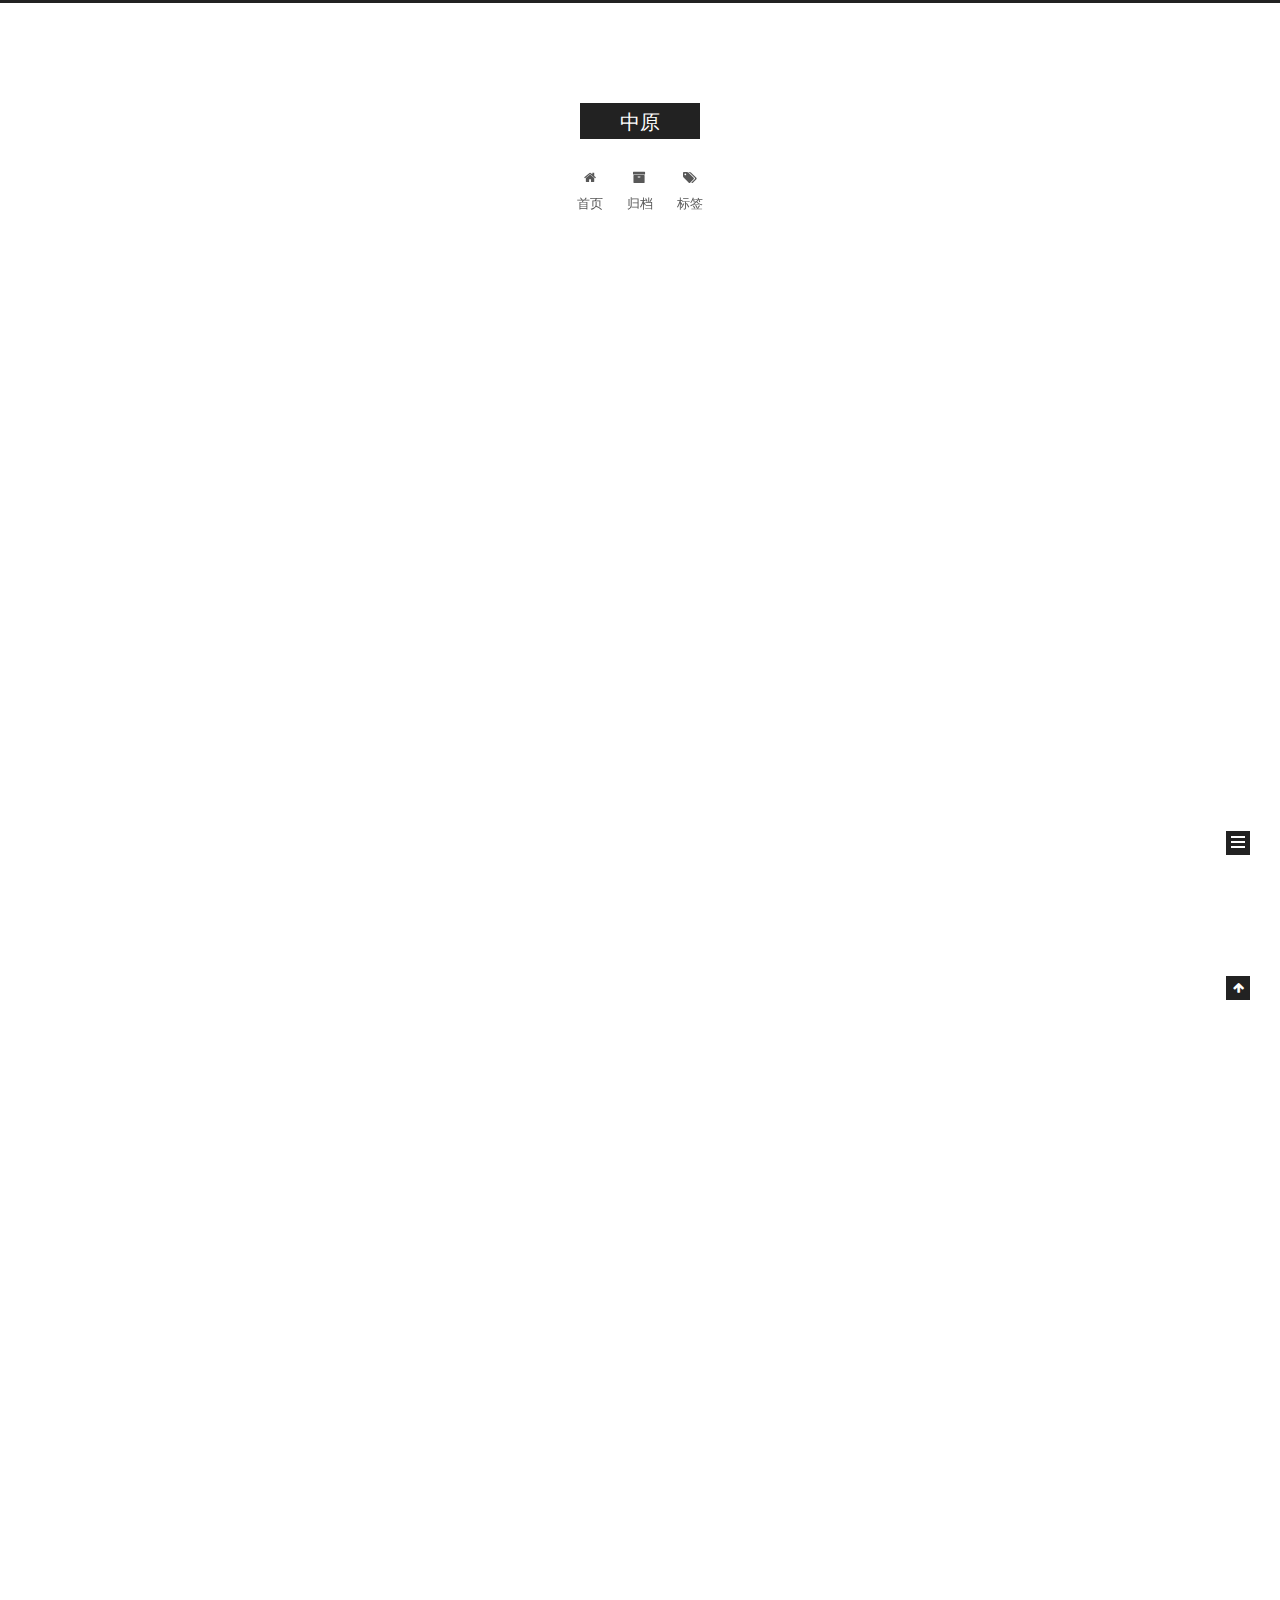
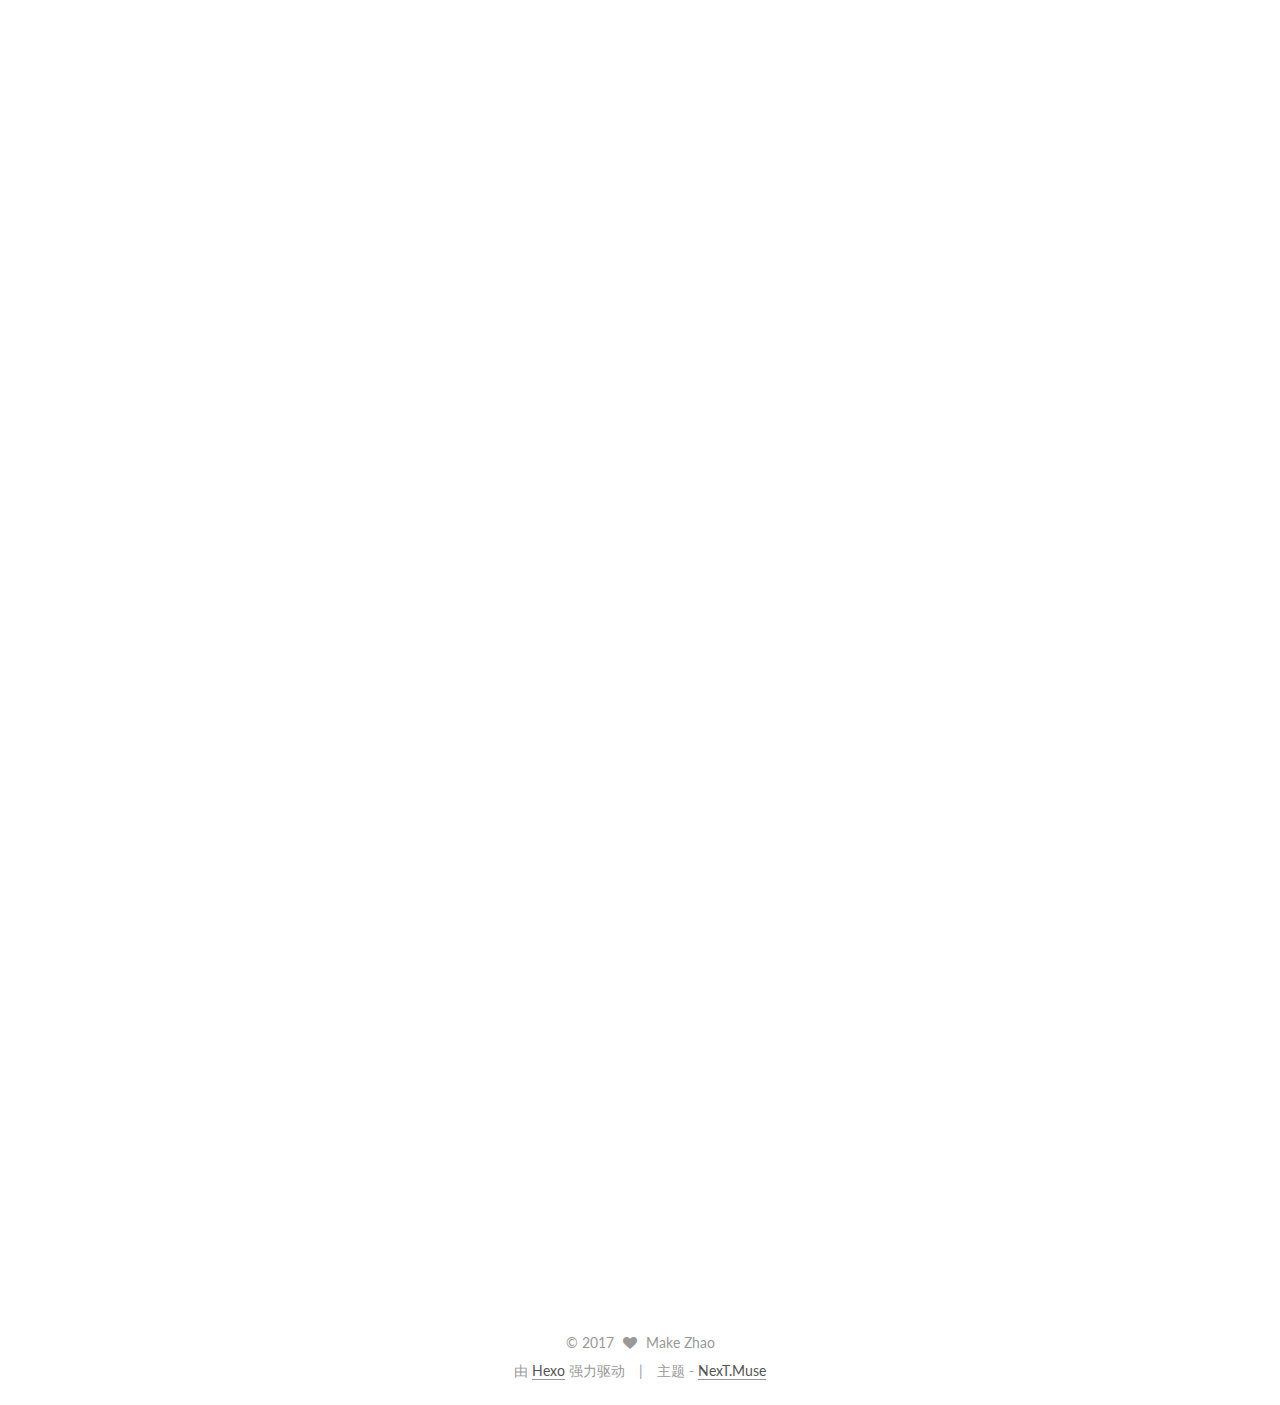
<file: index.html>
<!doctype html>



  


<html class="theme-next muse use-motion" lang="zh-Hans">
<head>
  <meta charset="UTF-8"/>
<meta http-equiv="X-UA-Compatible" content="IE=edge" />
<meta name="viewport" content="width=device-width, initial-scale=1, maximum-scale=1"/>



<meta http-equiv="Cache-Control" content="no-transform" />
<meta http-equiv="Cache-Control" content="no-siteapp" />















  
  
  <link href="/lib/fancybox/source/jquery.fancybox.css?v=2.1.5" rel="stylesheet" type="text/css" />




  
  
  
  

  
    
    
  

  

  

  

  

  
    
    
    <link href="//fonts.googleapis.com/css?family=Lato:300,300italic,400,400italic,700,700italic&subset=latin,latin-ext" rel="stylesheet" type="text/css">
  






<link href="/lib/font-awesome/css/font-awesome.min.css?v=4.6.2" rel="stylesheet" type="text/css" />

<link href="/css/main.css?v=5.1.0" rel="stylesheet" type="text/css" />


  <meta name="keywords" content="Hexo, NexT" />








  <link rel="shortcut icon" type="image/x-icon" href="/favicon.ico?v=5.1.0" />






<meta name="description" content="志存高远，脚踏实地。">
<meta property="og:type" content="website">
<meta property="og:title" content="中原">
<meta property="og:url" content="http://tellzn.com/index.html">
<meta property="og:site_name" content="中原">
<meta property="og:description" content="志存高远，脚踏实地。">
<meta name="twitter:card" content="summary">
<meta name="twitter:title" content="中原">
<meta name="twitter:description" content="志存高远，脚踏实地。">



<script type="text/javascript" id="hexo.configurations">
  var NexT = window.NexT || {};
  var CONFIG = {
    root: '/',
    scheme: 'Muse',
    sidebar: {"position":"left","display":"post","offset":12,"offset_float":0,"b2t":false,"scrollpercent":false},
    fancybox: true,
    motion: true,
    duoshuo: {
      userId: '0',
      author: '博主'
    },
    algolia: {
      applicationID: '',
      apiKey: '',
      indexName: '',
      hits: {"per_page":10},
      labels: {"input_placeholder":"Search for Posts","hits_empty":"We didn't find any results for the search: ${query}","hits_stats":"${hits} results found in ${time} ms"}
    }
  };
</script>



  <link rel="canonical" href="http://tellzn.com/"/>





  <title> 中原 </title>
</head>

<body itemscope itemtype="http://schema.org/WebPage" lang="zh-Hans">

  














  
  
    
  

  <div class="container sidebar-position-left 
   page-home 
 ">
    <div class="headband"></div>

    <header id="header" class="header" itemscope itemtype="http://schema.org/WPHeader">
      <div class="header-inner"><div class="site-brand-wrapper">
  <div class="site-meta ">
    

    <div class="custom-logo-site-title">
      <a href="/"  class="brand" rel="start">
        <span class="logo-line-before"><i></i></span>
        <span class="site-title">中原</span>
        <span class="logo-line-after"><i></i></span>
      </a>
    </div>
      
        <p class="site-subtitle"></p>
      
  </div>

  <div class="site-nav-toggle">
    <button>
      <span class="btn-bar"></span>
      <span class="btn-bar"></span>
      <span class="btn-bar"></span>
    </button>
  </div>
</div>

<nav class="site-nav">
  

  
    <ul id="menu" class="menu">
      
        
        <li class="menu-item menu-item-home">
          <a href="/" rel="section">
            
              <i class="menu-item-icon fa fa-fw fa-home"></i> <br />
            
            首页
          </a>
        </li>
      
        
        <li class="menu-item menu-item-archives">
          <a href="/archives" rel="section">
            
              <i class="menu-item-icon fa fa-fw fa-archive"></i> <br />
            
            归档
          </a>
        </li>
      
        
        <li class="menu-item menu-item-tags">
          <a href="/tags" rel="section">
            
              <i class="menu-item-icon fa fa-fw fa-tags"></i> <br />
            
            标签
          </a>
        </li>
      

      
    </ul>
  

  
</nav>



 </div>
    </header>

    <main id="main" class="main">
      <div class="main-inner">
        <div class="content-wrap">
          <div id="content" class="content">
            
  <section id="posts" class="posts-expand">
    
      

  

  
  
  

  <article class="post post-type-normal " itemscope itemtype="http://schema.org/Article">
    <link itemprop="mainEntityOfPage" href="http://tellzn.com/2017/04/18/经验教训一/">

    <span hidden itemprop="author" itemscope itemtype="http://schema.org/Person">
      <meta itemprop="name" content="Make Zhao">
      <meta itemprop="description" content="">
      <meta itemprop="image" content="/images/avatar.gif">
    </span>

    <span hidden itemprop="publisher" itemscope itemtype="http://schema.org/Organization">
      <meta itemprop="name" content="中原">
    </span>

    
      <header class="post-header">

        
        
          <h1 class="post-title" itemprop="name headline">
            
            
              
                
                <a class="post-title-link" href="/2017/04/18/经验教训一/" itemprop="url">
                  【经验教训一】关于Hexo图片绝对路径和相对路径的使用问题
                </a>
              
            
          </h1>
        

        <div class="post-meta">
          <span class="post-time">
            
              <span class="post-meta-item-icon">
                <i class="fa fa-calendar-o"></i>
              </span>
              
                <span class="post-meta-item-text">发表于</span>
              
              <time title="创建于" itemprop="dateCreated datePublished" datetime="2017-04-18T00:03:37+08:00">
                2017-04-18
              </time>
            

            

            
          </span>

          
            <span class="post-category" >
            
              <span class="post-meta-divider">|</span>
            
              <span class="post-meta-item-icon">
                <i class="fa fa-folder-o"></i>
              </span>
              
                <span class="post-meta-item-text">分类于</span>
              
              
                <span itemprop="about" itemscope itemtype="http://schema.org/Thing">
                  <a href="/categories/经验教训/" itemprop="url" rel="index">
                    <span itemprop="name">经验教训</span>
                  </a>
                </span>

                
                
              
            </span>
          

          
            
          

          
          

          

          

          

        </div>
      </header>
    


    <div class="post-body" itemprop="articleBody">

      
      

      
        
          <p>图片引用写法<br>绝对路径引用：/images/src/音乐随身听01.png<br>相对路径引用：images/src/音乐随身听01.png
          <!--noindex-->
          <div class="post-button text-center">
            <a class="btn" href="/2017/04/18/经验教训一/#more" rel="contents">
              阅读全文 &raquo;
            </a>
          </div>
          <!--/noindex-->
        
      
    </div>

    <div>
      
    </div>

    <div>
      
    </div>

    <div>
      
    </div>

    <footer class="post-footer">
      

      

      

      
      
        <div class="post-eof"></div>
      
    </footer>
  </article>


    
      

  

  
  
  

  <article class="post post-type-normal " itemscope itemtype="http://schema.org/Article">
    <link itemprop="mainEntityOfPage" href="http://tellzn.com/2017/04/17/Hexo本地配置与服务器部署/">

    <span hidden itemprop="author" itemscope itemtype="http://schema.org/Person">
      <meta itemprop="name" content="Make Zhao">
      <meta itemprop="description" content="">
      <meta itemprop="image" content="/images/avatar.gif">
    </span>

    <span hidden itemprop="publisher" itemscope itemtype="http://schema.org/Organization">
      <meta itemprop="name" content="中原">
    </span>

    
      <header class="post-header">

        
        
          <h1 class="post-title" itemprop="name headline">
            
            
              
                
                <a class="post-title-link" href="/2017/04/17/Hexo本地配置与服务器部署/" itemprop="url">
                  【Hexo搭建个人博客】Hexo本地配置与服务器部署
                </a>
              
            
          </h1>
        

        <div class="post-meta">
          <span class="post-time">
            
              <span class="post-meta-item-icon">
                <i class="fa fa-calendar-o"></i>
              </span>
              
                <span class="post-meta-item-text">发表于</span>
              
              <time title="创建于" itemprop="dateCreated datePublished" datetime="2017-04-17T20:14:34+08:00">
                2017-04-17
              </time>
            

            

            
          </span>

          
            <span class="post-category" >
            
              <span class="post-meta-divider">|</span>
            
              <span class="post-meta-item-icon">
                <i class="fa fa-folder-o"></i>
              </span>
              
                <span class="post-meta-item-text">分类于</span>
              
              
                <span itemprop="about" itemscope itemtype="http://schema.org/Thing">
                  <a href="/categories/Hexo/" itemprop="url" rel="index">
                    <span itemprop="name">Hexo</span>
                  </a>
                </span>

                
                
              
            </span>
          

          
            
          

          
          

          

          

          

        </div>
      </header>
    


    <div class="post-body" itemprop="articleBody">

      
      

      
        
          <p>友情提示：<br>本文只列出搭建过程中容易遇到的坑，具体安装流程请参考：<br><a href="http://wensibo.top/2017/01/11/一口一口吃掉Hexo(一)/">http://wensibo.top/2017/01/11/一口一口吃掉Hexo(一)/</a></p>
<p>一、本地安装Git，配置环境变量；<br>二、本地安装node.js，配置环境变量；<br>三、通过git bash安装hexo；
          <!--noindex-->
          <div class="post-button text-center">
            <a class="btn" href="/2017/04/17/Hexo本地配置与服务器部署/#more" rel="contents">
              阅读全文 &raquo;
            </a>
          </div>
          <!--/noindex-->
        
      
    </div>

    <div>
      
    </div>

    <div>
      
    </div>

    <div>
      
    </div>

    <footer class="post-footer">
      

      

      

      
      
        <div class="post-eof"></div>
      
    </footer>
  </article>


    
      

  

  
  
  

  <article class="post post-type-normal " itemscope itemtype="http://schema.org/Article">
    <link itemprop="mainEntityOfPage" href="http://tellzn.com/2017/04/16/项目三/">

    <span hidden itemprop="author" itemscope itemtype="http://schema.org/Person">
      <meta itemprop="name" content="Make Zhao">
      <meta itemprop="description" content="">
      <meta itemprop="image" content="/images/avatar.gif">
    </span>

    <span hidden itemprop="publisher" itemscope itemtype="http://schema.org/Organization">
      <meta itemprop="name" content="中原">
    </span>

    
      <header class="post-header">

        
        
          <h1 class="post-title" itemprop="name headline">
            
            
              
                
                <a class="post-title-link" href="/2017/04/16/项目三/" itemprop="url">
                  【项目三】每日一读
                </a>
              
            
          </h1>
        

        <div class="post-meta">
          <span class="post-time">
            
              <span class="post-meta-item-icon">
                <i class="fa fa-calendar-o"></i>
              </span>
              
                <span class="post-meta-item-text">发表于</span>
              
              <time title="创建于" itemprop="dateCreated datePublished" datetime="2017-04-16T04:55:23+08:00">
                2017-04-16
              </time>
            

            

            
          </span>

          
            <span class="post-category" >
            
              <span class="post-meta-divider">|</span>
            
              <span class="post-meta-item-icon">
                <i class="fa fa-folder-o"></i>
              </span>
              
                <span class="post-meta-item-text">分类于</span>
              
              
                <span itemprop="about" itemscope itemtype="http://schema.org/Thing">
                  <a href="/categories/项目/" itemprop="url" rel="index">
                    <span itemprop="name">项目</span>
                  </a>
                </span>

                
                
              
            </span>
          

          
            
          

          
          

          

          

          

        </div>
      </header>
    


    <div class="post-body" itemprop="articleBody">

      
      

      
        
          <p><a href="/apps/每日一读.apk">每日一读</a></p>
<p>2017.1-2017.3</p>
<p><a href="/images/src/每日一读01.png">预览一</a>、<a href="/images/src/每日一读02.png">预览二</a>、<a href="/images/src/每日一读03.png">预览三</a><br>项目描述：<br>一款针对知乎日报和豆瓣一刻做的阅读APP。
          <!--noindex-->
          <div class="post-button text-center">
            <a class="btn" href="/2017/04/16/项目三/#more" rel="contents">
              阅读全文 &raquo;
            </a>
          </div>
          <!--/noindex-->
        
      
    </div>

    <div>
      
    </div>

    <div>
      
    </div>

    <div>
      
    </div>

    <footer class="post-footer">
      

      

      

      
      
        <div class="post-eof"></div>
      
    </footer>
  </article>


    
      

  

  
  
  

  <article class="post post-type-normal " itemscope itemtype="http://schema.org/Article">
    <link itemprop="mainEntityOfPage" href="http://tellzn.com/2017/04/16/项目二/">

    <span hidden itemprop="author" itemscope itemtype="http://schema.org/Person">
      <meta itemprop="name" content="Make Zhao">
      <meta itemprop="description" content="">
      <meta itemprop="image" content="/images/avatar.gif">
    </span>

    <span hidden itemprop="publisher" itemscope itemtype="http://schema.org/Organization">
      <meta itemprop="name" content="中原">
    </span>

    
      <header class="post-header">

        
        
          <h1 class="post-title" itemprop="name headline">
            
            
              
                
                <a class="post-title-link" href="/2017/04/16/项目二/" itemprop="url">
                  【项目二】酷爽天气
                </a>
              
            
          </h1>
        

        <div class="post-meta">
          <span class="post-time">
            
              <span class="post-meta-item-icon">
                <i class="fa fa-calendar-o"></i>
              </span>
              
                <span class="post-meta-item-text">发表于</span>
              
              <time title="创建于" itemprop="dateCreated datePublished" datetime="2017-04-16T03:49:59+08:00">
                2017-04-16
              </time>
            

            

            
          </span>

          
            <span class="post-category" >
            
              <span class="post-meta-divider">|</span>
            
              <span class="post-meta-item-icon">
                <i class="fa fa-folder-o"></i>
              </span>
              
                <span class="post-meta-item-text">分类于</span>
              
              
                <span itemprop="about" itemscope itemtype="http://schema.org/Thing">
                  <a href="/categories/项目/" itemprop="url" rel="index">
                    <span itemprop="name">项目</span>
                  </a>
                </span>

                
                
              
            </span>
          

          
            
          

          
          

          

          

          

        </div>
      </header>
    


    <div class="post-body" itemprop="articleBody">

      
      

      
        
          <p><a href="/apps/酷爽天气.apk">酷爽天气</a></p>
<p>2016.10-2016.12</p>
<p><a href="/images/src/酷爽天气01.png">预览一</a>、<a href="/images/src/酷爽天气02.png">预览二</a>、<a href="/images/src/酷爽天气03.png">预览三</a><br>项目描述：<br>一款实时监测全国各地区天气的天气预报APP。
          <!--noindex-->
          <div class="post-button text-center">
            <a class="btn" href="/2017/04/16/项目二/#more" rel="contents">
              阅读全文 &raquo;
            </a>
          </div>
          <!--/noindex-->
        
      
    </div>

    <div>
      
    </div>

    <div>
      
    </div>

    <div>
      
    </div>

    <footer class="post-footer">
      

      

      

      
      
        <div class="post-eof"></div>
      
    </footer>
  </article>


    
      

  

  
  
  

  <article class="post post-type-normal " itemscope itemtype="http://schema.org/Article">
    <link itemprop="mainEntityOfPage" href="http://tellzn.com/2017/04/16/项目一/">

    <span hidden itemprop="author" itemscope itemtype="http://schema.org/Person">
      <meta itemprop="name" content="Make Zhao">
      <meta itemprop="description" content="">
      <meta itemprop="image" content="/images/avatar.gif">
    </span>

    <span hidden itemprop="publisher" itemscope itemtype="http://schema.org/Organization">
      <meta itemprop="name" content="中原">
    </span>

    
      <header class="post-header">

        
        
          <h1 class="post-title" itemprop="name headline">
            
            
              
                
                <a class="post-title-link" href="/2017/04/16/项目一/" itemprop="url">
                  【项目一】音乐随身听
                </a>
              
            
          </h1>
        

        <div class="post-meta">
          <span class="post-time">
            
              <span class="post-meta-item-icon">
                <i class="fa fa-calendar-o"></i>
              </span>
              
                <span class="post-meta-item-text">发表于</span>
              
              <time title="创建于" itemprop="dateCreated datePublished" datetime="2017-04-16T03:49:06+08:00">
                2017-04-16
              </time>
            

            

            
          </span>

          
            <span class="post-category" >
            
              <span class="post-meta-divider">|</span>
            
              <span class="post-meta-item-icon">
                <i class="fa fa-folder-o"></i>
              </span>
              
                <span class="post-meta-item-text">分类于</span>
              
              
                <span itemprop="about" itemscope itemtype="http://schema.org/Thing">
                  <a href="/categories/项目/" itemprop="url" rel="index">
                    <span itemprop="name">项目</span>
                  </a>
                </span>

                
                
              
            </span>
          

          
            
          

          
          

          

          

          

        </div>
      </header>
    


    <div class="post-body" itemprop="articleBody">

      
      

      
        
          <p><a href="/apps/音乐随身听.apk">音乐随身听</a></p>
<p>2016.6-2016.9</p>
<p><a href="/images/src/音乐随身听01.png">预览一</a>、<a href="/images/src/音乐随身听02.png">预览二</a>、<a href="/images/src/音乐随身听03.png">预览三</a><br>项目描述：<br>一款支持在线和本地收听音乐的音乐播放器APP。
          <!--noindex-->
          <div class="post-button text-center">
            <a class="btn" href="/2017/04/16/项目一/#more" rel="contents">
              阅读全文 &raquo;
            </a>
          </div>
          <!--/noindex-->
        
      
    </div>

    <div>
      
    </div>

    <div>
      
    </div>

    <div>
      
    </div>

    <footer class="post-footer">
      

      

      

      
      
        <div class="post-eof"></div>
      
    </footer>
  </article>


    
  </section>

  


          </div>
          


          

        </div>
        
          
  
  <div class="sidebar-toggle">
    <div class="sidebar-toggle-line-wrap">
      <span class="sidebar-toggle-line sidebar-toggle-line-first"></span>
      <span class="sidebar-toggle-line sidebar-toggle-line-middle"></span>
      <span class="sidebar-toggle-line sidebar-toggle-line-last"></span>
    </div>
  </div>

  <aside id="sidebar" class="sidebar">
    <div class="sidebar-inner">

      

      

      <section class="site-overview sidebar-panel sidebar-panel-active">
        <div class="site-author motion-element" itemprop="author" itemscope itemtype="http://schema.org/Person">
          <img class="site-author-image" itemprop="image"
               src="/images/avatar.gif"
               alt="Make Zhao" />
          <p class="site-author-name" itemprop="name">Make Zhao</p>
           
              <p class="site-description motion-element" itemprop="description">志存高远，脚踏实地。</p>
          
        </div>
        <nav class="site-state motion-element">

          
            <div class="site-state-item site-state-posts">
              <a href="/archives">
                <span class="site-state-item-count">5</span>
                <span class="site-state-item-name">日志</span>
              </a>
            </div>
          

          
            
            
            <div class="site-state-item site-state-categories">
              
                <span class="site-state-item-count">3</span>
                <span class="site-state-item-name">分类</span>
              
            </div>
          

          
            
            
            <div class="site-state-item site-state-tags">
              
                <span class="site-state-item-count">3</span>
                <span class="site-state-item-name">标签</span>
              
            </div>
          

        </nav>

        

        <div class="links-of-author motion-element">
          
        </div>

        
        

        
        

        


      </section>

      

      

    </div>
  </aside>


        
      </div>
    </main>

    <footer id="footer" class="footer">
      <div class="footer-inner">
        <div class="copyright" >
  
  &copy; 
  <span itemprop="copyrightYear">2017</span>
  <span class="with-love">
    <i class="fa fa-heart"></i>
  </span>
  <span class="author" itemprop="copyrightHolder">Make Zhao</span>
</div>


<div class="powered-by">
  由 <a class="theme-link" href="https://hexo.io">Hexo</a> 强力驱动
</div>

<div class="theme-info">
  主题 -
  <a class="theme-link" href="https://github.com/iissnan/hexo-theme-next">
    NexT.Muse
  </a>
</div>


        

        
      </div>
    </footer>

    
      <div class="back-to-top">
        <i class="fa fa-arrow-up"></i>
        
      </div>
    

  </div>

  

<script type="text/javascript">
  if (Object.prototype.toString.call(window.Promise) !== '[object Function]') {
    window.Promise = null;
  }
</script>









  








  
  <script type="text/javascript" src="/lib/jquery/index.js?v=2.1.3"></script>

  
  <script type="text/javascript" src="/lib/fastclick/lib/fastclick.min.js?v=1.0.6"></script>

  
  <script type="text/javascript" src="/lib/jquery_lazyload/jquery.lazyload.js?v=1.9.7"></script>

  
  <script type="text/javascript" src="/lib/velocity/velocity.min.js?v=1.2.1"></script>

  
  <script type="text/javascript" src="/lib/velocity/velocity.ui.min.js?v=1.2.1"></script>

  
  <script type="text/javascript" src="/lib/fancybox/source/jquery.fancybox.pack.js?v=2.1.5"></script>


  


  <script type="text/javascript" src="/js/src/utils.js?v=5.1.0"></script>

  <script type="text/javascript" src="/js/src/motion.js?v=5.1.0"></script>



  
  

  

  


  <script type="text/javascript" src="/js/src/bootstrap.js?v=5.1.0"></script>



  


  




	





  
    
    <script>
      var cloudTieConfig = {
        url: document.location.href, 
        sourceId: "",
        productKey: "b8b15a4a0e8e4038998802783dd7c2b9",
        target: "cloud-tie-wrapper"
      };
    </script>
    <script src="https://img1.ws.126.net/f2e/tie/yun/sdk/loader.js"></script>
  










  





  

  

  

  

  

</body>
</html>
</file>
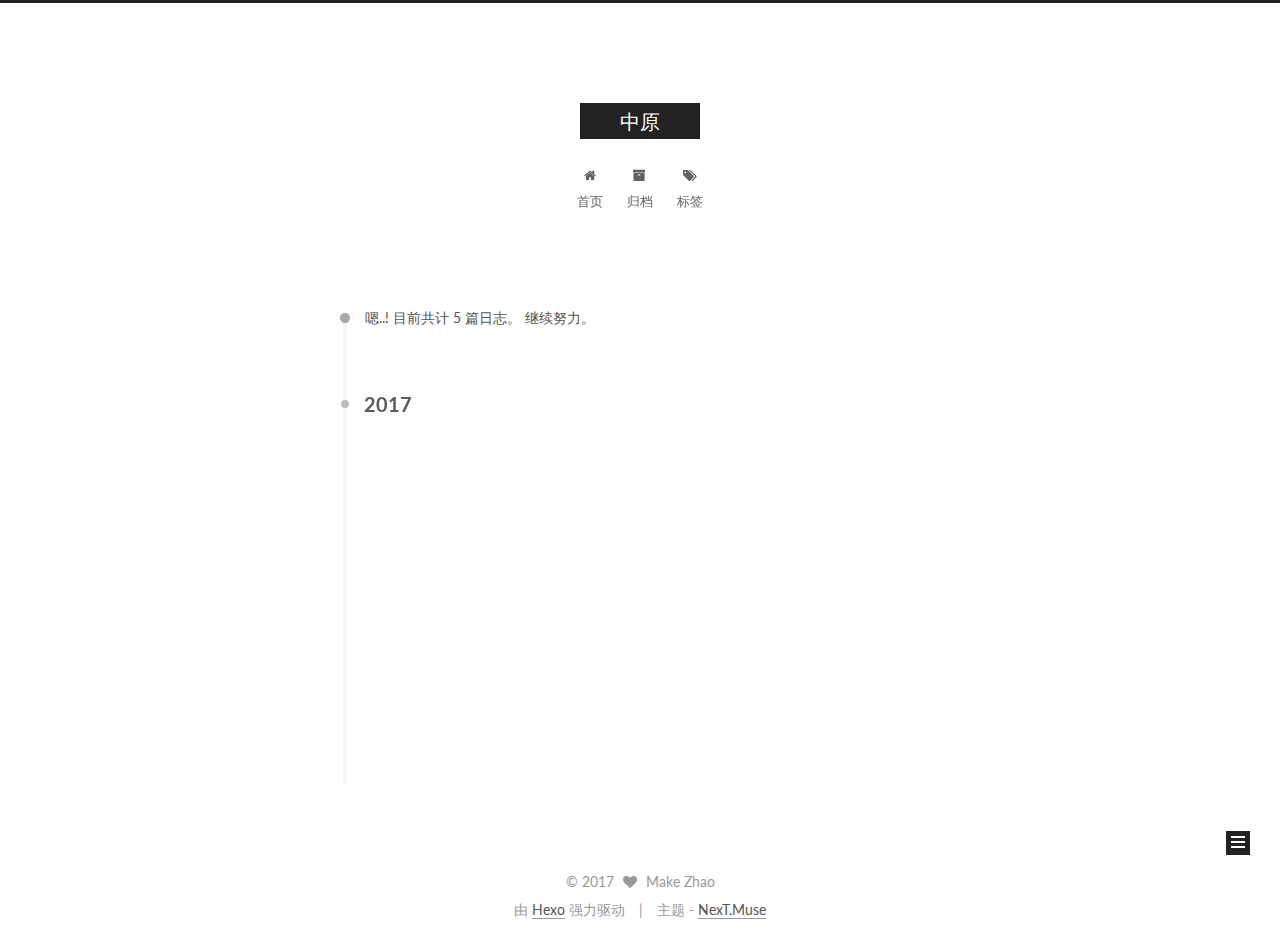
<file: archives/index.html>
<!doctype html>



  


<html class="theme-next muse use-motion" lang="zh-Hans">
<head>
  <meta charset="UTF-8"/>
<meta http-equiv="X-UA-Compatible" content="IE=edge" />
<meta name="viewport" content="width=device-width, initial-scale=1, maximum-scale=1"/>



<meta http-equiv="Cache-Control" content="no-transform" />
<meta http-equiv="Cache-Control" content="no-siteapp" />















  
  
  <link href="/lib/fancybox/source/jquery.fancybox.css?v=2.1.5" rel="stylesheet" type="text/css" />




  
  
  
  

  
    
    
  

  

  

  

  

  
    
    
    <link href="//fonts.googleapis.com/css?family=Lato:300,300italic,400,400italic,700,700italic&subset=latin,latin-ext" rel="stylesheet" type="text/css">
  






<link href="/lib/font-awesome/css/font-awesome.min.css?v=4.6.2" rel="stylesheet" type="text/css" />

<link href="/css/main.css?v=5.1.0" rel="stylesheet" type="text/css" />


  <meta name="keywords" content="Hexo, NexT" />








  <link rel="shortcut icon" type="image/x-icon" href="/favicon.ico?v=5.1.0" />






<meta name="description" content="志存高远，脚踏实地。">
<meta property="og:type" content="website">
<meta property="og:title" content="中原">
<meta property="og:url" content="http://tellzn.com/archives/index.html">
<meta property="og:site_name" content="中原">
<meta property="og:description" content="志存高远，脚踏实地。">
<meta name="twitter:card" content="summary">
<meta name="twitter:title" content="中原">
<meta name="twitter:description" content="志存高远，脚踏实地。">



<script type="text/javascript" id="hexo.configurations">
  var NexT = window.NexT || {};
  var CONFIG = {
    root: '/',
    scheme: 'Muse',
    sidebar: {"position":"left","display":"post","offset":12,"offset_float":0,"b2t":false,"scrollpercent":false},
    fancybox: true,
    motion: true,
    duoshuo: {
      userId: '0',
      author: '博主'
    },
    algolia: {
      applicationID: '',
      apiKey: '',
      indexName: '',
      hits: {"per_page":10},
      labels: {"input_placeholder":"Search for Posts","hits_empty":"We didn't find any results for the search: ${query}","hits_stats":"${hits} results found in ${time} ms"}
    }
  };
</script>



  <link rel="canonical" href="http://tellzn.com/archives/"/>





  <title> 归档 | 中原 </title>
</head>

<body itemscope itemtype="http://schema.org/WebPage" lang="zh-Hans">

  














  
  
    
  

  <div class="container sidebar-position-left  page-archive  ">
    <div class="headband"></div>

    <header id="header" class="header" itemscope itemtype="http://schema.org/WPHeader">
      <div class="header-inner"><div class="site-brand-wrapper">
  <div class="site-meta ">
    

    <div class="custom-logo-site-title">
      <a href="/"  class="brand" rel="start">
        <span class="logo-line-before"><i></i></span>
        <span class="site-title">中原</span>
        <span class="logo-line-after"><i></i></span>
      </a>
    </div>
      
        <p class="site-subtitle"></p>
      
  </div>

  <div class="site-nav-toggle">
    <button>
      <span class="btn-bar"></span>
      <span class="btn-bar"></span>
      <span class="btn-bar"></span>
    </button>
  </div>
</div>

<nav class="site-nav">
  

  
    <ul id="menu" class="menu">
      
        
        <li class="menu-item menu-item-home">
          <a href="/" rel="section">
            
              <i class="menu-item-icon fa fa-fw fa-home"></i> <br />
            
            首页
          </a>
        </li>
      
        
        <li class="menu-item menu-item-archives">
          <a href="/archives" rel="section">
            
              <i class="menu-item-icon fa fa-fw fa-archive"></i> <br />
            
            归档
          </a>
        </li>
      
        
        <li class="menu-item menu-item-tags">
          <a href="/tags" rel="section">
            
              <i class="menu-item-icon fa fa-fw fa-tags"></i> <br />
            
            标签
          </a>
        </li>
      

      
    </ul>
  

  
</nav>



 </div>
    </header>

    <main id="main" class="main">
      <div class="main-inner">
        <div class="content-wrap">
          <div id="content" class="content">
            

  <section id="posts" class="posts-collapse">
    <span class="archive-move-on"></span>

    <span class="archive-page-counter">
      
      
      
        
      
      嗯..! 目前共计 5 篇日志。 继续努力。
    </span>

    

      
      
      

      
        
        <div class="collection-title">
          <h2 class="archive-year motion-element" id="archive-year-2017">2017</h2>
        </div>
      
      

      

  <article class="post post-type-normal" itemscope itemtype="http://schema.org/Article">
    <header class="post-header">

      <h1 class="post-title">
        
            <a class="post-title-link" href="/2017/04/18/经验教训一/" itemprop="url">
              
                <span itemprop="name">【经验教训一】关于Hexo图片绝对路径和相对路径的使用问题</span>
              
            </a>
        
      </h1>

      <div class="post-meta">
        <time class="post-time" itemprop="dateCreated"
              datetime="2017-04-18T00:03:37+08:00"
              content="2017-04-18" >
          04-18
        </time>
      </div>

    </header>
  </article>



    

      
      
      

      
      

      

  <article class="post post-type-normal" itemscope itemtype="http://schema.org/Article">
    <header class="post-header">

      <h1 class="post-title">
        
            <a class="post-title-link" href="/2017/04/17/Hexo本地配置与服务器部署/" itemprop="url">
              
                <span itemprop="name">【Hexo搭建个人博客】Hexo本地配置与服务器部署</span>
              
            </a>
        
      </h1>

      <div class="post-meta">
        <time class="post-time" itemprop="dateCreated"
              datetime="2017-04-17T20:14:34+08:00"
              content="2017-04-17" >
          04-17
        </time>
      </div>

    </header>
  </article>



    

      
      
      

      
      

      

  <article class="post post-type-normal" itemscope itemtype="http://schema.org/Article">
    <header class="post-header">

      <h1 class="post-title">
        
            <a class="post-title-link" href="/2017/04/16/项目三/" itemprop="url">
              
                <span itemprop="name">【项目三】每日一读</span>
              
            </a>
        
      </h1>

      <div class="post-meta">
        <time class="post-time" itemprop="dateCreated"
              datetime="2017-04-16T04:55:23+08:00"
              content="2017-04-16" >
          04-16
        </time>
      </div>

    </header>
  </article>



    

      
      
      

      
      

      

  <article class="post post-type-normal" itemscope itemtype="http://schema.org/Article">
    <header class="post-header">

      <h1 class="post-title">
        
            <a class="post-title-link" href="/2017/04/16/项目二/" itemprop="url">
              
                <span itemprop="name">【项目二】酷爽天气</span>
              
            </a>
        
      </h1>

      <div class="post-meta">
        <time class="post-time" itemprop="dateCreated"
              datetime="2017-04-16T03:49:59+08:00"
              content="2017-04-16" >
          04-16
        </time>
      </div>

    </header>
  </article>



    

      
      
      

      
      

      

  <article class="post post-type-normal" itemscope itemtype="http://schema.org/Article">
    <header class="post-header">

      <h1 class="post-title">
        
            <a class="post-title-link" href="/2017/04/16/项目一/" itemprop="url">
              
                <span itemprop="name">【项目一】音乐随身听</span>
              
            </a>
        
      </h1>

      <div class="post-meta">
        <time class="post-time" itemprop="dateCreated"
              datetime="2017-04-16T03:49:06+08:00"
              content="2017-04-16" >
          04-16
        </time>
      </div>

    </header>
  </article>



    

  </section>

  



          </div>
          


          

        </div>
        
          
  
  <div class="sidebar-toggle">
    <div class="sidebar-toggle-line-wrap">
      <span class="sidebar-toggle-line sidebar-toggle-line-first"></span>
      <span class="sidebar-toggle-line sidebar-toggle-line-middle"></span>
      <span class="sidebar-toggle-line sidebar-toggle-line-last"></span>
    </div>
  </div>

  <aside id="sidebar" class="sidebar">
    <div class="sidebar-inner">

      

      

      <section class="site-overview sidebar-panel sidebar-panel-active">
        <div class="site-author motion-element" itemprop="author" itemscope itemtype="http://schema.org/Person">
          <img class="site-author-image" itemprop="image"
               src="/images/avatar.gif"
               alt="Make Zhao" />
          <p class="site-author-name" itemprop="name">Make Zhao</p>
           
              <p class="site-description motion-element" itemprop="description">志存高远，脚踏实地。</p>
          
        </div>
        <nav class="site-state motion-element">

          
            <div class="site-state-item site-state-posts">
              <a href="/archives">
                <span class="site-state-item-count">5</span>
                <span class="site-state-item-name">日志</span>
              </a>
            </div>
          

          
            
            
            <div class="site-state-item site-state-categories">
              
                <span class="site-state-item-count">3</span>
                <span class="site-state-item-name">分类</span>
              
            </div>
          

          
            
            
            <div class="site-state-item site-state-tags">
              
                <span class="site-state-item-count">3</span>
                <span class="site-state-item-name">标签</span>
              
            </div>
          

        </nav>

        

        <div class="links-of-author motion-element">
          
        </div>

        
        

        
        

        


      </section>

      

      

    </div>
  </aside>


        
      </div>
    </main>

    <footer id="footer" class="footer">
      <div class="footer-inner">
        <div class="copyright" >
  
  &copy; 
  <span itemprop="copyrightYear">2017</span>
  <span class="with-love">
    <i class="fa fa-heart"></i>
  </span>
  <span class="author" itemprop="copyrightHolder">Make Zhao</span>
</div>


<div class="powered-by">
  由 <a class="theme-link" href="https://hexo.io">Hexo</a> 强力驱动
</div>

<div class="theme-info">
  主题 -
  <a class="theme-link" href="https://github.com/iissnan/hexo-theme-next">
    NexT.Muse
  </a>
</div>


        

        
      </div>
    </footer>

    
      <div class="back-to-top">
        <i class="fa fa-arrow-up"></i>
        
      </div>
    

  </div>

  

<script type="text/javascript">
  if (Object.prototype.toString.call(window.Promise) !== '[object Function]') {
    window.Promise = null;
  }
</script>









  








  
  <script type="text/javascript" src="/lib/jquery/index.js?v=2.1.3"></script>

  
  <script type="text/javascript" src="/lib/fastclick/lib/fastclick.min.js?v=1.0.6"></script>

  
  <script type="text/javascript" src="/lib/jquery_lazyload/jquery.lazyload.js?v=1.9.7"></script>

  
  <script type="text/javascript" src="/lib/velocity/velocity.min.js?v=1.2.1"></script>

  
  <script type="text/javascript" src="/lib/velocity/velocity.ui.min.js?v=1.2.1"></script>

  
  <script type="text/javascript" src="/lib/fancybox/source/jquery.fancybox.pack.js?v=2.1.5"></script>


  


  <script type="text/javascript" src="/js/src/utils.js?v=5.1.0"></script>

  <script type="text/javascript" src="/js/src/motion.js?v=5.1.0"></script>



  
  

  
  
    <script type="text/javascript" id="motion.page.archive">
      $('.archive-year').velocity('transition.slideLeftIn');
    </script>
  


  


  <script type="text/javascript" src="/js/src/bootstrap.js?v=5.1.0"></script>



  


  




	





  
    
    <script>
      var cloudTieConfig = {
        url: document.location.href, 
        sourceId: "",
        productKey: "b8b15a4a0e8e4038998802783dd7c2b9",
        target: "cloud-tie-wrapper"
      };
    </script>
    <script src="https://img1.ws.126.net/f2e/tie/yun/sdk/loader.js"></script>
  










  





  

  

  

  

  

</body>
</html>
</file>
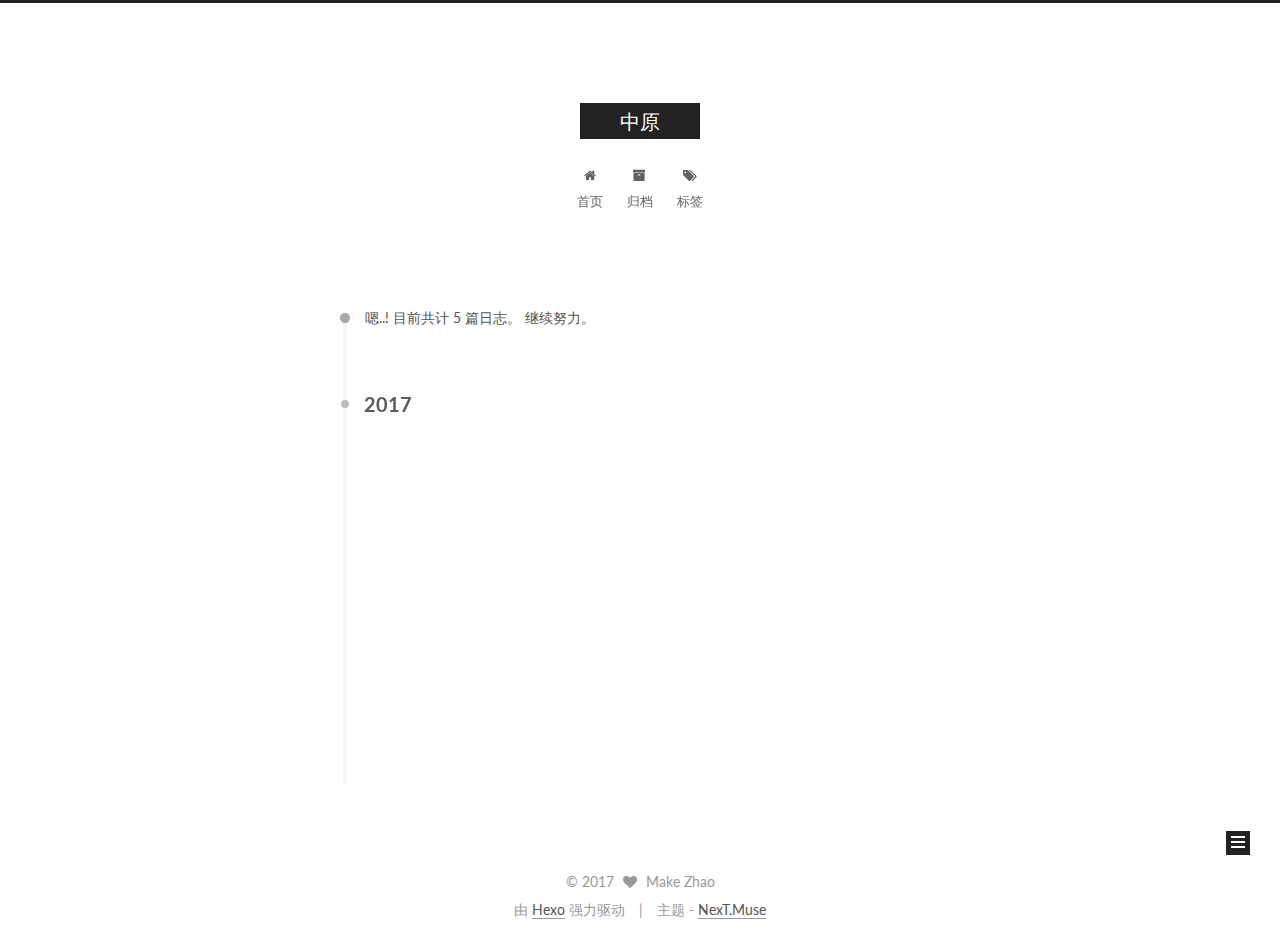
<file: archives/2017/index.html>
<!doctype html>



  


<html class="theme-next muse use-motion" lang="zh-Hans">
<head>
  <meta charset="UTF-8"/>
<meta http-equiv="X-UA-Compatible" content="IE=edge" />
<meta name="viewport" content="width=device-width, initial-scale=1, maximum-scale=1"/>



<meta http-equiv="Cache-Control" content="no-transform" />
<meta http-equiv="Cache-Control" content="no-siteapp" />















  
  
  <link href="/lib/fancybox/source/jquery.fancybox.css?v=2.1.5" rel="stylesheet" type="text/css" />




  
  
  
  

  
    
    
  

  

  

  

  

  
    
    
    <link href="//fonts.googleapis.com/css?family=Lato:300,300italic,400,400italic,700,700italic&subset=latin,latin-ext" rel="stylesheet" type="text/css">
  






<link href="/lib/font-awesome/css/font-awesome.min.css?v=4.6.2" rel="stylesheet" type="text/css" />

<link href="/css/main.css?v=5.1.0" rel="stylesheet" type="text/css" />


  <meta name="keywords" content="Hexo, NexT" />








  <link rel="shortcut icon" type="image/x-icon" href="/favicon.ico?v=5.1.0" />






<meta name="description" content="志存高远，脚踏实地。">
<meta property="og:type" content="website">
<meta property="og:title" content="中原">
<meta property="og:url" content="http://tellzn.com/archives/2017/index.html">
<meta property="og:site_name" content="中原">
<meta property="og:description" content="志存高远，脚踏实地。">
<meta name="twitter:card" content="summary">
<meta name="twitter:title" content="中原">
<meta name="twitter:description" content="志存高远，脚踏实地。">



<script type="text/javascript" id="hexo.configurations">
  var NexT = window.NexT || {};
  var CONFIG = {
    root: '/',
    scheme: 'Muse',
    sidebar: {"position":"left","display":"post","offset":12,"offset_float":0,"b2t":false,"scrollpercent":false},
    fancybox: true,
    motion: true,
    duoshuo: {
      userId: '0',
      author: '博主'
    },
    algolia: {
      applicationID: '',
      apiKey: '',
      indexName: '',
      hits: {"per_page":10},
      labels: {"input_placeholder":"Search for Posts","hits_empty":"We didn't find any results for the search: ${query}","hits_stats":"${hits} results found in ${time} ms"}
    }
  };
</script>



  <link rel="canonical" href="http://tellzn.com/archives/2017/"/>





  <title> 归档 | 中原 </title>
</head>

<body itemscope itemtype="http://schema.org/WebPage" lang="zh-Hans">

  














  
  
    
  

  <div class="container sidebar-position-left  page-archive  ">
    <div class="headband"></div>

    <header id="header" class="header" itemscope itemtype="http://schema.org/WPHeader">
      <div class="header-inner"><div class="site-brand-wrapper">
  <div class="site-meta ">
    

    <div class="custom-logo-site-title">
      <a href="/"  class="brand" rel="start">
        <span class="logo-line-before"><i></i></span>
        <span class="site-title">中原</span>
        <span class="logo-line-after"><i></i></span>
      </a>
    </div>
      
        <p class="site-subtitle"></p>
      
  </div>

  <div class="site-nav-toggle">
    <button>
      <span class="btn-bar"></span>
      <span class="btn-bar"></span>
      <span class="btn-bar"></span>
    </button>
  </div>
</div>

<nav class="site-nav">
  

  
    <ul id="menu" class="menu">
      
        
        <li class="menu-item menu-item-home">
          <a href="/" rel="section">
            
              <i class="menu-item-icon fa fa-fw fa-home"></i> <br />
            
            首页
          </a>
        </li>
      
        
        <li class="menu-item menu-item-archives">
          <a href="/archives" rel="section">
            
              <i class="menu-item-icon fa fa-fw fa-archive"></i> <br />
            
            归档
          </a>
        </li>
      
        
        <li class="menu-item menu-item-tags">
          <a href="/tags" rel="section">
            
              <i class="menu-item-icon fa fa-fw fa-tags"></i> <br />
            
            标签
          </a>
        </li>
      

      
    </ul>
  

  
</nav>



 </div>
    </header>

    <main id="main" class="main">
      <div class="main-inner">
        <div class="content-wrap">
          <div id="content" class="content">
            

  <section id="posts" class="posts-collapse">
    <span class="archive-move-on"></span>

    <span class="archive-page-counter">
      
      
      
        
      
      嗯..! 目前共计 5 篇日志。 继续努力。
    </span>

    

      
      
      

      
        
        <div class="collection-title">
          <h2 class="archive-year motion-element" id="archive-year-2017">2017</h2>
        </div>
      
      

      

  <article class="post post-type-normal" itemscope itemtype="http://schema.org/Article">
    <header class="post-header">

      <h1 class="post-title">
        
            <a class="post-title-link" href="/2017/04/18/经验教训一/" itemprop="url">
              
                <span itemprop="name">【经验教训一】关于Hexo图片绝对路径和相对路径的使用问题</span>
              
            </a>
        
      </h1>

      <div class="post-meta">
        <time class="post-time" itemprop="dateCreated"
              datetime="2017-04-18T00:03:37+08:00"
              content="2017-04-18" >
          04-18
        </time>
      </div>

    </header>
  </article>



    

      
      
      

      
      

      

  <article class="post post-type-normal" itemscope itemtype="http://schema.org/Article">
    <header class="post-header">

      <h1 class="post-title">
        
            <a class="post-title-link" href="/2017/04/17/Hexo本地配置与服务器部署/" itemprop="url">
              
                <span itemprop="name">【Hexo搭建个人博客】Hexo本地配置与服务器部署</span>
              
            </a>
        
      </h1>

      <div class="post-meta">
        <time class="post-time" itemprop="dateCreated"
              datetime="2017-04-17T20:14:34+08:00"
              content="2017-04-17" >
          04-17
        </time>
      </div>

    </header>
  </article>



    

      
      
      

      
      

      

  <article class="post post-type-normal" itemscope itemtype="http://schema.org/Article">
    <header class="post-header">

      <h1 class="post-title">
        
            <a class="post-title-link" href="/2017/04/16/项目三/" itemprop="url">
              
                <span itemprop="name">【项目三】每日一读</span>
              
            </a>
        
      </h1>

      <div class="post-meta">
        <time class="post-time" itemprop="dateCreated"
              datetime="2017-04-16T04:55:23+08:00"
              content="2017-04-16" >
          04-16
        </time>
      </div>

    </header>
  </article>



    

      
      
      

      
      

      

  <article class="post post-type-normal" itemscope itemtype="http://schema.org/Article">
    <header class="post-header">

      <h1 class="post-title">
        
            <a class="post-title-link" href="/2017/04/16/项目二/" itemprop="url">
              
                <span itemprop="name">【项目二】酷爽天气</span>
              
            </a>
        
      </h1>

      <div class="post-meta">
        <time class="post-time" itemprop="dateCreated"
              datetime="2017-04-16T03:49:59+08:00"
              content="2017-04-16" >
          04-16
        </time>
      </div>

    </header>
  </article>



    

      
      
      

      
      

      

  <article class="post post-type-normal" itemscope itemtype="http://schema.org/Article">
    <header class="post-header">

      <h1 class="post-title">
        
            <a class="post-title-link" href="/2017/04/16/项目一/" itemprop="url">
              
                <span itemprop="name">【项目一】音乐随身听</span>
              
            </a>
        
      </h1>

      <div class="post-meta">
        <time class="post-time" itemprop="dateCreated"
              datetime="2017-04-16T03:49:06+08:00"
              content="2017-04-16" >
          04-16
        </time>
      </div>

    </header>
  </article>



    

  </section>

  



          </div>
          


          

        </div>
        
          
  
  <div class="sidebar-toggle">
    <div class="sidebar-toggle-line-wrap">
      <span class="sidebar-toggle-line sidebar-toggle-line-first"></span>
      <span class="sidebar-toggle-line sidebar-toggle-line-middle"></span>
      <span class="sidebar-toggle-line sidebar-toggle-line-last"></span>
    </div>
  </div>

  <aside id="sidebar" class="sidebar">
    <div class="sidebar-inner">

      

      

      <section class="site-overview sidebar-panel sidebar-panel-active">
        <div class="site-author motion-element" itemprop="author" itemscope itemtype="http://schema.org/Person">
          <img class="site-author-image" itemprop="image"
               src="/images/avatar.gif"
               alt="Make Zhao" />
          <p class="site-author-name" itemprop="name">Make Zhao</p>
           
              <p class="site-description motion-element" itemprop="description">志存高远，脚踏实地。</p>
          
        </div>
        <nav class="site-state motion-element">

          
            <div class="site-state-item site-state-posts">
              <a href="/archives">
                <span class="site-state-item-count">5</span>
                <span class="site-state-item-name">日志</span>
              </a>
            </div>
          

          
            
            
            <div class="site-state-item site-state-categories">
              
                <span class="site-state-item-count">3</span>
                <span class="site-state-item-name">分类</span>
              
            </div>
          

          
            
            
            <div class="site-state-item site-state-tags">
              
                <span class="site-state-item-count">3</span>
                <span class="site-state-item-name">标签</span>
              
            </div>
          

        </nav>

        

        <div class="links-of-author motion-element">
          
        </div>

        
        

        
        

        


      </section>

      

      

    </div>
  </aside>


        
      </div>
    </main>

    <footer id="footer" class="footer">
      <div class="footer-inner">
        <div class="copyright" >
  
  &copy; 
  <span itemprop="copyrightYear">2017</span>
  <span class="with-love">
    <i class="fa fa-heart"></i>
  </span>
  <span class="author" itemprop="copyrightHolder">Make Zhao</span>
</div>


<div class="powered-by">
  由 <a class="theme-link" href="https://hexo.io">Hexo</a> 强力驱动
</div>

<div class="theme-info">
  主题 -
  <a class="theme-link" href="https://github.com/iissnan/hexo-theme-next">
    NexT.Muse
  </a>
</div>


        

        
      </div>
    </footer>

    
      <div class="back-to-top">
        <i class="fa fa-arrow-up"></i>
        
      </div>
    

  </div>

  

<script type="text/javascript">
  if (Object.prototype.toString.call(window.Promise) !== '[object Function]') {
    window.Promise = null;
  }
</script>









  








  
  <script type="text/javascript" src="/lib/jquery/index.js?v=2.1.3"></script>

  
  <script type="text/javascript" src="/lib/fastclick/lib/fastclick.min.js?v=1.0.6"></script>

  
  <script type="text/javascript" src="/lib/jquery_lazyload/jquery.lazyload.js?v=1.9.7"></script>

  
  <script type="text/javascript" src="/lib/velocity/velocity.min.js?v=1.2.1"></script>

  
  <script type="text/javascript" src="/lib/velocity/velocity.ui.min.js?v=1.2.1"></script>

  
  <script type="text/javascript" src="/lib/fancybox/source/jquery.fancybox.pack.js?v=2.1.5"></script>


  


  <script type="text/javascript" src="/js/src/utils.js?v=5.1.0"></script>

  <script type="text/javascript" src="/js/src/motion.js?v=5.1.0"></script>



  
  

  
  
    <script type="text/javascript" id="motion.page.archive">
      $('.archive-year').velocity('transition.slideLeftIn');
    </script>
  


  


  <script type="text/javascript" src="/js/src/bootstrap.js?v=5.1.0"></script>



  


  




	





  
    
    <script>
      var cloudTieConfig = {
        url: document.location.href, 
        sourceId: "",
        productKey: "b8b15a4a0e8e4038998802783dd7c2b9",
        target: "cloud-tie-wrapper"
      };
    </script>
    <script src="https://img1.ws.126.net/f2e/tie/yun/sdk/loader.js"></script>
  










  





  

  

  

  

  

</body>
</html>
</file>
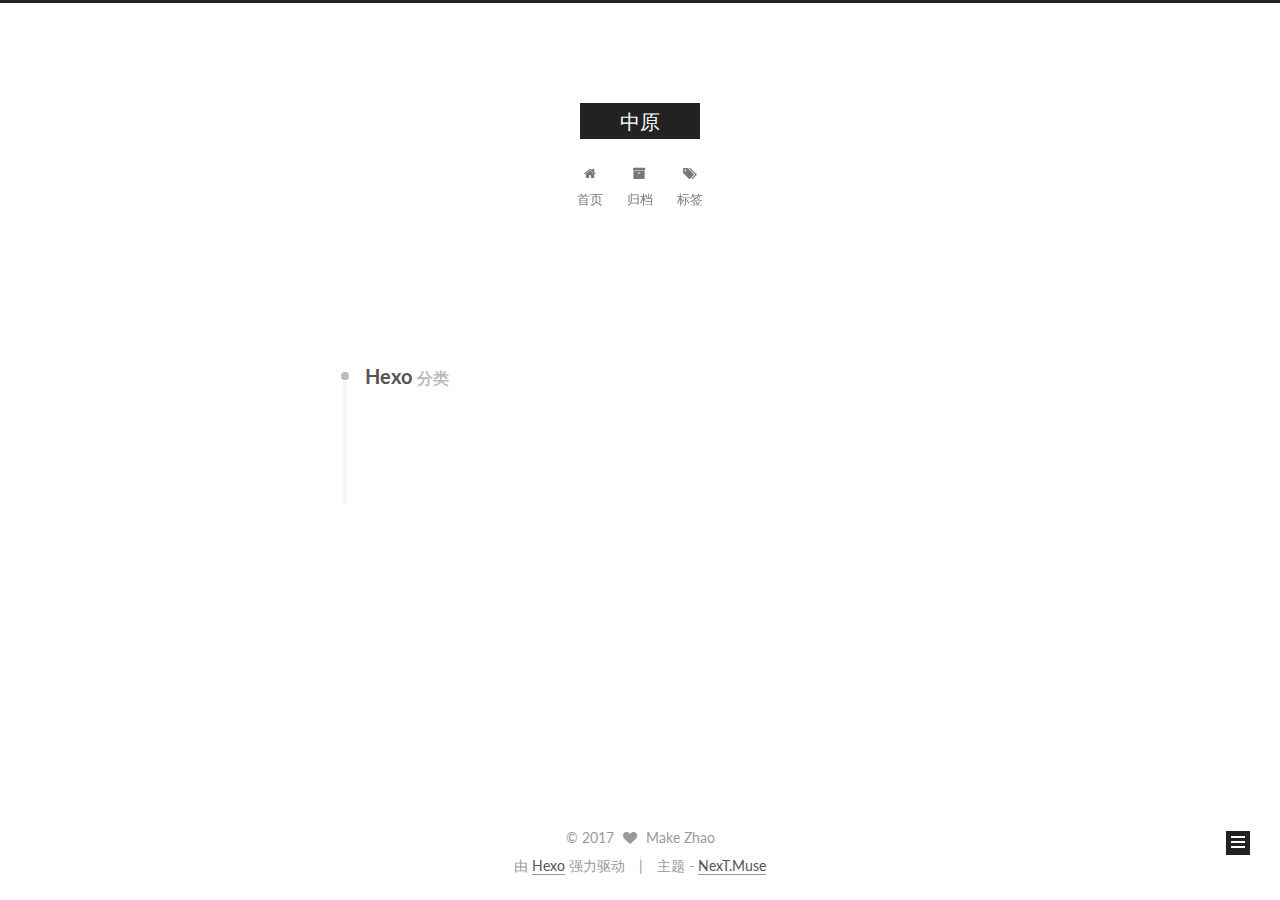
<file: categories/Hexo/index.html>
<!doctype html>



  


<html class="theme-next muse use-motion" lang="zh-Hans">
<head>
  <meta charset="UTF-8"/>
<meta http-equiv="X-UA-Compatible" content="IE=edge" />
<meta name="viewport" content="width=device-width, initial-scale=1, maximum-scale=1"/>



<meta http-equiv="Cache-Control" content="no-transform" />
<meta http-equiv="Cache-Control" content="no-siteapp" />















  
  
  <link href="/lib/fancybox/source/jquery.fancybox.css?v=2.1.5" rel="stylesheet" type="text/css" />




  
  
  
  

  
    
    
  

  

  

  

  

  
    
    
    <link href="//fonts.googleapis.com/css?family=Lato:300,300italic,400,400italic,700,700italic&subset=latin,latin-ext" rel="stylesheet" type="text/css">
  






<link href="/lib/font-awesome/css/font-awesome.min.css?v=4.6.2" rel="stylesheet" type="text/css" />

<link href="/css/main.css?v=5.1.0" rel="stylesheet" type="text/css" />


  <meta name="keywords" content="Hexo, NexT" />








  <link rel="shortcut icon" type="image/x-icon" href="/favicon.ico?v=5.1.0" />






<meta name="description" content="志存高远，脚踏实地。">
<meta property="og:type" content="website">
<meta property="og:title" content="中原">
<meta property="og:url" content="http://tellzn.com/categories/Hexo/index.html">
<meta property="og:site_name" content="中原">
<meta property="og:description" content="志存高远，脚踏实地。">
<meta name="twitter:card" content="summary">
<meta name="twitter:title" content="中原">
<meta name="twitter:description" content="志存高远，脚踏实地。">



<script type="text/javascript" id="hexo.configurations">
  var NexT = window.NexT || {};
  var CONFIG = {
    root: '/',
    scheme: 'Muse',
    sidebar: {"position":"left","display":"post","offset":12,"offset_float":0,"b2t":false,"scrollpercent":false},
    fancybox: true,
    motion: true,
    duoshuo: {
      userId: '0',
      author: '博主'
    },
    algolia: {
      applicationID: '',
      apiKey: '',
      indexName: '',
      hits: {"per_page":10},
      labels: {"input_placeholder":"Search for Posts","hits_empty":"We didn't find any results for the search: ${query}","hits_stats":"${hits} results found in ${time} ms"}
    }
  };
</script>



  <link rel="canonical" href="http://tellzn.com/categories/Hexo/"/>





  <title> 分类: Hexo | 中原 </title>
</head>

<body itemscope itemtype="http://schema.org/WebPage" lang="zh-Hans">

  














  
  
    
  

  <div class="container sidebar-position-left  ">
    <div class="headband"></div>

    <header id="header" class="header" itemscope itemtype="http://schema.org/WPHeader">
      <div class="header-inner"><div class="site-brand-wrapper">
  <div class="site-meta ">
    

    <div class="custom-logo-site-title">
      <a href="/"  class="brand" rel="start">
        <span class="logo-line-before"><i></i></span>
        <span class="site-title">中原</span>
        <span class="logo-line-after"><i></i></span>
      </a>
    </div>
      
        <p class="site-subtitle"></p>
      
  </div>

  <div class="site-nav-toggle">
    <button>
      <span class="btn-bar"></span>
      <span class="btn-bar"></span>
      <span class="btn-bar"></span>
    </button>
  </div>
</div>

<nav class="site-nav">
  

  
    <ul id="menu" class="menu">
      
        
        <li class="menu-item menu-item-home">
          <a href="/" rel="section">
            
              <i class="menu-item-icon fa fa-fw fa-home"></i> <br />
            
            首页
          </a>
        </li>
      
        
        <li class="menu-item menu-item-archives">
          <a href="/archives" rel="section">
            
              <i class="menu-item-icon fa fa-fw fa-archive"></i> <br />
            
            归档
          </a>
        </li>
      
        
        <li class="menu-item menu-item-tags">
          <a href="/tags" rel="section">
            
              <i class="menu-item-icon fa fa-fw fa-tags"></i> <br />
            
            标签
          </a>
        </li>
      

      
    </ul>
  

  
</nav>



 </div>
    </header>

    <main id="main" class="main">
      <div class="main-inner">
        <div class="content-wrap">
          <div id="content" class="content">
            

  <section id="posts" class="posts-collapse">
    <div class="collection-title">
      <h2 >
        Hexo
        <small>分类</small>
      </h2>
    </div>

    
      

  <article class="post post-type-normal" itemscope itemtype="http://schema.org/Article">
    <header class="post-header">

      <h1 class="post-title">
        
            <a class="post-title-link" href="/2017/04/17/Hexo本地配置与服务器部署/" itemprop="url">
              
                <span itemprop="name">【Hexo搭建个人博客】Hexo本地配置与服务器部署</span>
              
            </a>
        
      </h1>

      <div class="post-meta">
        <time class="post-time" itemprop="dateCreated"
              datetime="2017-04-17T20:14:34+08:00"
              content="2017-04-17" >
          04-17
        </time>
      </div>

    </header>
  </article>


    
  </section>

  



          </div>
          


          

        </div>
        
          
  
  <div class="sidebar-toggle">
    <div class="sidebar-toggle-line-wrap">
      <span class="sidebar-toggle-line sidebar-toggle-line-first"></span>
      <span class="sidebar-toggle-line sidebar-toggle-line-middle"></span>
      <span class="sidebar-toggle-line sidebar-toggle-line-last"></span>
    </div>
  </div>

  <aside id="sidebar" class="sidebar">
    <div class="sidebar-inner">

      

      

      <section class="site-overview sidebar-panel sidebar-panel-active">
        <div class="site-author motion-element" itemprop="author" itemscope itemtype="http://schema.org/Person">
          <img class="site-author-image" itemprop="image"
               src="/images/avatar.gif"
               alt="Make Zhao" />
          <p class="site-author-name" itemprop="name">Make Zhao</p>
           
              <p class="site-description motion-element" itemprop="description">志存高远，脚踏实地。</p>
          
        </div>
        <nav class="site-state motion-element">

          
            <div class="site-state-item site-state-posts">
              <a href="/archives">
                <span class="site-state-item-count">5</span>
                <span class="site-state-item-name">日志</span>
              </a>
            </div>
          

          
            
            
            <div class="site-state-item site-state-categories">
              
                <span class="site-state-item-count">3</span>
                <span class="site-state-item-name">分类</span>
              
            </div>
          

          
            
            
            <div class="site-state-item site-state-tags">
              
                <span class="site-state-item-count">3</span>
                <span class="site-state-item-name">标签</span>
              
            </div>
          

        </nav>

        

        <div class="links-of-author motion-element">
          
        </div>

        
        

        
        

        


      </section>

      

      

    </div>
  </aside>


        
      </div>
    </main>

    <footer id="footer" class="footer">
      <div class="footer-inner">
        <div class="copyright" >
  
  &copy; 
  <span itemprop="copyrightYear">2017</span>
  <span class="with-love">
    <i class="fa fa-heart"></i>
  </span>
  <span class="author" itemprop="copyrightHolder">Make Zhao</span>
</div>


<div class="powered-by">
  由 <a class="theme-link" href="https://hexo.io">Hexo</a> 强力驱动
</div>

<div class="theme-info">
  主题 -
  <a class="theme-link" href="https://github.com/iissnan/hexo-theme-next">
    NexT.Muse
  </a>
</div>


        

        
      </div>
    </footer>

    
      <div class="back-to-top">
        <i class="fa fa-arrow-up"></i>
        
      </div>
    

  </div>

  

<script type="text/javascript">
  if (Object.prototype.toString.call(window.Promise) !== '[object Function]') {
    window.Promise = null;
  }
</script>









  








  
  <script type="text/javascript" src="/lib/jquery/index.js?v=2.1.3"></script>

  
  <script type="text/javascript" src="/lib/fastclick/lib/fastclick.min.js?v=1.0.6"></script>

  
  <script type="text/javascript" src="/lib/jquery_lazyload/jquery.lazyload.js?v=1.9.7"></script>

  
  <script type="text/javascript" src="/lib/velocity/velocity.min.js?v=1.2.1"></script>

  
  <script type="text/javascript" src="/lib/velocity/velocity.ui.min.js?v=1.2.1"></script>

  
  <script type="text/javascript" src="/lib/fancybox/source/jquery.fancybox.pack.js?v=2.1.5"></script>


  


  <script type="text/javascript" src="/js/src/utils.js?v=5.1.0"></script>

  <script type="text/javascript" src="/js/src/motion.js?v=5.1.0"></script>



  
  

  

  


  <script type="text/javascript" src="/js/src/bootstrap.js?v=5.1.0"></script>



  


  




	





  
    
    <script>
      var cloudTieConfig = {
        url: document.location.href, 
        sourceId: "",
        productKey: "b8b15a4a0e8e4038998802783dd7c2b9",
        target: "cloud-tie-wrapper"
      };
    </script>
    <script src="https://img1.ws.126.net/f2e/tie/yun/sdk/loader.js"></script>
  










  





  

  

  

  

  

</body>
</html>
</file>
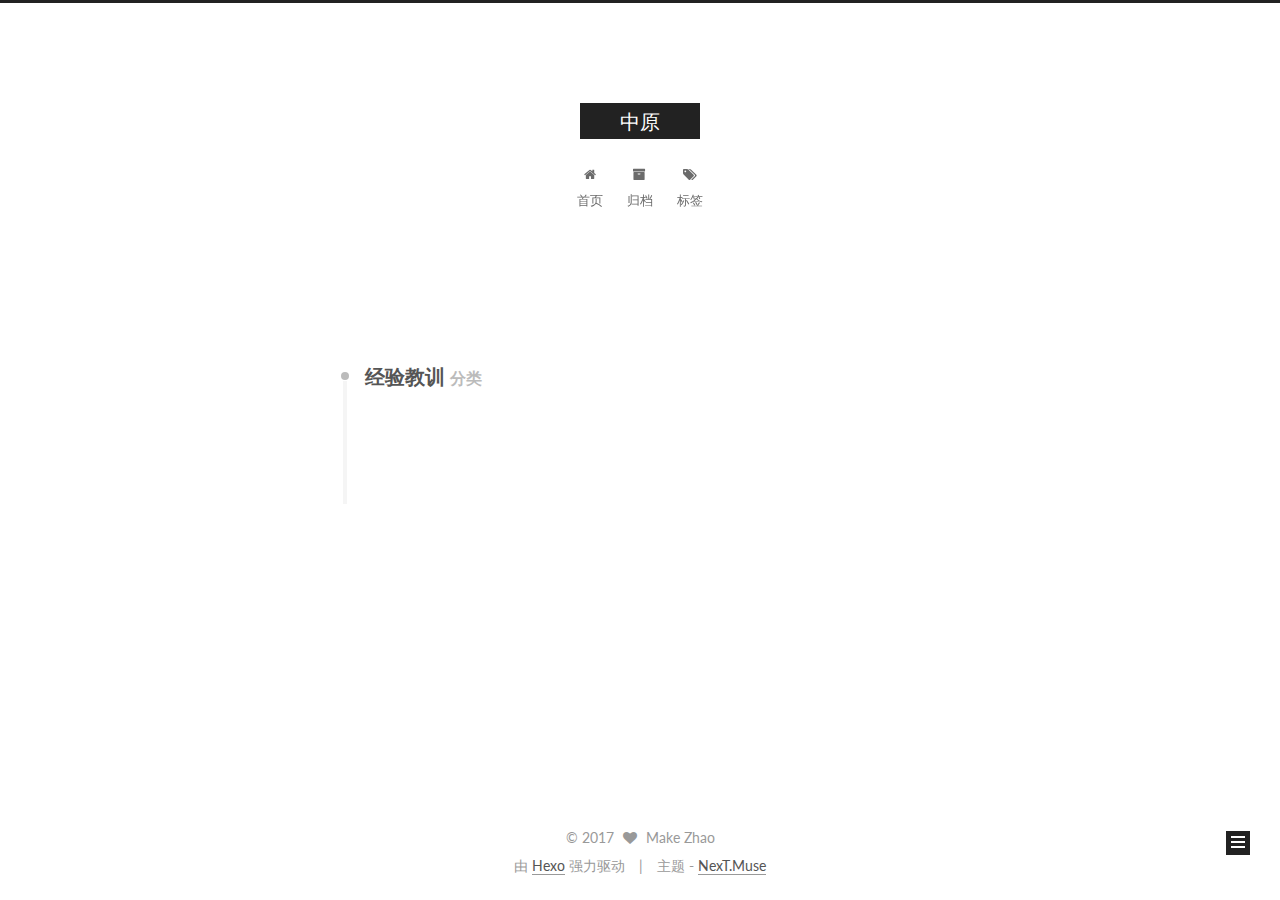
<file: categories/经验教训/index.html>
<!doctype html>



  


<html class="theme-next muse use-motion" lang="zh-Hans">
<head>
  <meta charset="UTF-8"/>
<meta http-equiv="X-UA-Compatible" content="IE=edge" />
<meta name="viewport" content="width=device-width, initial-scale=1, maximum-scale=1"/>



<meta http-equiv="Cache-Control" content="no-transform" />
<meta http-equiv="Cache-Control" content="no-siteapp" />















  
  
  <link href="/lib/fancybox/source/jquery.fancybox.css?v=2.1.5" rel="stylesheet" type="text/css" />




  
  
  
  

  
    
    
  

  

  

  

  

  
    
    
    <link href="//fonts.googleapis.com/css?family=Lato:300,300italic,400,400italic,700,700italic&subset=latin,latin-ext" rel="stylesheet" type="text/css">
  






<link href="/lib/font-awesome/css/font-awesome.min.css?v=4.6.2" rel="stylesheet" type="text/css" />

<link href="/css/main.css?v=5.1.0" rel="stylesheet" type="text/css" />


  <meta name="keywords" content="Hexo, NexT" />








  <link rel="shortcut icon" type="image/x-icon" href="/favicon.ico?v=5.1.0" />






<meta name="description" content="志存高远，脚踏实地。">
<meta property="og:type" content="website">
<meta property="og:title" content="中原">
<meta property="og:url" content="http://tellzn.com/categories/经验教训/index.html">
<meta property="og:site_name" content="中原">
<meta property="og:description" content="志存高远，脚踏实地。">
<meta name="twitter:card" content="summary">
<meta name="twitter:title" content="中原">
<meta name="twitter:description" content="志存高远，脚踏实地。">



<script type="text/javascript" id="hexo.configurations">
  var NexT = window.NexT || {};
  var CONFIG = {
    root: '/',
    scheme: 'Muse',
    sidebar: {"position":"left","display":"post","offset":12,"offset_float":0,"b2t":false,"scrollpercent":false},
    fancybox: true,
    motion: true,
    duoshuo: {
      userId: '0',
      author: '博主'
    },
    algolia: {
      applicationID: '',
      apiKey: '',
      indexName: '',
      hits: {"per_page":10},
      labels: {"input_placeholder":"Search for Posts","hits_empty":"We didn't find any results for the search: ${query}","hits_stats":"${hits} results found in ${time} ms"}
    }
  };
</script>



  <link rel="canonical" href="http://tellzn.com/categories/经验教训/"/>





  <title> 分类: 经验教训 | 中原 </title>
</head>

<body itemscope itemtype="http://schema.org/WebPage" lang="zh-Hans">

  














  
  
    
  

  <div class="container sidebar-position-left  ">
    <div class="headband"></div>

    <header id="header" class="header" itemscope itemtype="http://schema.org/WPHeader">
      <div class="header-inner"><div class="site-brand-wrapper">
  <div class="site-meta ">
    

    <div class="custom-logo-site-title">
      <a href="/"  class="brand" rel="start">
        <span class="logo-line-before"><i></i></span>
        <span class="site-title">中原</span>
        <span class="logo-line-after"><i></i></span>
      </a>
    </div>
      
        <p class="site-subtitle"></p>
      
  </div>

  <div class="site-nav-toggle">
    <button>
      <span class="btn-bar"></span>
      <span class="btn-bar"></span>
      <span class="btn-bar"></span>
    </button>
  </div>
</div>

<nav class="site-nav">
  

  
    <ul id="menu" class="menu">
      
        
        <li class="menu-item menu-item-home">
          <a href="/" rel="section">
            
              <i class="menu-item-icon fa fa-fw fa-home"></i> <br />
            
            首页
          </a>
        </li>
      
        
        <li class="menu-item menu-item-archives">
          <a href="/archives" rel="section">
            
              <i class="menu-item-icon fa fa-fw fa-archive"></i> <br />
            
            归档
          </a>
        </li>
      
        
        <li class="menu-item menu-item-tags">
          <a href="/tags" rel="section">
            
              <i class="menu-item-icon fa fa-fw fa-tags"></i> <br />
            
            标签
          </a>
        </li>
      

      
    </ul>
  

  
</nav>



 </div>
    </header>

    <main id="main" class="main">
      <div class="main-inner">
        <div class="content-wrap">
          <div id="content" class="content">
            

  <section id="posts" class="posts-collapse">
    <div class="collection-title">
      <h2 >
        经验教训
        <small>分类</small>
      </h2>
    </div>

    
      

  <article class="post post-type-normal" itemscope itemtype="http://schema.org/Article">
    <header class="post-header">

      <h1 class="post-title">
        
            <a class="post-title-link" href="/2017/04/18/经验教训一/" itemprop="url">
              
                <span itemprop="name">【经验教训一】关于Hexo图片绝对路径和相对路径的使用问题</span>
              
            </a>
        
      </h1>

      <div class="post-meta">
        <time class="post-time" itemprop="dateCreated"
              datetime="2017-04-18T00:03:37+08:00"
              content="2017-04-18" >
          04-18
        </time>
      </div>

    </header>
  </article>


    
  </section>

  



          </div>
          


          

        </div>
        
          
  
  <div class="sidebar-toggle">
    <div class="sidebar-toggle-line-wrap">
      <span class="sidebar-toggle-line sidebar-toggle-line-first"></span>
      <span class="sidebar-toggle-line sidebar-toggle-line-middle"></span>
      <span class="sidebar-toggle-line sidebar-toggle-line-last"></span>
    </div>
  </div>

  <aside id="sidebar" class="sidebar">
    <div class="sidebar-inner">

      

      

      <section class="site-overview sidebar-panel sidebar-panel-active">
        <div class="site-author motion-element" itemprop="author" itemscope itemtype="http://schema.org/Person">
          <img class="site-author-image" itemprop="image"
               src="/images/avatar.gif"
               alt="Make Zhao" />
          <p class="site-author-name" itemprop="name">Make Zhao</p>
           
              <p class="site-description motion-element" itemprop="description">志存高远，脚踏实地。</p>
          
        </div>
        <nav class="site-state motion-element">

          
            <div class="site-state-item site-state-posts">
              <a href="/archives">
                <span class="site-state-item-count">5</span>
                <span class="site-state-item-name">日志</span>
              </a>
            </div>
          

          
            
            
            <div class="site-state-item site-state-categories">
              
                <span class="site-state-item-count">3</span>
                <span class="site-state-item-name">分类</span>
              
            </div>
          

          
            
            
            <div class="site-state-item site-state-tags">
              
                <span class="site-state-item-count">3</span>
                <span class="site-state-item-name">标签</span>
              
            </div>
          

        </nav>

        

        <div class="links-of-author motion-element">
          
        </div>

        
        

        
        

        


      </section>

      

      

    </div>
  </aside>


        
      </div>
    </main>

    <footer id="footer" class="footer">
      <div class="footer-inner">
        <div class="copyright" >
  
  &copy; 
  <span itemprop="copyrightYear">2017</span>
  <span class="with-love">
    <i class="fa fa-heart"></i>
  </span>
  <span class="author" itemprop="copyrightHolder">Make Zhao</span>
</div>


<div class="powered-by">
  由 <a class="theme-link" href="https://hexo.io">Hexo</a> 强力驱动
</div>

<div class="theme-info">
  主题 -
  <a class="theme-link" href="https://github.com/iissnan/hexo-theme-next">
    NexT.Muse
  </a>
</div>


        

        
      </div>
    </footer>

    
      <div class="back-to-top">
        <i class="fa fa-arrow-up"></i>
        
      </div>
    

  </div>

  

<script type="text/javascript">
  if (Object.prototype.toString.call(window.Promise) !== '[object Function]') {
    window.Promise = null;
  }
</script>









  








  
  <script type="text/javascript" src="/lib/jquery/index.js?v=2.1.3"></script>

  
  <script type="text/javascript" src="/lib/fastclick/lib/fastclick.min.js?v=1.0.6"></script>

  
  <script type="text/javascript" src="/lib/jquery_lazyload/jquery.lazyload.js?v=1.9.7"></script>

  
  <script type="text/javascript" src="/lib/velocity/velocity.min.js?v=1.2.1"></script>

  
  <script type="text/javascript" src="/lib/velocity/velocity.ui.min.js?v=1.2.1"></script>

  
  <script type="text/javascript" src="/lib/fancybox/source/jquery.fancybox.pack.js?v=2.1.5"></script>


  


  <script type="text/javascript" src="/js/src/utils.js?v=5.1.0"></script>

  <script type="text/javascript" src="/js/src/motion.js?v=5.1.0"></script>



  
  

  

  


  <script type="text/javascript" src="/js/src/bootstrap.js?v=5.1.0"></script>



  


  




	





  
    
    <script>
      var cloudTieConfig = {
        url: document.location.href, 
        sourceId: "",
        productKey: "b8b15a4a0e8e4038998802783dd7c2b9",
        target: "cloud-tie-wrapper"
      };
    </script>
    <script src="https://img1.ws.126.net/f2e/tie/yun/sdk/loader.js"></script>
  










  





  

  

  

  

  

</body>
</html>
</file>
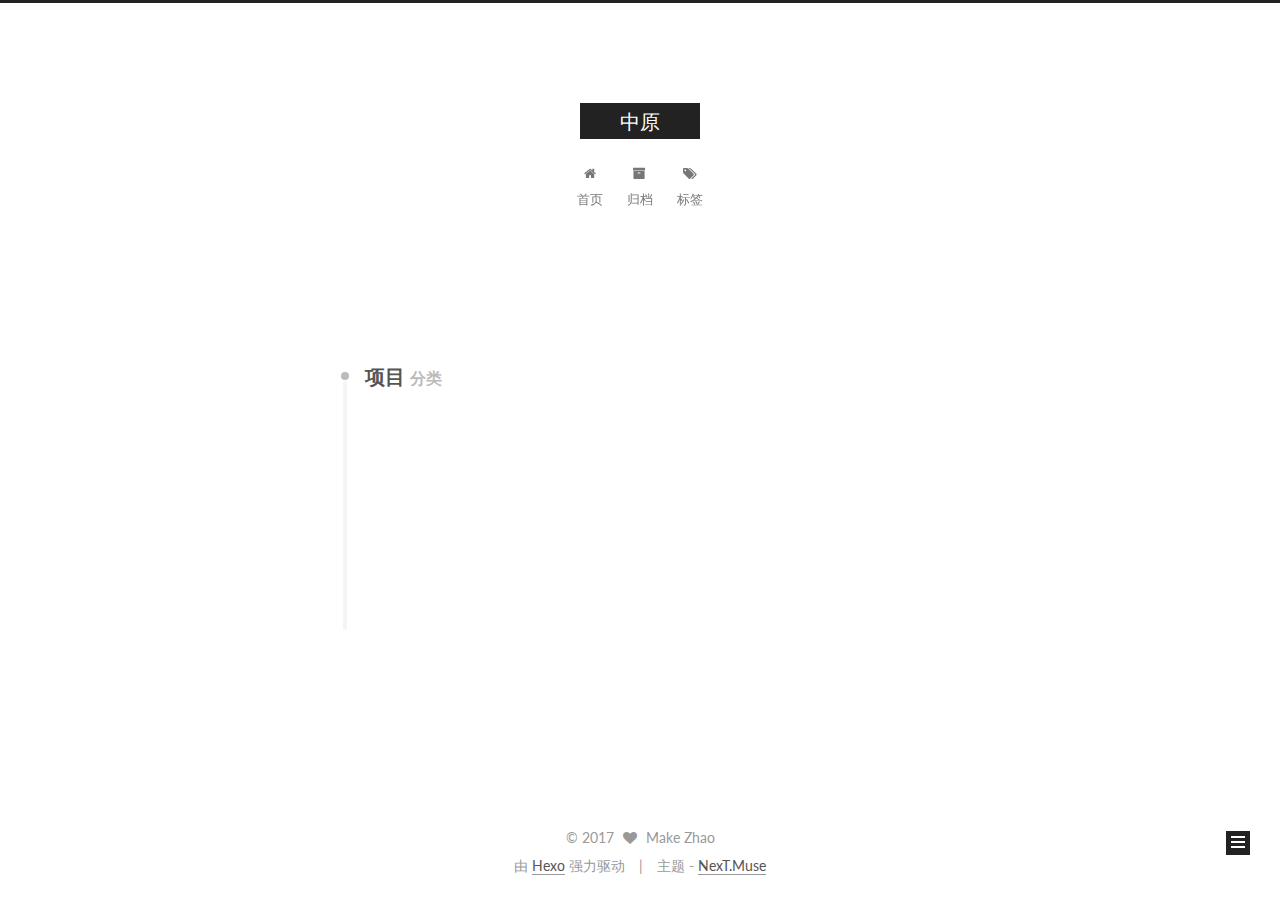
<file: categories/项目/index.html>
<!doctype html>



  


<html class="theme-next muse use-motion" lang="zh-Hans">
<head>
  <meta charset="UTF-8"/>
<meta http-equiv="X-UA-Compatible" content="IE=edge" />
<meta name="viewport" content="width=device-width, initial-scale=1, maximum-scale=1"/>



<meta http-equiv="Cache-Control" content="no-transform" />
<meta http-equiv="Cache-Control" content="no-siteapp" />















  
  
  <link href="/lib/fancybox/source/jquery.fancybox.css?v=2.1.5" rel="stylesheet" type="text/css" />




  
  
  
  

  
    
    
  

  

  

  

  

  
    
    
    <link href="//fonts.googleapis.com/css?family=Lato:300,300italic,400,400italic,700,700italic&subset=latin,latin-ext" rel="stylesheet" type="text/css">
  






<link href="/lib/font-awesome/css/font-awesome.min.css?v=4.6.2" rel="stylesheet" type="text/css" />

<link href="/css/main.css?v=5.1.0" rel="stylesheet" type="text/css" />


  <meta name="keywords" content="Hexo, NexT" />








  <link rel="shortcut icon" type="image/x-icon" href="/favicon.ico?v=5.1.0" />






<meta name="description" content="志存高远，脚踏实地。">
<meta property="og:type" content="website">
<meta property="og:title" content="中原">
<meta property="og:url" content="http://tellzn.com/categories/项目/index.html">
<meta property="og:site_name" content="中原">
<meta property="og:description" content="志存高远，脚踏实地。">
<meta name="twitter:card" content="summary">
<meta name="twitter:title" content="中原">
<meta name="twitter:description" content="志存高远，脚踏实地。">



<script type="text/javascript" id="hexo.configurations">
  var NexT = window.NexT || {};
  var CONFIG = {
    root: '/',
    scheme: 'Muse',
    sidebar: {"position":"left","display":"post","offset":12,"offset_float":0,"b2t":false,"scrollpercent":false},
    fancybox: true,
    motion: true,
    duoshuo: {
      userId: '0',
      author: '博主'
    },
    algolia: {
      applicationID: '',
      apiKey: '',
      indexName: '',
      hits: {"per_page":10},
      labels: {"input_placeholder":"Search for Posts","hits_empty":"We didn't find any results for the search: ${query}","hits_stats":"${hits} results found in ${time} ms"}
    }
  };
</script>



  <link rel="canonical" href="http://tellzn.com/categories/项目/"/>





  <title> 分类: 项目 | 中原 </title>
</head>

<body itemscope itemtype="http://schema.org/WebPage" lang="zh-Hans">

  














  
  
    
  

  <div class="container sidebar-position-left  ">
    <div class="headband"></div>

    <header id="header" class="header" itemscope itemtype="http://schema.org/WPHeader">
      <div class="header-inner"><div class="site-brand-wrapper">
  <div class="site-meta ">
    

    <div class="custom-logo-site-title">
      <a href="/"  class="brand" rel="start">
        <span class="logo-line-before"><i></i></span>
        <span class="site-title">中原</span>
        <span class="logo-line-after"><i></i></span>
      </a>
    </div>
      
        <p class="site-subtitle"></p>
      
  </div>

  <div class="site-nav-toggle">
    <button>
      <span class="btn-bar"></span>
      <span class="btn-bar"></span>
      <span class="btn-bar"></span>
    </button>
  </div>
</div>

<nav class="site-nav">
  

  
    <ul id="menu" class="menu">
      
        
        <li class="menu-item menu-item-home">
          <a href="/" rel="section">
            
              <i class="menu-item-icon fa fa-fw fa-home"></i> <br />
            
            首页
          </a>
        </li>
      
        
        <li class="menu-item menu-item-archives">
          <a href="/archives" rel="section">
            
              <i class="menu-item-icon fa fa-fw fa-archive"></i> <br />
            
            归档
          </a>
        </li>
      
        
        <li class="menu-item menu-item-tags">
          <a href="/tags" rel="section">
            
              <i class="menu-item-icon fa fa-fw fa-tags"></i> <br />
            
            标签
          </a>
        </li>
      

      
    </ul>
  

  
</nav>



 </div>
    </header>

    <main id="main" class="main">
      <div class="main-inner">
        <div class="content-wrap">
          <div id="content" class="content">
            

  <section id="posts" class="posts-collapse">
    <div class="collection-title">
      <h2 >
        项目
        <small>分类</small>
      </h2>
    </div>

    
      

  <article class="post post-type-normal" itemscope itemtype="http://schema.org/Article">
    <header class="post-header">

      <h1 class="post-title">
        
            <a class="post-title-link" href="/2017/04/16/项目三/" itemprop="url">
              
                <span itemprop="name">【项目三】每日一读</span>
              
            </a>
        
      </h1>

      <div class="post-meta">
        <time class="post-time" itemprop="dateCreated"
              datetime="2017-04-16T04:55:23+08:00"
              content="2017-04-16" >
          04-16
        </time>
      </div>

    </header>
  </article>


    
      

  <article class="post post-type-normal" itemscope itemtype="http://schema.org/Article">
    <header class="post-header">

      <h1 class="post-title">
        
            <a class="post-title-link" href="/2017/04/16/项目二/" itemprop="url">
              
                <span itemprop="name">【项目二】酷爽天气</span>
              
            </a>
        
      </h1>

      <div class="post-meta">
        <time class="post-time" itemprop="dateCreated"
              datetime="2017-04-16T03:49:59+08:00"
              content="2017-04-16" >
          04-16
        </time>
      </div>

    </header>
  </article>


    
      

  <article class="post post-type-normal" itemscope itemtype="http://schema.org/Article">
    <header class="post-header">

      <h1 class="post-title">
        
            <a class="post-title-link" href="/2017/04/16/项目一/" itemprop="url">
              
                <span itemprop="name">【项目一】音乐随身听</span>
              
            </a>
        
      </h1>

      <div class="post-meta">
        <time class="post-time" itemprop="dateCreated"
              datetime="2017-04-16T03:49:06+08:00"
              content="2017-04-16" >
          04-16
        </time>
      </div>

    </header>
  </article>


    
  </section>

  



          </div>
          


          

        </div>
        
          
  
  <div class="sidebar-toggle">
    <div class="sidebar-toggle-line-wrap">
      <span class="sidebar-toggle-line sidebar-toggle-line-first"></span>
      <span class="sidebar-toggle-line sidebar-toggle-line-middle"></span>
      <span class="sidebar-toggle-line sidebar-toggle-line-last"></span>
    </div>
  </div>

  <aside id="sidebar" class="sidebar">
    <div class="sidebar-inner">

      

      

      <section class="site-overview sidebar-panel sidebar-panel-active">
        <div class="site-author motion-element" itemprop="author" itemscope itemtype="http://schema.org/Person">
          <img class="site-author-image" itemprop="image"
               src="/images/avatar.gif"
               alt="Make Zhao" />
          <p class="site-author-name" itemprop="name">Make Zhao</p>
           
              <p class="site-description motion-element" itemprop="description">志存高远，脚踏实地。</p>
          
        </div>
        <nav class="site-state motion-element">

          
            <div class="site-state-item site-state-posts">
              <a href="/archives">
                <span class="site-state-item-count">5</span>
                <span class="site-state-item-name">日志</span>
              </a>
            </div>
          

          
            
            
            <div class="site-state-item site-state-categories">
              
                <span class="site-state-item-count">3</span>
                <span class="site-state-item-name">分类</span>
              
            </div>
          

          
            
            
            <div class="site-state-item site-state-tags">
              
                <span class="site-state-item-count">3</span>
                <span class="site-state-item-name">标签</span>
              
            </div>
          

        </nav>

        

        <div class="links-of-author motion-element">
          
        </div>

        
        

        
        

        


      </section>

      

      

    </div>
  </aside>


        
      </div>
    </main>

    <footer id="footer" class="footer">
      <div class="footer-inner">
        <div class="copyright" >
  
  &copy; 
  <span itemprop="copyrightYear">2017</span>
  <span class="with-love">
    <i class="fa fa-heart"></i>
  </span>
  <span class="author" itemprop="copyrightHolder">Make Zhao</span>
</div>


<div class="powered-by">
  由 <a class="theme-link" href="https://hexo.io">Hexo</a> 强力驱动
</div>

<div class="theme-info">
  主题 -
  <a class="theme-link" href="https://github.com/iissnan/hexo-theme-next">
    NexT.Muse
  </a>
</div>


        

        
      </div>
    </footer>

    
      <div class="back-to-top">
        <i class="fa fa-arrow-up"></i>
        
      </div>
    

  </div>

  

<script type="text/javascript">
  if (Object.prototype.toString.call(window.Promise) !== '[object Function]') {
    window.Promise = null;
  }
</script>









  








  
  <script type="text/javascript" src="/lib/jquery/index.js?v=2.1.3"></script>

  
  <script type="text/javascript" src="/lib/fastclick/lib/fastclick.min.js?v=1.0.6"></script>

  
  <script type="text/javascript" src="/lib/jquery_lazyload/jquery.lazyload.js?v=1.9.7"></script>

  
  <script type="text/javascript" src="/lib/velocity/velocity.min.js?v=1.2.1"></script>

  
  <script type="text/javascript" src="/lib/velocity/velocity.ui.min.js?v=1.2.1"></script>

  
  <script type="text/javascript" src="/lib/fancybox/source/jquery.fancybox.pack.js?v=2.1.5"></script>


  


  <script type="text/javascript" src="/js/src/utils.js?v=5.1.0"></script>

  <script type="text/javascript" src="/js/src/motion.js?v=5.1.0"></script>



  
  

  

  


  <script type="text/javascript" src="/js/src/bootstrap.js?v=5.1.0"></script>



  


  




	





  
    
    <script>
      var cloudTieConfig = {
        url: document.location.href, 
        sourceId: "",
        productKey: "b8b15a4a0e8e4038998802783dd7c2b9",
        target: "cloud-tie-wrapper"
      };
    </script>
    <script src="https://img1.ws.126.net/f2e/tie/yun/sdk/loader.js"></script>
  










  





  

  

  

  

  

</body>
</html>
</file>
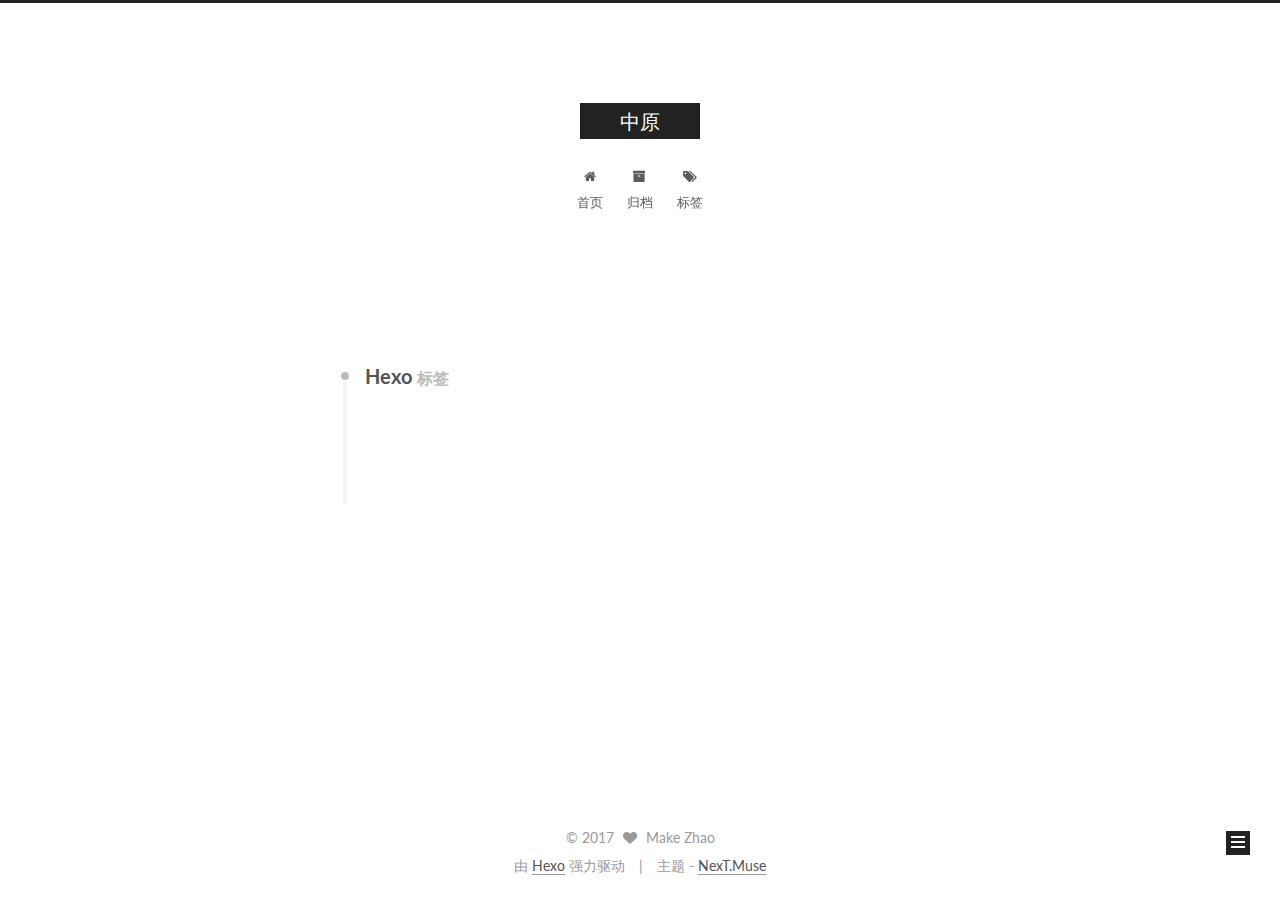
<file: tags/Hexo/index.html>
<!doctype html>



  


<html class="theme-next muse use-motion" lang="zh-Hans">
<head>
  <meta charset="UTF-8"/>
<meta http-equiv="X-UA-Compatible" content="IE=edge" />
<meta name="viewport" content="width=device-width, initial-scale=1, maximum-scale=1"/>



<meta http-equiv="Cache-Control" content="no-transform" />
<meta http-equiv="Cache-Control" content="no-siteapp" />















  
  
  <link href="/lib/fancybox/source/jquery.fancybox.css?v=2.1.5" rel="stylesheet" type="text/css" />




  
  
  
  

  
    
    
  

  

  

  

  

  
    
    
    <link href="//fonts.googleapis.com/css?family=Lato:300,300italic,400,400italic,700,700italic&subset=latin,latin-ext" rel="stylesheet" type="text/css">
  






<link href="/lib/font-awesome/css/font-awesome.min.css?v=4.6.2" rel="stylesheet" type="text/css" />

<link href="/css/main.css?v=5.1.0" rel="stylesheet" type="text/css" />


  <meta name="keywords" content="Hexo, NexT" />








  <link rel="shortcut icon" type="image/x-icon" href="/favicon.ico?v=5.1.0" />






<meta name="description" content="志存高远，脚踏实地。">
<meta property="og:type" content="website">
<meta property="og:title" content="中原">
<meta property="og:url" content="http://tellzn.com/tags/Hexo/index.html">
<meta property="og:site_name" content="中原">
<meta property="og:description" content="志存高远，脚踏实地。">
<meta name="twitter:card" content="summary">
<meta name="twitter:title" content="中原">
<meta name="twitter:description" content="志存高远，脚踏实地。">



<script type="text/javascript" id="hexo.configurations">
  var NexT = window.NexT || {};
  var CONFIG = {
    root: '/',
    scheme: 'Muse',
    sidebar: {"position":"left","display":"post","offset":12,"offset_float":0,"b2t":false,"scrollpercent":false},
    fancybox: true,
    motion: true,
    duoshuo: {
      userId: '0',
      author: '博主'
    },
    algolia: {
      applicationID: '',
      apiKey: '',
      indexName: '',
      hits: {"per_page":10},
      labels: {"input_placeholder":"Search for Posts","hits_empty":"We didn't find any results for the search: ${query}","hits_stats":"${hits} results found in ${time} ms"}
    }
  };
</script>



  <link rel="canonical" href="http://tellzn.com/tags/Hexo/"/>





  <title> 标签: Hexo | 中原 </title>
</head>

<body itemscope itemtype="http://schema.org/WebPage" lang="zh-Hans">

  














  
  
    
  

  <div class="container sidebar-position-left  ">
    <div class="headband"></div>

    <header id="header" class="header" itemscope itemtype="http://schema.org/WPHeader">
      <div class="header-inner"><div class="site-brand-wrapper">
  <div class="site-meta ">
    

    <div class="custom-logo-site-title">
      <a href="/"  class="brand" rel="start">
        <span class="logo-line-before"><i></i></span>
        <span class="site-title">中原</span>
        <span class="logo-line-after"><i></i></span>
      </a>
    </div>
      
        <p class="site-subtitle"></p>
      
  </div>

  <div class="site-nav-toggle">
    <button>
      <span class="btn-bar"></span>
      <span class="btn-bar"></span>
      <span class="btn-bar"></span>
    </button>
  </div>
</div>

<nav class="site-nav">
  

  
    <ul id="menu" class="menu">
      
        
        <li class="menu-item menu-item-home">
          <a href="/" rel="section">
            
              <i class="menu-item-icon fa fa-fw fa-home"></i> <br />
            
            首页
          </a>
        </li>
      
        
        <li class="menu-item menu-item-archives">
          <a href="/archives" rel="section">
            
              <i class="menu-item-icon fa fa-fw fa-archive"></i> <br />
            
            归档
          </a>
        </li>
      
        
        <li class="menu-item menu-item-tags">
          <a href="/tags" rel="section">
            
              <i class="menu-item-icon fa fa-fw fa-tags"></i> <br />
            
            标签
          </a>
        </li>
      

      
    </ul>
  

  
</nav>



 </div>
    </header>

    <main id="main" class="main">
      <div class="main-inner">
        <div class="content-wrap">
          <div id="content" class="content">
            

  <div id="posts" class="posts-collapse">
    <div class="collection-title">
      <h2 >
        Hexo
        <small>标签</small>
      </h2>
    </div>

    
      

  <article class="post post-type-normal" itemscope itemtype="http://schema.org/Article">
    <header class="post-header">

      <h1 class="post-title">
        
            <a class="post-title-link" href="/2017/04/17/Hexo本地配置与服务器部署/" itemprop="url">
              
                <span itemprop="name">【Hexo搭建个人博客】Hexo本地配置与服务器部署</span>
              
            </a>
        
      </h1>

      <div class="post-meta">
        <time class="post-time" itemprop="dateCreated"
              datetime="2017-04-17T20:14:34+08:00"
              content="2017-04-17" >
          04-17
        </time>
      </div>

    </header>
  </article>


    
  </div>

  


          </div>
          


          

        </div>
        
          
  
  <div class="sidebar-toggle">
    <div class="sidebar-toggle-line-wrap">
      <span class="sidebar-toggle-line sidebar-toggle-line-first"></span>
      <span class="sidebar-toggle-line sidebar-toggle-line-middle"></span>
      <span class="sidebar-toggle-line sidebar-toggle-line-last"></span>
    </div>
  </div>

  <aside id="sidebar" class="sidebar">
    <div class="sidebar-inner">

      

      

      <section class="site-overview sidebar-panel sidebar-panel-active">
        <div class="site-author motion-element" itemprop="author" itemscope itemtype="http://schema.org/Person">
          <img class="site-author-image" itemprop="image"
               src="/images/avatar.gif"
               alt="Make Zhao" />
          <p class="site-author-name" itemprop="name">Make Zhao</p>
           
              <p class="site-description motion-element" itemprop="description">志存高远，脚踏实地。</p>
          
        </div>
        <nav class="site-state motion-element">

          
            <div class="site-state-item site-state-posts">
              <a href="/archives">
                <span class="site-state-item-count">5</span>
                <span class="site-state-item-name">日志</span>
              </a>
            </div>
          

          
            
            
            <div class="site-state-item site-state-categories">
              
                <span class="site-state-item-count">3</span>
                <span class="site-state-item-name">分类</span>
              
            </div>
          

          
            
            
            <div class="site-state-item site-state-tags">
              
                <span class="site-state-item-count">3</span>
                <span class="site-state-item-name">标签</span>
              
            </div>
          

        </nav>

        

        <div class="links-of-author motion-element">
          
        </div>

        
        

        
        

        


      </section>

      

      

    </div>
  </aside>


        
      </div>
    </main>

    <footer id="footer" class="footer">
      <div class="footer-inner">
        <div class="copyright" >
  
  &copy; 
  <span itemprop="copyrightYear">2017</span>
  <span class="with-love">
    <i class="fa fa-heart"></i>
  </span>
  <span class="author" itemprop="copyrightHolder">Make Zhao</span>
</div>


<div class="powered-by">
  由 <a class="theme-link" href="https://hexo.io">Hexo</a> 强力驱动
</div>

<div class="theme-info">
  主题 -
  <a class="theme-link" href="https://github.com/iissnan/hexo-theme-next">
    NexT.Muse
  </a>
</div>


        

        
      </div>
    </footer>

    
      <div class="back-to-top">
        <i class="fa fa-arrow-up"></i>
        
      </div>
    

  </div>

  

<script type="text/javascript">
  if (Object.prototype.toString.call(window.Promise) !== '[object Function]') {
    window.Promise = null;
  }
</script>









  








  
  <script type="text/javascript" src="/lib/jquery/index.js?v=2.1.3"></script>

  
  <script type="text/javascript" src="/lib/fastclick/lib/fastclick.min.js?v=1.0.6"></script>

  
  <script type="text/javascript" src="/lib/jquery_lazyload/jquery.lazyload.js?v=1.9.7"></script>

  
  <script type="text/javascript" src="/lib/velocity/velocity.min.js?v=1.2.1"></script>

  
  <script type="text/javascript" src="/lib/velocity/velocity.ui.min.js?v=1.2.1"></script>

  
  <script type="text/javascript" src="/lib/fancybox/source/jquery.fancybox.pack.js?v=2.1.5"></script>


  


  <script type="text/javascript" src="/js/src/utils.js?v=5.1.0"></script>

  <script type="text/javascript" src="/js/src/motion.js?v=5.1.0"></script>



  
  

  

  


  <script type="text/javascript" src="/js/src/bootstrap.js?v=5.1.0"></script>



  


  




	





  
    
    <script>
      var cloudTieConfig = {
        url: document.location.href, 
        sourceId: "",
        productKey: "b8b15a4a0e8e4038998802783dd7c2b9",
        target: "cloud-tie-wrapper"
      };
    </script>
    <script src="https://img1.ws.126.net/f2e/tie/yun/sdk/loader.js"></script>
  










  





  

  

  

  

  

</body>
</html>
</file>
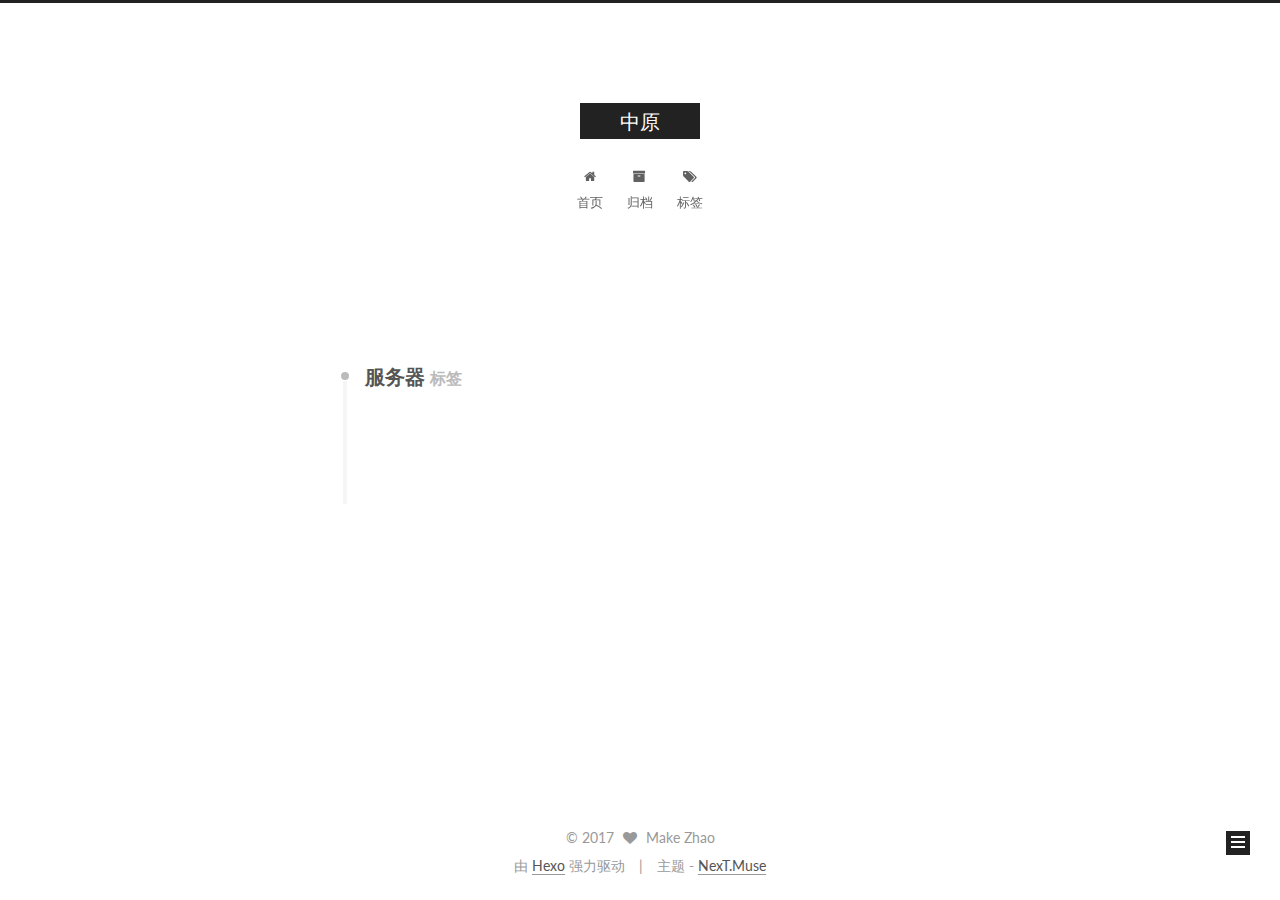
<file: tags/服务器/index.html>
<!doctype html>



  


<html class="theme-next muse use-motion" lang="zh-Hans">
<head>
  <meta charset="UTF-8"/>
<meta http-equiv="X-UA-Compatible" content="IE=edge" />
<meta name="viewport" content="width=device-width, initial-scale=1, maximum-scale=1"/>



<meta http-equiv="Cache-Control" content="no-transform" />
<meta http-equiv="Cache-Control" content="no-siteapp" />















  
  
  <link href="/lib/fancybox/source/jquery.fancybox.css?v=2.1.5" rel="stylesheet" type="text/css" />




  
  
  
  

  
    
    
  

  

  

  

  

  
    
    
    <link href="//fonts.googleapis.com/css?family=Lato:300,300italic,400,400italic,700,700italic&subset=latin,latin-ext" rel="stylesheet" type="text/css">
  






<link href="/lib/font-awesome/css/font-awesome.min.css?v=4.6.2" rel="stylesheet" type="text/css" />

<link href="/css/main.css?v=5.1.0" rel="stylesheet" type="text/css" />


  <meta name="keywords" content="Hexo, NexT" />








  <link rel="shortcut icon" type="image/x-icon" href="/favicon.ico?v=5.1.0" />






<meta name="description" content="志存高远，脚踏实地。">
<meta property="og:type" content="website">
<meta property="og:title" content="中原">
<meta property="og:url" content="http://tellzn.com/tags/服务器/index.html">
<meta property="og:site_name" content="中原">
<meta property="og:description" content="志存高远，脚踏实地。">
<meta name="twitter:card" content="summary">
<meta name="twitter:title" content="中原">
<meta name="twitter:description" content="志存高远，脚踏实地。">



<script type="text/javascript" id="hexo.configurations">
  var NexT = window.NexT || {};
  var CONFIG = {
    root: '/',
    scheme: 'Muse',
    sidebar: {"position":"left","display":"post","offset":12,"offset_float":0,"b2t":false,"scrollpercent":false},
    fancybox: true,
    motion: true,
    duoshuo: {
      userId: '0',
      author: '博主'
    },
    algolia: {
      applicationID: '',
      apiKey: '',
      indexName: '',
      hits: {"per_page":10},
      labels: {"input_placeholder":"Search for Posts","hits_empty":"We didn't find any results for the search: ${query}","hits_stats":"${hits} results found in ${time} ms"}
    }
  };
</script>



  <link rel="canonical" href="http://tellzn.com/tags/服务器/"/>





  <title> 标签: 服务器 | 中原 </title>
</head>

<body itemscope itemtype="http://schema.org/WebPage" lang="zh-Hans">

  














  
  
    
  

  <div class="container sidebar-position-left  ">
    <div class="headband"></div>

    <header id="header" class="header" itemscope itemtype="http://schema.org/WPHeader">
      <div class="header-inner"><div class="site-brand-wrapper">
  <div class="site-meta ">
    

    <div class="custom-logo-site-title">
      <a href="/"  class="brand" rel="start">
        <span class="logo-line-before"><i></i></span>
        <span class="site-title">中原</span>
        <span class="logo-line-after"><i></i></span>
      </a>
    </div>
      
        <p class="site-subtitle"></p>
      
  </div>

  <div class="site-nav-toggle">
    <button>
      <span class="btn-bar"></span>
      <span class="btn-bar"></span>
      <span class="btn-bar"></span>
    </button>
  </div>
</div>

<nav class="site-nav">
  

  
    <ul id="menu" class="menu">
      
        
        <li class="menu-item menu-item-home">
          <a href="/" rel="section">
            
              <i class="menu-item-icon fa fa-fw fa-home"></i> <br />
            
            首页
          </a>
        </li>
      
        
        <li class="menu-item menu-item-archives">
          <a href="/archives" rel="section">
            
              <i class="menu-item-icon fa fa-fw fa-archive"></i> <br />
            
            归档
          </a>
        </li>
      
        
        <li class="menu-item menu-item-tags">
          <a href="/tags" rel="section">
            
              <i class="menu-item-icon fa fa-fw fa-tags"></i> <br />
            
            标签
          </a>
        </li>
      

      
    </ul>
  

  
</nav>



 </div>
    </header>

    <main id="main" class="main">
      <div class="main-inner">
        <div class="content-wrap">
          <div id="content" class="content">
            

  <div id="posts" class="posts-collapse">
    <div class="collection-title">
      <h2 >
        服务器
        <small>标签</small>
      </h2>
    </div>

    
      

  <article class="post post-type-normal" itemscope itemtype="http://schema.org/Article">
    <header class="post-header">

      <h1 class="post-title">
        
            <a class="post-title-link" href="/2017/04/17/Hexo本地配置与服务器部署/" itemprop="url">
              
                <span itemprop="name">【Hexo搭建个人博客】Hexo本地配置与服务器部署</span>
              
            </a>
        
      </h1>

      <div class="post-meta">
        <time class="post-time" itemprop="dateCreated"
              datetime="2017-04-17T20:14:34+08:00"
              content="2017-04-17" >
          04-17
        </time>
      </div>

    </header>
  </article>


    
  </div>

  


          </div>
          


          

        </div>
        
          
  
  <div class="sidebar-toggle">
    <div class="sidebar-toggle-line-wrap">
      <span class="sidebar-toggle-line sidebar-toggle-line-first"></span>
      <span class="sidebar-toggle-line sidebar-toggle-line-middle"></span>
      <span class="sidebar-toggle-line sidebar-toggle-line-last"></span>
    </div>
  </div>

  <aside id="sidebar" class="sidebar">
    <div class="sidebar-inner">

      

      

      <section class="site-overview sidebar-panel sidebar-panel-active">
        <div class="site-author motion-element" itemprop="author" itemscope itemtype="http://schema.org/Person">
          <img class="site-author-image" itemprop="image"
               src="/images/avatar.gif"
               alt="Make Zhao" />
          <p class="site-author-name" itemprop="name">Make Zhao</p>
           
              <p class="site-description motion-element" itemprop="description">志存高远，脚踏实地。</p>
          
        </div>
        <nav class="site-state motion-element">

          
            <div class="site-state-item site-state-posts">
              <a href="/archives">
                <span class="site-state-item-count">5</span>
                <span class="site-state-item-name">日志</span>
              </a>
            </div>
          

          
            
            
            <div class="site-state-item site-state-categories">
              
                <span class="site-state-item-count">3</span>
                <span class="site-state-item-name">分类</span>
              
            </div>
          

          
            
            
            <div class="site-state-item site-state-tags">
              
                <span class="site-state-item-count">3</span>
                <span class="site-state-item-name">标签</span>
              
            </div>
          

        </nav>

        

        <div class="links-of-author motion-element">
          
        </div>

        
        

        
        

        


      </section>

      

      

    </div>
  </aside>


        
      </div>
    </main>

    <footer id="footer" class="footer">
      <div class="footer-inner">
        <div class="copyright" >
  
  &copy; 
  <span itemprop="copyrightYear">2017</span>
  <span class="with-love">
    <i class="fa fa-heart"></i>
  </span>
  <span class="author" itemprop="copyrightHolder">Make Zhao</span>
</div>


<div class="powered-by">
  由 <a class="theme-link" href="https://hexo.io">Hexo</a> 强力驱动
</div>

<div class="theme-info">
  主题 -
  <a class="theme-link" href="https://github.com/iissnan/hexo-theme-next">
    NexT.Muse
  </a>
</div>


        

        
      </div>
    </footer>

    
      <div class="back-to-top">
        <i class="fa fa-arrow-up"></i>
        
      </div>
    

  </div>

  

<script type="text/javascript">
  if (Object.prototype.toString.call(window.Promise) !== '[object Function]') {
    window.Promise = null;
  }
</script>









  








  
  <script type="text/javascript" src="/lib/jquery/index.js?v=2.1.3"></script>

  
  <script type="text/javascript" src="/lib/fastclick/lib/fastclick.min.js?v=1.0.6"></script>

  
  <script type="text/javascript" src="/lib/jquery_lazyload/jquery.lazyload.js?v=1.9.7"></script>

  
  <script type="text/javascript" src="/lib/velocity/velocity.min.js?v=1.2.1"></script>

  
  <script type="text/javascript" src="/lib/velocity/velocity.ui.min.js?v=1.2.1"></script>

  
  <script type="text/javascript" src="/lib/fancybox/source/jquery.fancybox.pack.js?v=2.1.5"></script>


  


  <script type="text/javascript" src="/js/src/utils.js?v=5.1.0"></script>

  <script type="text/javascript" src="/js/src/motion.js?v=5.1.0"></script>



  
  

  

  


  <script type="text/javascript" src="/js/src/bootstrap.js?v=5.1.0"></script>



  


  




	





  
    
    <script>
      var cloudTieConfig = {
        url: document.location.href, 
        sourceId: "",
        productKey: "b8b15a4a0e8e4038998802783dd7c2b9",
        target: "cloud-tie-wrapper"
      };
    </script>
    <script src="https://img1.ws.126.net/f2e/tie/yun/sdk/loader.js"></script>
  










  





  

  

  

  

  

</body>
</html>
</file>
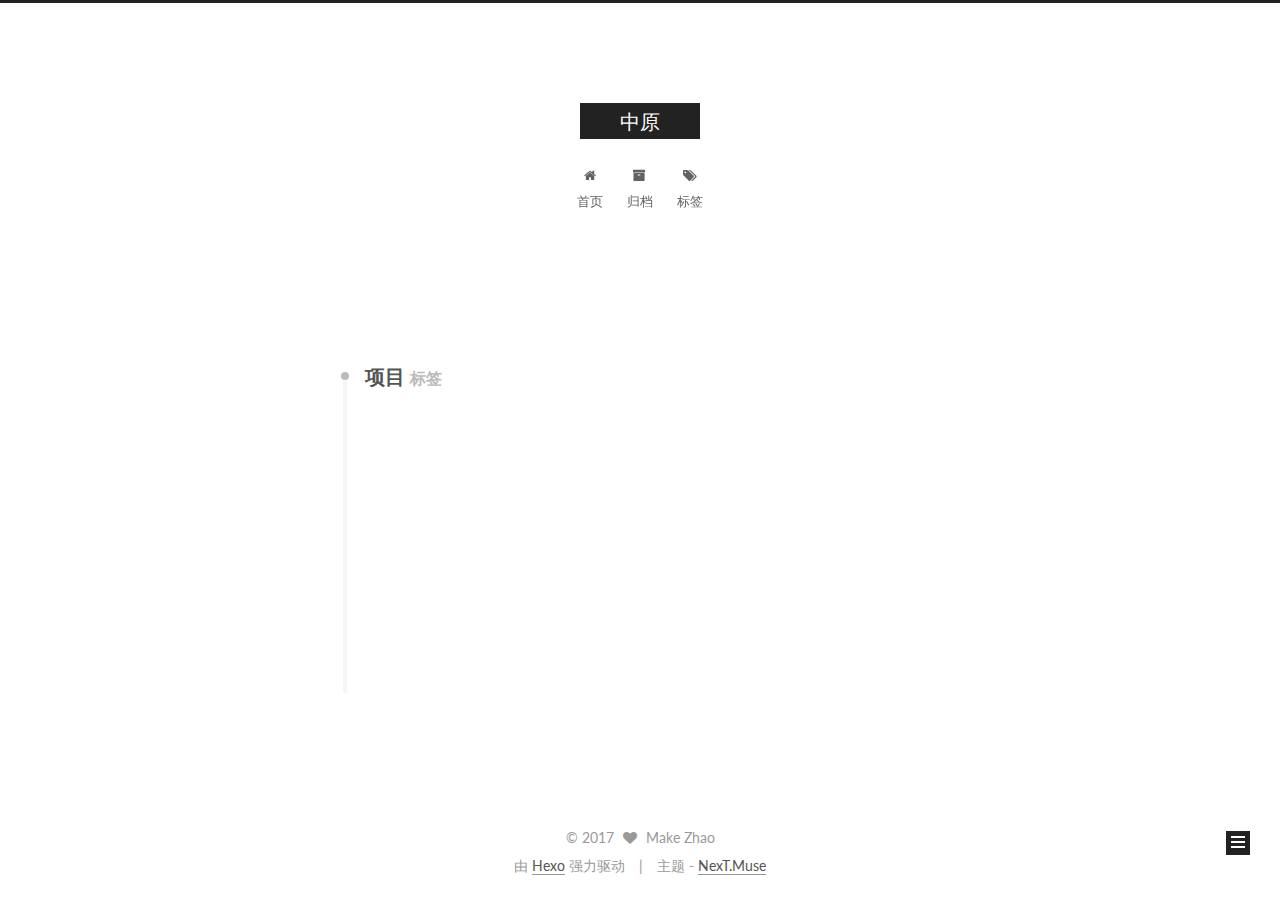
<file: tags/项目/index.html>
<!doctype html>



  


<html class="theme-next muse use-motion" lang="zh-Hans">
<head>
  <meta charset="UTF-8"/>
<meta http-equiv="X-UA-Compatible" content="IE=edge" />
<meta name="viewport" content="width=device-width, initial-scale=1, maximum-scale=1"/>



<meta http-equiv="Cache-Control" content="no-transform" />
<meta http-equiv="Cache-Control" content="no-siteapp" />















  
  
  <link href="/lib/fancybox/source/jquery.fancybox.css?v=2.1.5" rel="stylesheet" type="text/css" />




  
  
  
  

  
    
    
  

  

  

  

  

  
    
    
    <link href="//fonts.googleapis.com/css?family=Lato:300,300italic,400,400italic,700,700italic&subset=latin,latin-ext" rel="stylesheet" type="text/css">
  






<link href="/lib/font-awesome/css/font-awesome.min.css?v=4.6.2" rel="stylesheet" type="text/css" />

<link href="/css/main.css?v=5.1.0" rel="stylesheet" type="text/css" />


  <meta name="keywords" content="Hexo, NexT" />








  <link rel="shortcut icon" type="image/x-icon" href="/favicon.ico?v=5.1.0" />






<meta name="description" content="志存高远，脚踏实地。">
<meta property="og:type" content="website">
<meta property="og:title" content="中原">
<meta property="og:url" content="http://tellzn.com/tags/项目/index.html">
<meta property="og:site_name" content="中原">
<meta property="og:description" content="志存高远，脚踏实地。">
<meta name="twitter:card" content="summary">
<meta name="twitter:title" content="中原">
<meta name="twitter:description" content="志存高远，脚踏实地。">



<script type="text/javascript" id="hexo.configurations">
  var NexT = window.NexT || {};
  var CONFIG = {
    root: '/',
    scheme: 'Muse',
    sidebar: {"position":"left","display":"post","offset":12,"offset_float":0,"b2t":false,"scrollpercent":false},
    fancybox: true,
    motion: true,
    duoshuo: {
      userId: '0',
      author: '博主'
    },
    algolia: {
      applicationID: '',
      apiKey: '',
      indexName: '',
      hits: {"per_page":10},
      labels: {"input_placeholder":"Search for Posts","hits_empty":"We didn't find any results for the search: ${query}","hits_stats":"${hits} results found in ${time} ms"}
    }
  };
</script>



  <link rel="canonical" href="http://tellzn.com/tags/项目/"/>





  <title> 标签: 项目 | 中原 </title>
</head>

<body itemscope itemtype="http://schema.org/WebPage" lang="zh-Hans">

  














  
  
    
  

  <div class="container sidebar-position-left  ">
    <div class="headband"></div>

    <header id="header" class="header" itemscope itemtype="http://schema.org/WPHeader">
      <div class="header-inner"><div class="site-brand-wrapper">
  <div class="site-meta ">
    

    <div class="custom-logo-site-title">
      <a href="/"  class="brand" rel="start">
        <span class="logo-line-before"><i></i></span>
        <span class="site-title">中原</span>
        <span class="logo-line-after"><i></i></span>
      </a>
    </div>
      
        <p class="site-subtitle"></p>
      
  </div>

  <div class="site-nav-toggle">
    <button>
      <span class="btn-bar"></span>
      <span class="btn-bar"></span>
      <span class="btn-bar"></span>
    </button>
  </div>
</div>

<nav class="site-nav">
  

  
    <ul id="menu" class="menu">
      
        
        <li class="menu-item menu-item-home">
          <a href="/" rel="section">
            
              <i class="menu-item-icon fa fa-fw fa-home"></i> <br />
            
            首页
          </a>
        </li>
      
        
        <li class="menu-item menu-item-archives">
          <a href="/archives" rel="section">
            
              <i class="menu-item-icon fa fa-fw fa-archive"></i> <br />
            
            归档
          </a>
        </li>
      
        
        <li class="menu-item menu-item-tags">
          <a href="/tags" rel="section">
            
              <i class="menu-item-icon fa fa-fw fa-tags"></i> <br />
            
            标签
          </a>
        </li>
      

      
    </ul>
  

  
</nav>



 </div>
    </header>

    <main id="main" class="main">
      <div class="main-inner">
        <div class="content-wrap">
          <div id="content" class="content">
            

  <div id="posts" class="posts-collapse">
    <div class="collection-title">
      <h2 >
        项目
        <small>标签</small>
      </h2>
    </div>

    
      

  <article class="post post-type-normal" itemscope itemtype="http://schema.org/Article">
    <header class="post-header">

      <h1 class="post-title">
        
            <a class="post-title-link" href="/2017/04/18/经验教训一/" itemprop="url">
              
                <span itemprop="name">【经验教训一】关于Hexo图片绝对路径和相对路径的使用问题</span>
              
            </a>
        
      </h1>

      <div class="post-meta">
        <time class="post-time" itemprop="dateCreated"
              datetime="2017-04-18T00:03:37+08:00"
              content="2017-04-18" >
          04-18
        </time>
      </div>

    </header>
  </article>


    
      

  <article class="post post-type-normal" itemscope itemtype="http://schema.org/Article">
    <header class="post-header">

      <h1 class="post-title">
        
            <a class="post-title-link" href="/2017/04/16/项目三/" itemprop="url">
              
                <span itemprop="name">【项目三】每日一读</span>
              
            </a>
        
      </h1>

      <div class="post-meta">
        <time class="post-time" itemprop="dateCreated"
              datetime="2017-04-16T04:55:23+08:00"
              content="2017-04-16" >
          04-16
        </time>
      </div>

    </header>
  </article>


    
      

  <article class="post post-type-normal" itemscope itemtype="http://schema.org/Article">
    <header class="post-header">

      <h1 class="post-title">
        
            <a class="post-title-link" href="/2017/04/16/项目二/" itemprop="url">
              
                <span itemprop="name">【项目二】酷爽天气</span>
              
            </a>
        
      </h1>

      <div class="post-meta">
        <time class="post-time" itemprop="dateCreated"
              datetime="2017-04-16T03:49:59+08:00"
              content="2017-04-16" >
          04-16
        </time>
      </div>

    </header>
  </article>


    
      

  <article class="post post-type-normal" itemscope itemtype="http://schema.org/Article">
    <header class="post-header">

      <h1 class="post-title">
        
            <a class="post-title-link" href="/2017/04/16/项目一/" itemprop="url">
              
                <span itemprop="name">【项目一】音乐随身听</span>
              
            </a>
        
      </h1>

      <div class="post-meta">
        <time class="post-time" itemprop="dateCreated"
              datetime="2017-04-16T03:49:06+08:00"
              content="2017-04-16" >
          04-16
        </time>
      </div>

    </header>
  </article>


    
  </div>

  


          </div>
          


          

        </div>
        
          
  
  <div class="sidebar-toggle">
    <div class="sidebar-toggle-line-wrap">
      <span class="sidebar-toggle-line sidebar-toggle-line-first"></span>
      <span class="sidebar-toggle-line sidebar-toggle-line-middle"></span>
      <span class="sidebar-toggle-line sidebar-toggle-line-last"></span>
    </div>
  </div>

  <aside id="sidebar" class="sidebar">
    <div class="sidebar-inner">

      

      

      <section class="site-overview sidebar-panel sidebar-panel-active">
        <div class="site-author motion-element" itemprop="author" itemscope itemtype="http://schema.org/Person">
          <img class="site-author-image" itemprop="image"
               src="/images/avatar.gif"
               alt="Make Zhao" />
          <p class="site-author-name" itemprop="name">Make Zhao</p>
           
              <p class="site-description motion-element" itemprop="description">志存高远，脚踏实地。</p>
          
        </div>
        <nav class="site-state motion-element">

          
            <div class="site-state-item site-state-posts">
              <a href="/archives">
                <span class="site-state-item-count">5</span>
                <span class="site-state-item-name">日志</span>
              </a>
            </div>
          

          
            
            
            <div class="site-state-item site-state-categories">
              
                <span class="site-state-item-count">3</span>
                <span class="site-state-item-name">分类</span>
              
            </div>
          

          
            
            
            <div class="site-state-item site-state-tags">
              
                <span class="site-state-item-count">3</span>
                <span class="site-state-item-name">标签</span>
              
            </div>
          

        </nav>

        

        <div class="links-of-author motion-element">
          
        </div>

        
        

        
        

        


      </section>

      

      

    </div>
  </aside>


        
      </div>
    </main>

    <footer id="footer" class="footer">
      <div class="footer-inner">
        <div class="copyright" >
  
  &copy; 
  <span itemprop="copyrightYear">2017</span>
  <span class="with-love">
    <i class="fa fa-heart"></i>
  </span>
  <span class="author" itemprop="copyrightHolder">Make Zhao</span>
</div>


<div class="powered-by">
  由 <a class="theme-link" href="https://hexo.io">Hexo</a> 强力驱动
</div>

<div class="theme-info">
  主题 -
  <a class="theme-link" href="https://github.com/iissnan/hexo-theme-next">
    NexT.Muse
  </a>
</div>


        

        
      </div>
    </footer>

    
      <div class="back-to-top">
        <i class="fa fa-arrow-up"></i>
        
      </div>
    

  </div>

  

<script type="text/javascript">
  if (Object.prototype.toString.call(window.Promise) !== '[object Function]') {
    window.Promise = null;
  }
</script>









  








  
  <script type="text/javascript" src="/lib/jquery/index.js?v=2.1.3"></script>

  
  <script type="text/javascript" src="/lib/fastclick/lib/fastclick.min.js?v=1.0.6"></script>

  
  <script type="text/javascript" src="/lib/jquery_lazyload/jquery.lazyload.js?v=1.9.7"></script>

  
  <script type="text/javascript" src="/lib/velocity/velocity.min.js?v=1.2.1"></script>

  
  <script type="text/javascript" src="/lib/velocity/velocity.ui.min.js?v=1.2.1"></script>

  
  <script type="text/javascript" src="/lib/fancybox/source/jquery.fancybox.pack.js?v=2.1.5"></script>


  


  <script type="text/javascript" src="/js/src/utils.js?v=5.1.0"></script>

  <script type="text/javascript" src="/js/src/motion.js?v=5.1.0"></script>



  
  

  

  


  <script type="text/javascript" src="/js/src/bootstrap.js?v=5.1.0"></script>



  


  




	





  
    
    <script>
      var cloudTieConfig = {
        url: document.location.href, 
        sourceId: "",
        productKey: "b8b15a4a0e8e4038998802783dd7c2b9",
        target: "cloud-tie-wrapper"
      };
    </script>
    <script src="https://img1.ws.126.net/f2e/tie/yun/sdk/loader.js"></script>
  










  





  

  

  

  

  

</body>
</html>
</file>
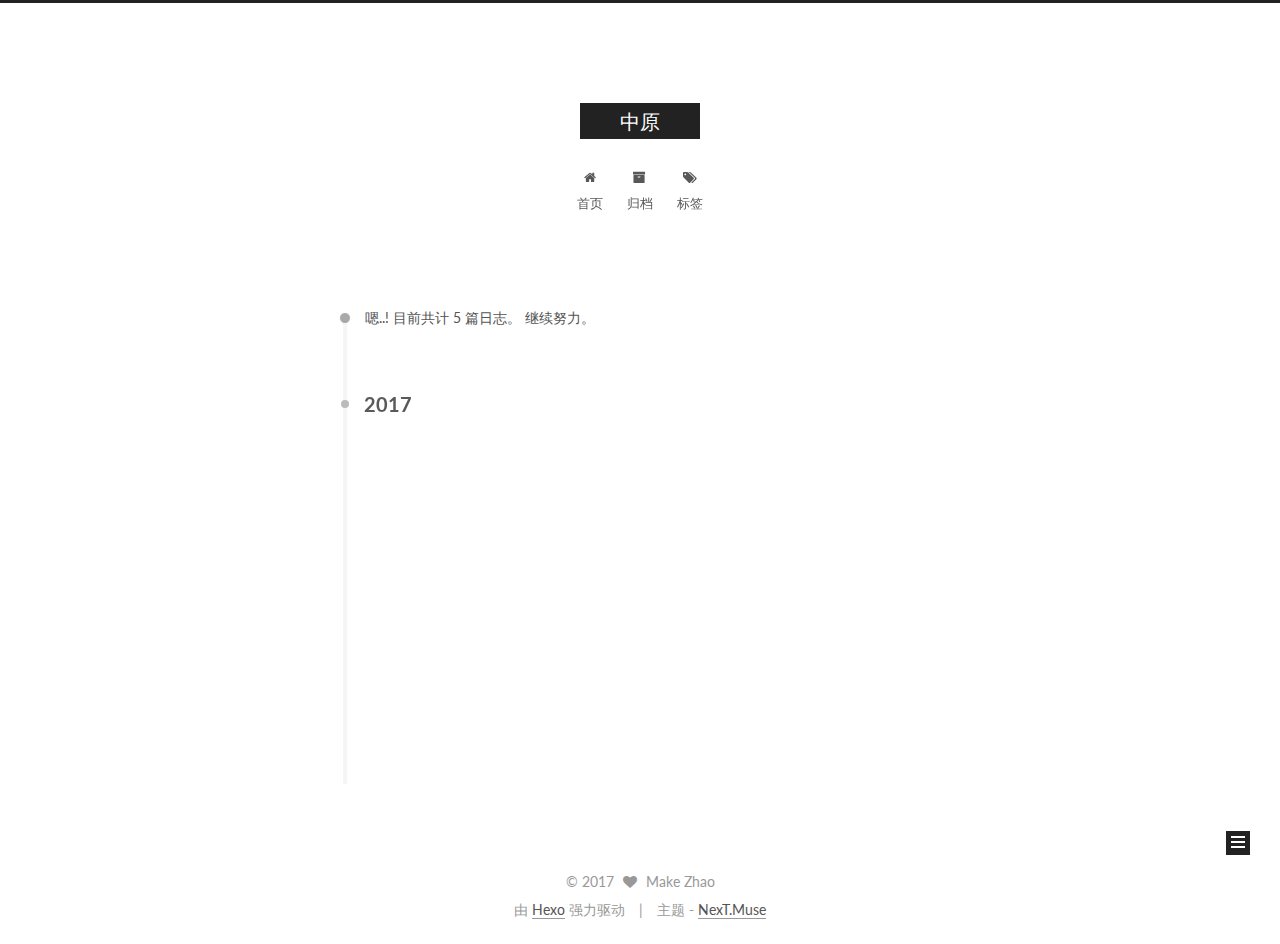
<file: archives/2017/04/index.html>
<!doctype html>



  


<html class="theme-next muse use-motion" lang="zh-Hans">
<head>
  <meta charset="UTF-8"/>
<meta http-equiv="X-UA-Compatible" content="IE=edge" />
<meta name="viewport" content="width=device-width, initial-scale=1, maximum-scale=1"/>



<meta http-equiv="Cache-Control" content="no-transform" />
<meta http-equiv="Cache-Control" content="no-siteapp" />















  
  
  <link href="/lib/fancybox/source/jquery.fancybox.css?v=2.1.5" rel="stylesheet" type="text/css" />




  
  
  
  

  
    
    
  

  

  

  

  

  
    
    
    <link href="//fonts.googleapis.com/css?family=Lato:300,300italic,400,400italic,700,700italic&subset=latin,latin-ext" rel="stylesheet" type="text/css">
  






<link href="/lib/font-awesome/css/font-awesome.min.css?v=4.6.2" rel="stylesheet" type="text/css" />

<link href="/css/main.css?v=5.1.0" rel="stylesheet" type="text/css" />


  <meta name="keywords" content="Hexo, NexT" />








  <link rel="shortcut icon" type="image/x-icon" href="/favicon.ico?v=5.1.0" />






<meta name="description" content="志存高远，脚踏实地。">
<meta property="og:type" content="website">
<meta property="og:title" content="中原">
<meta property="og:url" content="http://tellzn.com/archives/2017/04/index.html">
<meta property="og:site_name" content="中原">
<meta property="og:description" content="志存高远，脚踏实地。">
<meta name="twitter:card" content="summary">
<meta name="twitter:title" content="中原">
<meta name="twitter:description" content="志存高远，脚踏实地。">



<script type="text/javascript" id="hexo.configurations">
  var NexT = window.NexT || {};
  var CONFIG = {
    root: '/',
    scheme: 'Muse',
    sidebar: {"position":"left","display":"post","offset":12,"offset_float":0,"b2t":false,"scrollpercent":false},
    fancybox: true,
    motion: true,
    duoshuo: {
      userId: '0',
      author: '博主'
    },
    algolia: {
      applicationID: '',
      apiKey: '',
      indexName: '',
      hits: {"per_page":10},
      labels: {"input_placeholder":"Search for Posts","hits_empty":"We didn't find any results for the search: ${query}","hits_stats":"${hits} results found in ${time} ms"}
    }
  };
</script>



  <link rel="canonical" href="http://tellzn.com/archives/2017/04/"/>





  <title> 归档 | 中原 </title>
</head>

<body itemscope itemtype="http://schema.org/WebPage" lang="zh-Hans">

  














  
  
    
  

  <div class="container sidebar-position-left  page-archive  ">
    <div class="headband"></div>

    <header id="header" class="header" itemscope itemtype="http://schema.org/WPHeader">
      <div class="header-inner"><div class="site-brand-wrapper">
  <div class="site-meta ">
    

    <div class="custom-logo-site-title">
      <a href="/"  class="brand" rel="start">
        <span class="logo-line-before"><i></i></span>
        <span class="site-title">中原</span>
        <span class="logo-line-after"><i></i></span>
      </a>
    </div>
      
        <p class="site-subtitle"></p>
      
  </div>

  <div class="site-nav-toggle">
    <button>
      <span class="btn-bar"></span>
      <span class="btn-bar"></span>
      <span class="btn-bar"></span>
    </button>
  </div>
</div>

<nav class="site-nav">
  

  
    <ul id="menu" class="menu">
      
        
        <li class="menu-item menu-item-home">
          <a href="/" rel="section">
            
              <i class="menu-item-icon fa fa-fw fa-home"></i> <br />
            
            首页
          </a>
        </li>
      
        
        <li class="menu-item menu-item-archives">
          <a href="/archives" rel="section">
            
              <i class="menu-item-icon fa fa-fw fa-archive"></i> <br />
            
            归档
          </a>
        </li>
      
        
        <li class="menu-item menu-item-tags">
          <a href="/tags" rel="section">
            
              <i class="menu-item-icon fa fa-fw fa-tags"></i> <br />
            
            标签
          </a>
        </li>
      

      
    </ul>
  

  
</nav>



 </div>
    </header>

    <main id="main" class="main">
      <div class="main-inner">
        <div class="content-wrap">
          <div id="content" class="content">
            

  <section id="posts" class="posts-collapse">
    <span class="archive-move-on"></span>

    <span class="archive-page-counter">
      
      
      
        
      
      嗯..! 目前共计 5 篇日志。 继续努力。
    </span>

    

      
      
      

      
        
        <div class="collection-title">
          <h2 class="archive-year motion-element" id="archive-year-2017">2017</h2>
        </div>
      
      

      

  <article class="post post-type-normal" itemscope itemtype="http://schema.org/Article">
    <header class="post-header">

      <h1 class="post-title">
        
            <a class="post-title-link" href="/2017/04/18/经验教训一/" itemprop="url">
              
                <span itemprop="name">【经验教训一】关于Hexo图片绝对路径和相对路径的使用问题</span>
              
            </a>
        
      </h1>

      <div class="post-meta">
        <time class="post-time" itemprop="dateCreated"
              datetime="2017-04-18T00:03:37+08:00"
              content="2017-04-18" >
          04-18
        </time>
      </div>

    </header>
  </article>



    

      
      
      

      
      

      

  <article class="post post-type-normal" itemscope itemtype="http://schema.org/Article">
    <header class="post-header">

      <h1 class="post-title">
        
            <a class="post-title-link" href="/2017/04/17/Hexo本地配置与服务器部署/" itemprop="url">
              
                <span itemprop="name">【Hexo搭建个人博客】Hexo本地配置与服务器部署</span>
              
            </a>
        
      </h1>

      <div class="post-meta">
        <time class="post-time" itemprop="dateCreated"
              datetime="2017-04-17T20:14:34+08:00"
              content="2017-04-17" >
          04-17
        </time>
      </div>

    </header>
  </article>



    

      
      
      

      
      

      

  <article class="post post-type-normal" itemscope itemtype="http://schema.org/Article">
    <header class="post-header">

      <h1 class="post-title">
        
            <a class="post-title-link" href="/2017/04/16/项目三/" itemprop="url">
              
                <span itemprop="name">【项目三】每日一读</span>
              
            </a>
        
      </h1>

      <div class="post-meta">
        <time class="post-time" itemprop="dateCreated"
              datetime="2017-04-16T04:55:23+08:00"
              content="2017-04-16" >
          04-16
        </time>
      </div>

    </header>
  </article>



    

      
      
      

      
      

      

  <article class="post post-type-normal" itemscope itemtype="http://schema.org/Article">
    <header class="post-header">

      <h1 class="post-title">
        
            <a class="post-title-link" href="/2017/04/16/项目二/" itemprop="url">
              
                <span itemprop="name">【项目二】酷爽天气</span>
              
            </a>
        
      </h1>

      <div class="post-meta">
        <time class="post-time" itemprop="dateCreated"
              datetime="2017-04-16T03:49:59+08:00"
              content="2017-04-16" >
          04-16
        </time>
      </div>

    </header>
  </article>



    

      
      
      

      
      

      

  <article class="post post-type-normal" itemscope itemtype="http://schema.org/Article">
    <header class="post-header">

      <h1 class="post-title">
        
            <a class="post-title-link" href="/2017/04/16/项目一/" itemprop="url">
              
                <span itemprop="name">【项目一】音乐随身听</span>
              
            </a>
        
      </h1>

      <div class="post-meta">
        <time class="post-time" itemprop="dateCreated"
              datetime="2017-04-16T03:49:06+08:00"
              content="2017-04-16" >
          04-16
        </time>
      </div>

    </header>
  </article>



    

  </section>

  



          </div>
          


          

        </div>
        
          
  
  <div class="sidebar-toggle">
    <div class="sidebar-toggle-line-wrap">
      <span class="sidebar-toggle-line sidebar-toggle-line-first"></span>
      <span class="sidebar-toggle-line sidebar-toggle-line-middle"></span>
      <span class="sidebar-toggle-line sidebar-toggle-line-last"></span>
    </div>
  </div>

  <aside id="sidebar" class="sidebar">
    <div class="sidebar-inner">

      

      

      <section class="site-overview sidebar-panel sidebar-panel-active">
        <div class="site-author motion-element" itemprop="author" itemscope itemtype="http://schema.org/Person">
          <img class="site-author-image" itemprop="image"
               src="/images/avatar.gif"
               alt="Make Zhao" />
          <p class="site-author-name" itemprop="name">Make Zhao</p>
           
              <p class="site-description motion-element" itemprop="description">志存高远，脚踏实地。</p>
          
        </div>
        <nav class="site-state motion-element">

          
            <div class="site-state-item site-state-posts">
              <a href="/archives">
                <span class="site-state-item-count">5</span>
                <span class="site-state-item-name">日志</span>
              </a>
            </div>
          

          
            
            
            <div class="site-state-item site-state-categories">
              
                <span class="site-state-item-count">3</span>
                <span class="site-state-item-name">分类</span>
              
            </div>
          

          
            
            
            <div class="site-state-item site-state-tags">
              
                <span class="site-state-item-count">3</span>
                <span class="site-state-item-name">标签</span>
              
            </div>
          

        </nav>

        

        <div class="links-of-author motion-element">
          
        </div>

        
        

        
        

        


      </section>

      

      

    </div>
  </aside>


        
      </div>
    </main>

    <footer id="footer" class="footer">
      <div class="footer-inner">
        <div class="copyright" >
  
  &copy; 
  <span itemprop="copyrightYear">2017</span>
  <span class="with-love">
    <i class="fa fa-heart"></i>
  </span>
  <span class="author" itemprop="copyrightHolder">Make Zhao</span>
</div>


<div class="powered-by">
  由 <a class="theme-link" href="https://hexo.io">Hexo</a> 强力驱动
</div>

<div class="theme-info">
  主题 -
  <a class="theme-link" href="https://github.com/iissnan/hexo-theme-next">
    NexT.Muse
  </a>
</div>


        

        
      </div>
    </footer>

    
      <div class="back-to-top">
        <i class="fa fa-arrow-up"></i>
        
      </div>
    

  </div>

  

<script type="text/javascript">
  if (Object.prototype.toString.call(window.Promise) !== '[object Function]') {
    window.Promise = null;
  }
</script>









  








  
  <script type="text/javascript" src="/lib/jquery/index.js?v=2.1.3"></script>

  
  <script type="text/javascript" src="/lib/fastclick/lib/fastclick.min.js?v=1.0.6"></script>

  
  <script type="text/javascript" src="/lib/jquery_lazyload/jquery.lazyload.js?v=1.9.7"></script>

  
  <script type="text/javascript" src="/lib/velocity/velocity.min.js?v=1.2.1"></script>

  
  <script type="text/javascript" src="/lib/velocity/velocity.ui.min.js?v=1.2.1"></script>

  
  <script type="text/javascript" src="/lib/fancybox/source/jquery.fancybox.pack.js?v=2.1.5"></script>


  


  <script type="text/javascript" src="/js/src/utils.js?v=5.1.0"></script>

  <script type="text/javascript" src="/js/src/motion.js?v=5.1.0"></script>



  
  

  
  
    <script type="text/javascript" id="motion.page.archive">
      $('.archive-year').velocity('transition.slideLeftIn');
    </script>
  


  


  <script type="text/javascript" src="/js/src/bootstrap.js?v=5.1.0"></script>



  


  




	





  
    
    <script>
      var cloudTieConfig = {
        url: document.location.href, 
        sourceId: "",
        productKey: "b8b15a4a0e8e4038998802783dd7c2b9",
        target: "cloud-tie-wrapper"
      };
    </script>
    <script src="https://img1.ws.126.net/f2e/tie/yun/sdk/loader.js"></script>
  










  





  

  

  

  

  

</body>
</html>
</file>
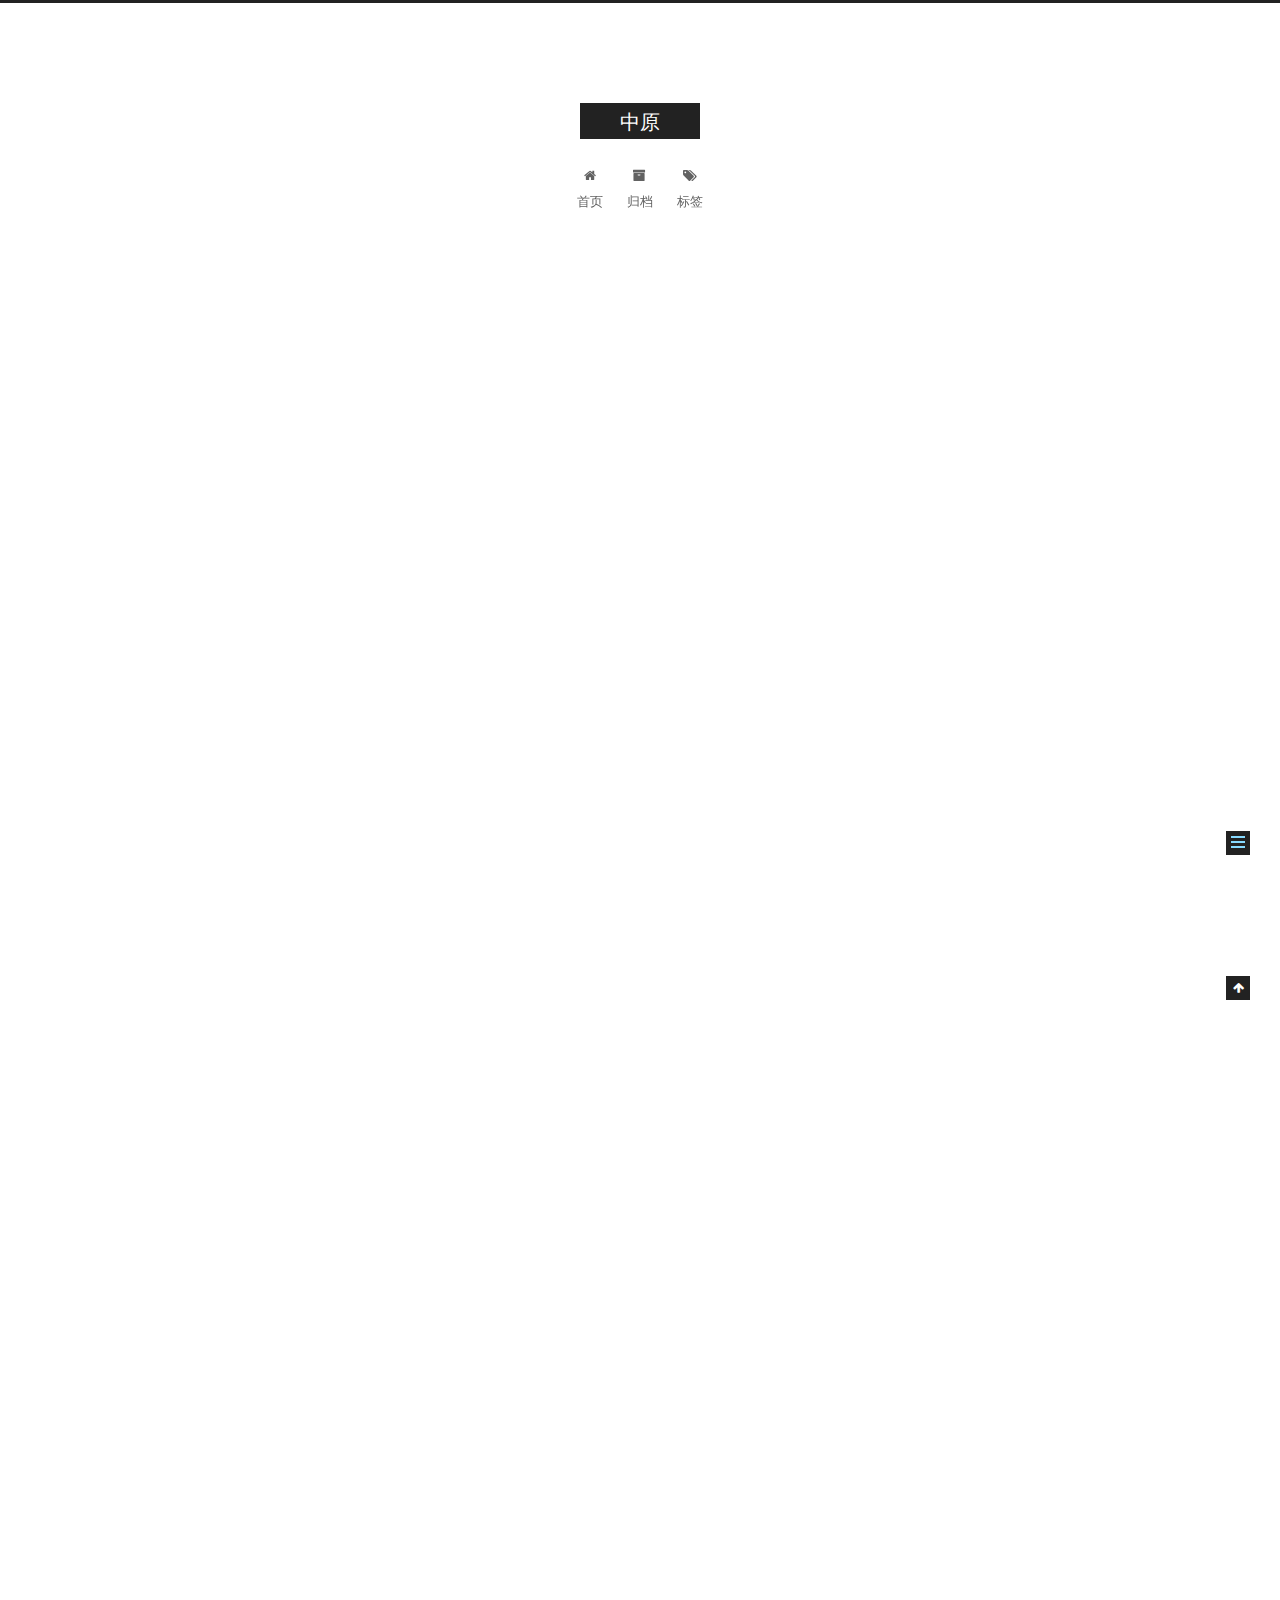
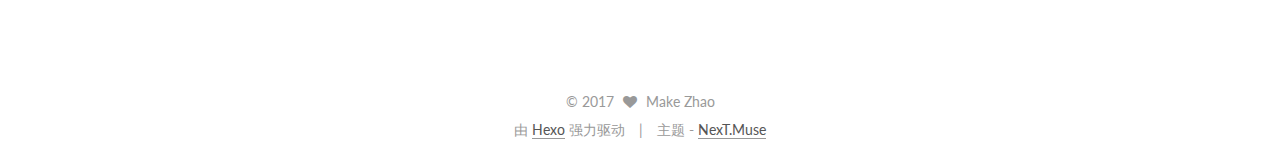
<file: 2017/04/16/项目一/index.html>
<!doctype html>



  


<html class="theme-next muse use-motion" lang="zh-Hans">
<head>
  <meta charset="UTF-8"/>
<meta http-equiv="X-UA-Compatible" content="IE=edge" />
<meta name="viewport" content="width=device-width, initial-scale=1, maximum-scale=1"/>



<meta http-equiv="Cache-Control" content="no-transform" />
<meta http-equiv="Cache-Control" content="no-siteapp" />















  
  
  <link href="/lib/fancybox/source/jquery.fancybox.css?v=2.1.5" rel="stylesheet" type="text/css" />




  
  
  
  

  
    
    
  

  

  

  

  

  
    
    
    <link href="//fonts.googleapis.com/css?family=Lato:300,300italic,400,400italic,700,700italic&subset=latin,latin-ext" rel="stylesheet" type="text/css">
  






<link href="/lib/font-awesome/css/font-awesome.min.css?v=4.6.2" rel="stylesheet" type="text/css" />

<link href="/css/main.css?v=5.1.0" rel="stylesheet" type="text/css" />


  <meta name="keywords" content="项目," />








  <link rel="shortcut icon" type="image/x-icon" href="/favicon.ico?v=5.1.0" />






<meta name="description" content="音乐随身听 2016.6-2016.9 预览一、预览二、预览三项目描述：一款支持在线和本地收听音乐的音乐播放器APP。">
<meta name="keywords" content="项目">
<meta property="og:type" content="article">
<meta property="og:title" content="【项目一】音乐随身听">
<meta property="og:url" content="http://tellzn.com/2017/04/16/项目一/index.html">
<meta property="og:site_name" content="中原">
<meta property="og:description" content="音乐随身听 2016.6-2016.9 预览一、预览二、预览三项目描述：一款支持在线和本地收听音乐的音乐播放器APP。">
<meta property="og:updated_time" content="2017-04-17T16:28:49.458Z">
<meta name="twitter:card" content="summary">
<meta name="twitter:title" content="【项目一】音乐随身听">
<meta name="twitter:description" content="音乐随身听 2016.6-2016.9 预览一、预览二、预览三项目描述：一款支持在线和本地收听音乐的音乐播放器APP。">



<script type="text/javascript" id="hexo.configurations">
  var NexT = window.NexT || {};
  var CONFIG = {
    root: '/',
    scheme: 'Muse',
    sidebar: {"position":"left","display":"post","offset":12,"offset_float":0,"b2t":false,"scrollpercent":false},
    fancybox: true,
    motion: true,
    duoshuo: {
      userId: '0',
      author: '博主'
    },
    algolia: {
      applicationID: '',
      apiKey: '',
      indexName: '',
      hits: {"per_page":10},
      labels: {"input_placeholder":"Search for Posts","hits_empty":"We didn't find any results for the search: ${query}","hits_stats":"${hits} results found in ${time} ms"}
    }
  };
</script>



  <link rel="canonical" href="http://tellzn.com/2017/04/16/项目一/"/>





  <title> 【项目一】音乐随身听 | 中原 </title>
</head>

<body itemscope itemtype="http://schema.org/WebPage" lang="zh-Hans">

  














  
  
    
  

  <div class="container sidebar-position-left page-post-detail ">
    <div class="headband"></div>

    <header id="header" class="header" itemscope itemtype="http://schema.org/WPHeader">
      <div class="header-inner"><div class="site-brand-wrapper">
  <div class="site-meta ">
    

    <div class="custom-logo-site-title">
      <a href="/"  class="brand" rel="start">
        <span class="logo-line-before"><i></i></span>
        <span class="site-title">中原</span>
        <span class="logo-line-after"><i></i></span>
      </a>
    </div>
      
        <p class="site-subtitle"></p>
      
  </div>

  <div class="site-nav-toggle">
    <button>
      <span class="btn-bar"></span>
      <span class="btn-bar"></span>
      <span class="btn-bar"></span>
    </button>
  </div>
</div>

<nav class="site-nav">
  

  
    <ul id="menu" class="menu">
      
        
        <li class="menu-item menu-item-home">
          <a href="/" rel="section">
            
              <i class="menu-item-icon fa fa-fw fa-home"></i> <br />
            
            首页
          </a>
        </li>
      
        
        <li class="menu-item menu-item-archives">
          <a href="/archives" rel="section">
            
              <i class="menu-item-icon fa fa-fw fa-archive"></i> <br />
            
            归档
          </a>
        </li>
      
        
        <li class="menu-item menu-item-tags">
          <a href="/tags" rel="section">
            
              <i class="menu-item-icon fa fa-fw fa-tags"></i> <br />
            
            标签
          </a>
        </li>
      

      
    </ul>
  

  
</nav>



 </div>
    </header>

    <main id="main" class="main">
      <div class="main-inner">
        <div class="content-wrap">
          <div id="content" class="content">
            

  <div id="posts" class="posts-expand">
    

  

  
  
  

  <article class="post post-type-normal " itemscope itemtype="http://schema.org/Article">
    <link itemprop="mainEntityOfPage" href="http://tellzn.com/2017/04/16/项目一/">

    <span hidden itemprop="author" itemscope itemtype="http://schema.org/Person">
      <meta itemprop="name" content="Make Zhao">
      <meta itemprop="description" content="">
      <meta itemprop="image" content="/images/avatar.gif">
    </span>

    <span hidden itemprop="publisher" itemscope itemtype="http://schema.org/Organization">
      <meta itemprop="name" content="中原">
    </span>

    
      <header class="post-header">

        
        
          <h1 class="post-title" itemprop="name headline">
            
            
              
                【项目一】音乐随身听
              
            
          </h1>
        

        <div class="post-meta">
          <span class="post-time">
            
              <span class="post-meta-item-icon">
                <i class="fa fa-calendar-o"></i>
              </span>
              
                <span class="post-meta-item-text">发表于</span>
              
              <time title="创建于" itemprop="dateCreated datePublished" datetime="2017-04-16T03:49:06+08:00">
                2017-04-16
              </time>
            

            

            
          </span>

          
            <span class="post-category" >
            
              <span class="post-meta-divider">|</span>
            
              <span class="post-meta-item-icon">
                <i class="fa fa-folder-o"></i>
              </span>
              
                <span class="post-meta-item-text">分类于</span>
              
              
                <span itemprop="about" itemscope itemtype="http://schema.org/Thing">
                  <a href="/categories/项目/" itemprop="url" rel="index">
                    <span itemprop="name">项目</span>
                  </a>
                </span>

                
                
              
            </span>
          

          
            
              <span class="post-comments-count">
                <span class="post-meta-divider">|</span>
                <span class="post-meta-item-icon">
                  <i class="fa fa-comment-o"></i>
                </span>
                <a class="cloud-tie-join-count" href="/2017/04/16/项目一/#comments" itemprop="discussionUrl">
                  <span class="post-comments-count join-count" itemprop="commentCount"></span>
                </a>
              </span>
            
          

          
          

          

          

          

        </div>
      </header>
    


    <div class="post-body" itemprop="articleBody">

      
      

      
        <p><a href="/apps/音乐随身听.apk">音乐随身听</a></p>
<p>2016.6-2016.9</p>
<p><a href="/images/src/音乐随身听01.png">预览一</a>、<a href="/images/src/音乐随身听02.png">预览二</a>、<a href="/images/src/音乐随身听03.png">预览三</a><br>项目描述：<br>一款支持在线和本地收听音乐的音乐播放器APP。<a id="more"></a></p>
<p>主流技术：<br>MVP架构；<br>支持在线搜索音乐；<br>支持收藏喜欢的音乐；<br>通过Service支持后台播放和返回键退出；<br>音乐是在网络上收集的网易云音乐的API；<br>通过书写BaseActivity和BaseFragment控制整体；<br>基础库： RxJava, Retrofit, fresco, eventbus；</p>
<p>实现大致思路：<br>主界面分为三部分：<br>SearchBar继承LinearLayout实现的自定义布局搜索框，MusicControlPanel继承LinearLayout实现的自定义布局音乐控制面板，<br>LoadMoreRecycleView继承RecyclerView实现的自定义布局歌单展示界面；<br>MusicPageFragment将本地音乐和我的喜欢模块LoadMoreRecycleView模块整合到一起；<br>RecyclerView通过RecyclerView.OnScrollListener()实现对底部的监听，上滑显示下滑隐藏；<br>MusicPageFragment通过setLayoutManager调用StaggeredGridLayoutManager实现多列块状布局；（单个布局大小和列数可自定义）<br>模块：<br>搜索框、本地音乐、我的喜欢、音乐控制面板、专辑封面、专辑列表、音乐控制面板、音乐播放界面、模式调节面板，<br>先搭建固定的布局，通过gson解析API回传的数据，将数据导入实体类获得实例，从而实现数据的流通；<br>通过FrameLayout、RelativeLayout、LinearLayout配合使用，实现精准布局；<br>侧滑栏：<br>DrawerLayout和RecyclerView，通过添加布局信息，实现导航界面；<br>图片处理工具使用第三方库fresco，事件处理工具使用第三方库eventbus、RxJava，网络请求使用第三方库Retrofit；</p>

      
    </div>

    <div>
      
        

      
    </div>

    <div>
      
        

      
    </div>

    <div>
      
        

      
    </div>

    <footer class="post-footer">
      
        <div class="post-tags">
          
            <a href="/tags/项目/" rel="tag"># 项目</a>
          
        </div>
      

      
        
      

      
        <div class="post-nav">
          <div class="post-nav-next post-nav-item">
            
              <a href="/2017/04/16/项目二/" rel="next" title="【项目二】酷爽天气">
                <i class="fa fa-chevron-left"></i> 【项目二】酷爽天气
              </a>
            
          </div>

          <span class="post-nav-divider"></span>

          <div class="post-nav-prev post-nav-item">
            
          </div>
        </div>
      

      
      
    </footer>
  </article>



    <div class="post-spread">
      
    </div>
  </div>


          </div>
          


          
  <div class="comments" id="comments">
    
      <div id="cloud-tie-wrapper" class="cloud-tie-wrapper"></div>
    
  </div>


        </div>
        
          
  
  <div class="sidebar-toggle">
    <div class="sidebar-toggle-line-wrap">
      <span class="sidebar-toggle-line sidebar-toggle-line-first"></span>
      <span class="sidebar-toggle-line sidebar-toggle-line-middle"></span>
      <span class="sidebar-toggle-line sidebar-toggle-line-last"></span>
    </div>
  </div>

  <aside id="sidebar" class="sidebar">
    <div class="sidebar-inner">

      

      

      <section class="site-overview sidebar-panel sidebar-panel-active">
        <div class="site-author motion-element" itemprop="author" itemscope itemtype="http://schema.org/Person">
          <img class="site-author-image" itemprop="image"
               src="/images/avatar.gif"
               alt="Make Zhao" />
          <p class="site-author-name" itemprop="name">Make Zhao</p>
           
              <p class="site-description motion-element" itemprop="description">志存高远，脚踏实地。</p>
          
        </div>
        <nav class="site-state motion-element">

          
            <div class="site-state-item site-state-posts">
              <a href="/archives">
                <span class="site-state-item-count">5</span>
                <span class="site-state-item-name">日志</span>
              </a>
            </div>
          

          
            
            
            <div class="site-state-item site-state-categories">
              
                <span class="site-state-item-count">3</span>
                <span class="site-state-item-name">分类</span>
              
            </div>
          

          
            
            
            <div class="site-state-item site-state-tags">
              
                <span class="site-state-item-count">3</span>
                <span class="site-state-item-name">标签</span>
              
            </div>
          

        </nav>

        

        <div class="links-of-author motion-element">
          
        </div>

        
        

        
        

        


      </section>

      

      

    </div>
  </aside>


        
      </div>
    </main>

    <footer id="footer" class="footer">
      <div class="footer-inner">
        <div class="copyright" >
  
  &copy; 
  <span itemprop="copyrightYear">2017</span>
  <span class="with-love">
    <i class="fa fa-heart"></i>
  </span>
  <span class="author" itemprop="copyrightHolder">Make Zhao</span>
</div>


<div class="powered-by">
  由 <a class="theme-link" href="https://hexo.io">Hexo</a> 强力驱动
</div>

<div class="theme-info">
  主题 -
  <a class="theme-link" href="https://github.com/iissnan/hexo-theme-next">
    NexT.Muse
  </a>
</div>


        

        
      </div>
    </footer>

    
      <div class="back-to-top">
        <i class="fa fa-arrow-up"></i>
        
      </div>
    

  </div>

  

<script type="text/javascript">
  if (Object.prototype.toString.call(window.Promise) !== '[object Function]') {
    window.Promise = null;
  }
</script>









  








  
  <script type="text/javascript" src="/lib/jquery/index.js?v=2.1.3"></script>

  
  <script type="text/javascript" src="/lib/fastclick/lib/fastclick.min.js?v=1.0.6"></script>

  
  <script type="text/javascript" src="/lib/jquery_lazyload/jquery.lazyload.js?v=1.9.7"></script>

  
  <script type="text/javascript" src="/lib/velocity/velocity.min.js?v=1.2.1"></script>

  
  <script type="text/javascript" src="/lib/velocity/velocity.ui.min.js?v=1.2.1"></script>

  
  <script type="text/javascript" src="/lib/fancybox/source/jquery.fancybox.pack.js?v=2.1.5"></script>


  


  <script type="text/javascript" src="/js/src/utils.js?v=5.1.0"></script>

  <script type="text/javascript" src="/js/src/motion.js?v=5.1.0"></script>



  
  

  
  <script type="text/javascript" src="/js/src/scrollspy.js?v=5.1.0"></script>
<script type="text/javascript" src="/js/src/post-details.js?v=5.1.0"></script>



  


  <script type="text/javascript" src="/js/src/bootstrap.js?v=5.1.0"></script>



  


  




	





  
    
    <script>
      var cloudTieConfig = {
        url: document.location.href, 
        sourceId: "",
        productKey: "b8b15a4a0e8e4038998802783dd7c2b9",
        target: "cloud-tie-wrapper"
      };
    </script>
    <script src="https://img1.ws.126.net/f2e/tie/yun/sdk/loader.js"></script>
  










  





  

  

  

  

  

</body>
</html>
</file>
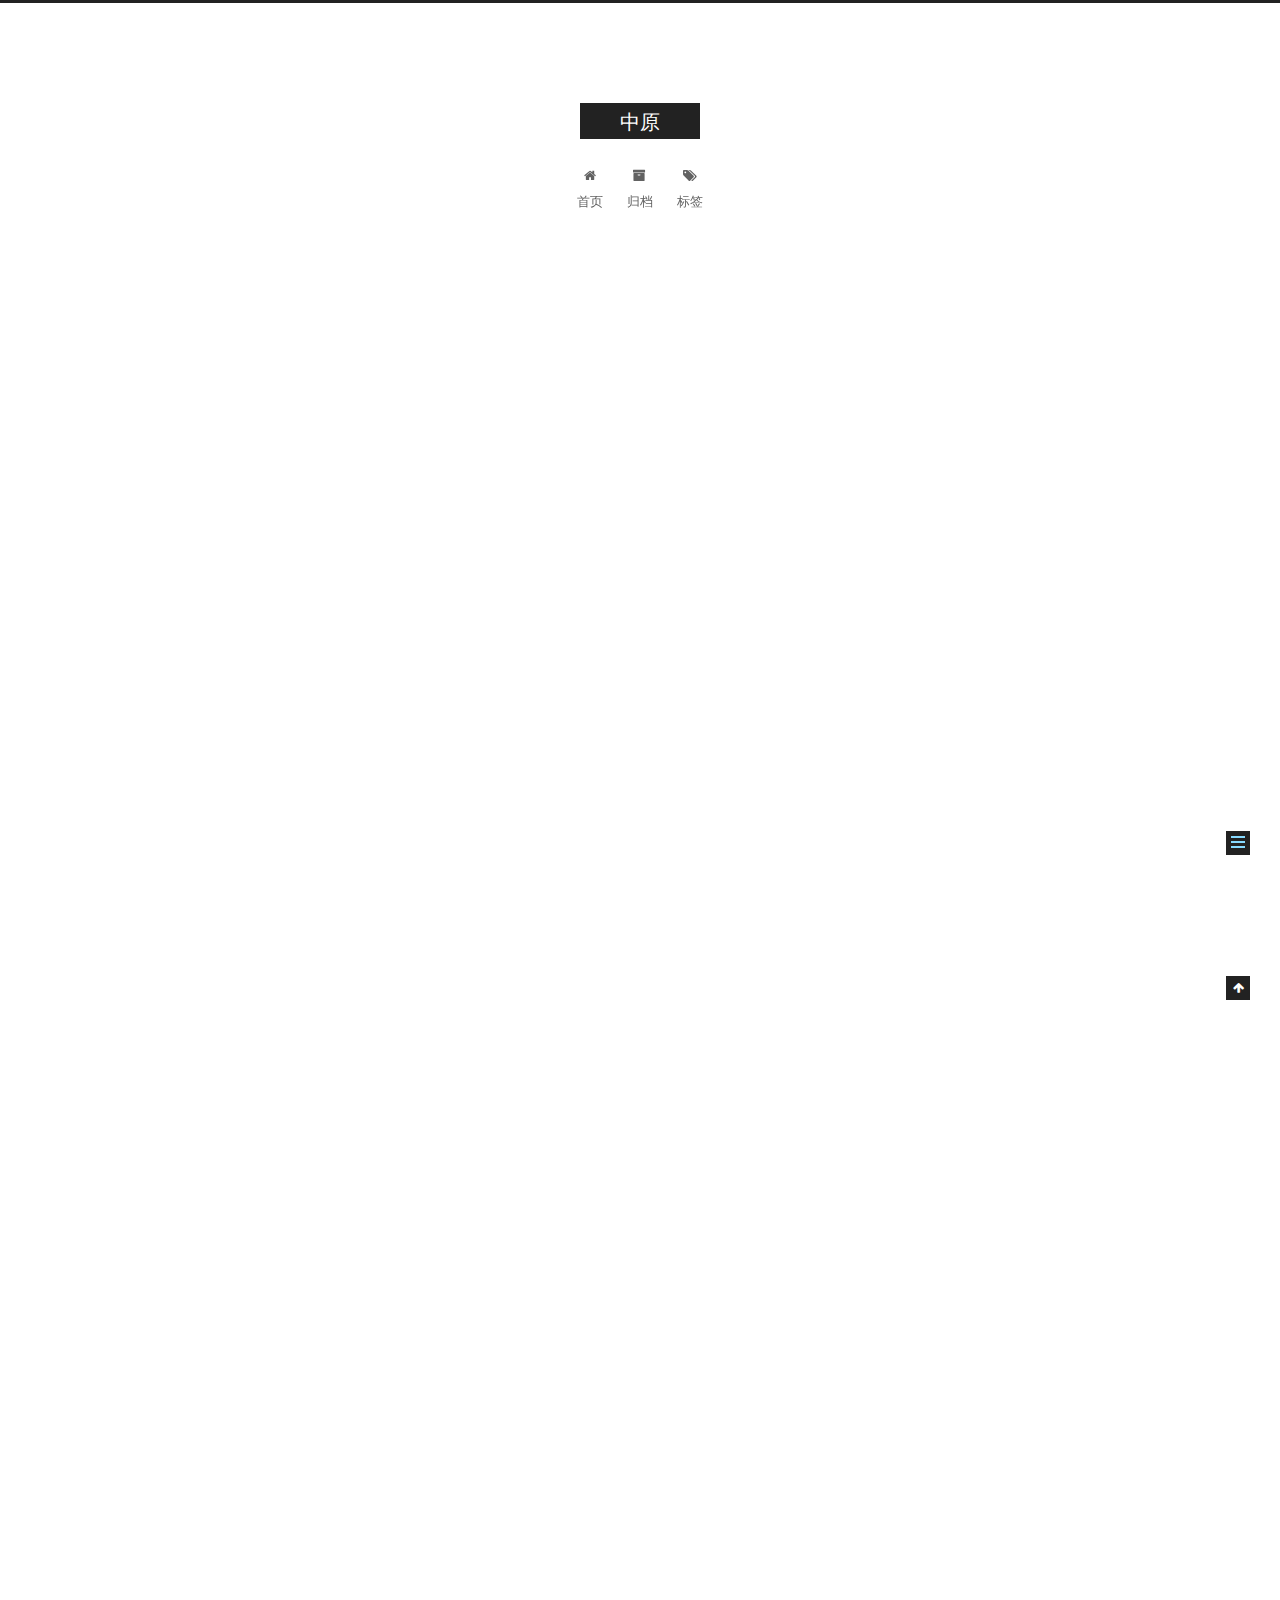
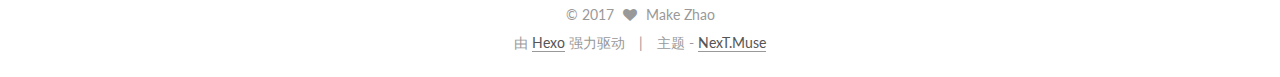
<file: 2017/04/16/项目三/index.html>
<!doctype html>



  


<html class="theme-next muse use-motion" lang="zh-Hans">
<head>
  <meta charset="UTF-8"/>
<meta http-equiv="X-UA-Compatible" content="IE=edge" />
<meta name="viewport" content="width=device-width, initial-scale=1, maximum-scale=1"/>



<meta http-equiv="Cache-Control" content="no-transform" />
<meta http-equiv="Cache-Control" content="no-siteapp" />















  
  
  <link href="/lib/fancybox/source/jquery.fancybox.css?v=2.1.5" rel="stylesheet" type="text/css" />




  
  
  
  

  
    
    
  

  

  

  

  

  
    
    
    <link href="//fonts.googleapis.com/css?family=Lato:300,300italic,400,400italic,700,700italic&subset=latin,latin-ext" rel="stylesheet" type="text/css">
  






<link href="/lib/font-awesome/css/font-awesome.min.css?v=4.6.2" rel="stylesheet" type="text/css" />

<link href="/css/main.css?v=5.1.0" rel="stylesheet" type="text/css" />


  <meta name="keywords" content="项目," />








  <link rel="shortcut icon" type="image/x-icon" href="/favicon.ico?v=5.1.0" />






<meta name="description" content="每日一读 2017.1-2017.3 预览一、预览二、预览三项目描述：一款针对知乎日报和豆瓣一刻做的阅读APP。">
<meta name="keywords" content="项目">
<meta property="og:type" content="article">
<meta property="og:title" content="【项目三】每日一读">
<meta property="og:url" content="http://tellzn.com/2017/04/16/项目三/index.html">
<meta property="og:site_name" content="中原">
<meta property="og:description" content="每日一读 2017.1-2017.3 预览一、预览二、预览三项目描述：一款针对知乎日报和豆瓣一刻做的阅读APP。">
<meta property="og:updated_time" content="2017-04-17T16:28:40.644Z">
<meta name="twitter:card" content="summary">
<meta name="twitter:title" content="【项目三】每日一读">
<meta name="twitter:description" content="每日一读 2017.1-2017.3 预览一、预览二、预览三项目描述：一款针对知乎日报和豆瓣一刻做的阅读APP。">



<script type="text/javascript" id="hexo.configurations">
  var NexT = window.NexT || {};
  var CONFIG = {
    root: '/',
    scheme: 'Muse',
    sidebar: {"position":"left","display":"post","offset":12,"offset_float":0,"b2t":false,"scrollpercent":false},
    fancybox: true,
    motion: true,
    duoshuo: {
      userId: '0',
      author: '博主'
    },
    algolia: {
      applicationID: '',
      apiKey: '',
      indexName: '',
      hits: {"per_page":10},
      labels: {"input_placeholder":"Search for Posts","hits_empty":"We didn't find any results for the search: ${query}","hits_stats":"${hits} results found in ${time} ms"}
    }
  };
</script>



  <link rel="canonical" href="http://tellzn.com/2017/04/16/项目三/"/>





  <title> 【项目三】每日一读 | 中原 </title>
</head>

<body itemscope itemtype="http://schema.org/WebPage" lang="zh-Hans">

  














  
  
    
  

  <div class="container sidebar-position-left page-post-detail ">
    <div class="headband"></div>

    <header id="header" class="header" itemscope itemtype="http://schema.org/WPHeader">
      <div class="header-inner"><div class="site-brand-wrapper">
  <div class="site-meta ">
    

    <div class="custom-logo-site-title">
      <a href="/"  class="brand" rel="start">
        <span class="logo-line-before"><i></i></span>
        <span class="site-title">中原</span>
        <span class="logo-line-after"><i></i></span>
      </a>
    </div>
      
        <p class="site-subtitle"></p>
      
  </div>

  <div class="site-nav-toggle">
    <button>
      <span class="btn-bar"></span>
      <span class="btn-bar"></span>
      <span class="btn-bar"></span>
    </button>
  </div>
</div>

<nav class="site-nav">
  

  
    <ul id="menu" class="menu">
      
        
        <li class="menu-item menu-item-home">
          <a href="/" rel="section">
            
              <i class="menu-item-icon fa fa-fw fa-home"></i> <br />
            
            首页
          </a>
        </li>
      
        
        <li class="menu-item menu-item-archives">
          <a href="/archives" rel="section">
            
              <i class="menu-item-icon fa fa-fw fa-archive"></i> <br />
            
            归档
          </a>
        </li>
      
        
        <li class="menu-item menu-item-tags">
          <a href="/tags" rel="section">
            
              <i class="menu-item-icon fa fa-fw fa-tags"></i> <br />
            
            标签
          </a>
        </li>
      

      
    </ul>
  

  
</nav>



 </div>
    </header>

    <main id="main" class="main">
      <div class="main-inner">
        <div class="content-wrap">
          <div id="content" class="content">
            

  <div id="posts" class="posts-expand">
    

  

  
  
  

  <article class="post post-type-normal " itemscope itemtype="http://schema.org/Article">
    <link itemprop="mainEntityOfPage" href="http://tellzn.com/2017/04/16/项目三/">

    <span hidden itemprop="author" itemscope itemtype="http://schema.org/Person">
      <meta itemprop="name" content="Make Zhao">
      <meta itemprop="description" content="">
      <meta itemprop="image" content="/images/avatar.gif">
    </span>

    <span hidden itemprop="publisher" itemscope itemtype="http://schema.org/Organization">
      <meta itemprop="name" content="中原">
    </span>

    
      <header class="post-header">

        
        
          <h1 class="post-title" itemprop="name headline">
            
            
              
                【项目三】每日一读
              
            
          </h1>
        

        <div class="post-meta">
          <span class="post-time">
            
              <span class="post-meta-item-icon">
                <i class="fa fa-calendar-o"></i>
              </span>
              
                <span class="post-meta-item-text">发表于</span>
              
              <time title="创建于" itemprop="dateCreated datePublished" datetime="2017-04-16T04:55:23+08:00">
                2017-04-16
              </time>
            

            

            
          </span>

          
            <span class="post-category" >
            
              <span class="post-meta-divider">|</span>
            
              <span class="post-meta-item-icon">
                <i class="fa fa-folder-o"></i>
              </span>
              
                <span class="post-meta-item-text">分类于</span>
              
              
                <span itemprop="about" itemscope itemtype="http://schema.org/Thing">
                  <a href="/categories/项目/" itemprop="url" rel="index">
                    <span itemprop="name">项目</span>
                  </a>
                </span>

                
                
              
            </span>
          

          
            
              <span class="post-comments-count">
                <span class="post-meta-divider">|</span>
                <span class="post-meta-item-icon">
                  <i class="fa fa-comment-o"></i>
                </span>
                <a class="cloud-tie-join-count" href="/2017/04/16/项目三/#comments" itemprop="discussionUrl">
                  <span class="post-comments-count join-count" itemprop="commentCount"></span>
                </a>
              </span>
            
          

          
          

          

          

          

        </div>
      </header>
    


    <div class="post-body" itemprop="articleBody">

      
      

      
        <p><a href="/apps/每日一读.apk">每日一读</a></p>
<p>2017.1-2017.3</p>
<p><a href="/images/src/每日一读01.png">预览一</a>、<a href="/images/src/每日一读02.png">预览二</a>、<a href="/images/src/每日一读03.png">预览三</a><br>项目描述：<br>一款针对知乎日报和豆瓣一刻做的阅读APP。<a id="more"></a></p>
<p>主流技术：<br>MVP架构；<br>Material Design风格；<br>支持本地缓存，中英文切换；<br>支持夜间模式，有图无图模式；<br>第三方框架：Volley，Gson，Glide，CircleImageView，Materialdatetimepicker；</p>
<p>实现大致思路：<br>主界面：<br>AppBarLayout+Toolbar+AppTheme.NoActionBar实现定制化标题栏；<br>右上角按钮，通过Random()随机获取Gson解析Json得到的实体，实现随机访问；<br>两个模块“知乎日报”和“豆瓣一刻”,通过TabLayout实现左右滑动自由切换；<br>单个模块将Gson解析的数据绑定到RecyclerView，实现数据的展示和跳转；<br>右下角FloatingActionButton调用materialdatetimepicker，实现定制化日历；<br>日历时间和请求API数据绑定，实现时间和当日显示数据的一致性；<br>SwipeRefreshLayout包裹RecyclerView，实现下拉刷新和上拉加载功能；<br>左侧导航栏：<br>DrawerLayout和NavigationView配合使用，实现左滑导航布局；<br>圆形头像通过调用CircleImageView实现；<br>整个应用界面的颜色统一由colorPrimary，colorPrimaryDark，colorAccent控制，实现体验一致性；<br>自定义界面颜色和系统自带夜间模式切换，实现切换主题的功能；<br>在res文件下定义values-en，实现中英文切换功能；<br>其他设置功能都可以根据需要添加到导航栏下的目录里；</p>

      
    </div>

    <div>
      
        

      
    </div>

    <div>
      
        

      
    </div>

    <div>
      
        

      
    </div>

    <footer class="post-footer">
      
        <div class="post-tags">
          
            <a href="/tags/项目/" rel="tag"># 项目</a>
          
        </div>
      

      
        
      

      
        <div class="post-nav">
          <div class="post-nav-next post-nav-item">
            
              <a href="/2017/04/17/Hexo本地配置与服务器部署/" rel="next" title="【Hexo搭建个人博客】Hexo本地配置与服务器部署">
                <i class="fa fa-chevron-left"></i> 【Hexo搭建个人博客】Hexo本地配置与服务器部署
              </a>
            
          </div>

          <span class="post-nav-divider"></span>

          <div class="post-nav-prev post-nav-item">
            
              <a href="/2017/04/16/项目二/" rel="prev" title="【项目二】酷爽天气">
                【项目二】酷爽天气 <i class="fa fa-chevron-right"></i>
              </a>
            
          </div>
        </div>
      

      
      
    </footer>
  </article>



    <div class="post-spread">
      
    </div>
  </div>


          </div>
          


          
  <div class="comments" id="comments">
    
      <div id="cloud-tie-wrapper" class="cloud-tie-wrapper"></div>
    
  </div>


        </div>
        
          
  
  <div class="sidebar-toggle">
    <div class="sidebar-toggle-line-wrap">
      <span class="sidebar-toggle-line sidebar-toggle-line-first"></span>
      <span class="sidebar-toggle-line sidebar-toggle-line-middle"></span>
      <span class="sidebar-toggle-line sidebar-toggle-line-last"></span>
    </div>
  </div>

  <aside id="sidebar" class="sidebar">
    <div class="sidebar-inner">

      

      

      <section class="site-overview sidebar-panel sidebar-panel-active">
        <div class="site-author motion-element" itemprop="author" itemscope itemtype="http://schema.org/Person">
          <img class="site-author-image" itemprop="image"
               src="/images/avatar.gif"
               alt="Make Zhao" />
          <p class="site-author-name" itemprop="name">Make Zhao</p>
           
              <p class="site-description motion-element" itemprop="description">志存高远，脚踏实地。</p>
          
        </div>
        <nav class="site-state motion-element">

          
            <div class="site-state-item site-state-posts">
              <a href="/archives">
                <span class="site-state-item-count">5</span>
                <span class="site-state-item-name">日志</span>
              </a>
            </div>
          

          
            
            
            <div class="site-state-item site-state-categories">
              
                <span class="site-state-item-count">3</span>
                <span class="site-state-item-name">分类</span>
              
            </div>
          

          
            
            
            <div class="site-state-item site-state-tags">
              
                <span class="site-state-item-count">3</span>
                <span class="site-state-item-name">标签</span>
              
            </div>
          

        </nav>

        

        <div class="links-of-author motion-element">
          
        </div>

        
        

        
        

        


      </section>

      

      

    </div>
  </aside>


        
      </div>
    </main>

    <footer id="footer" class="footer">
      <div class="footer-inner">
        <div class="copyright" >
  
  &copy; 
  <span itemprop="copyrightYear">2017</span>
  <span class="with-love">
    <i class="fa fa-heart"></i>
  </span>
  <span class="author" itemprop="copyrightHolder">Make Zhao</span>
</div>


<div class="powered-by">
  由 <a class="theme-link" href="https://hexo.io">Hexo</a> 强力驱动
</div>

<div class="theme-info">
  主题 -
  <a class="theme-link" href="https://github.com/iissnan/hexo-theme-next">
    NexT.Muse
  </a>
</div>


        

        
      </div>
    </footer>

    
      <div class="back-to-top">
        <i class="fa fa-arrow-up"></i>
        
      </div>
    

  </div>

  

<script type="text/javascript">
  if (Object.prototype.toString.call(window.Promise) !== '[object Function]') {
    window.Promise = null;
  }
</script>









  








  
  <script type="text/javascript" src="/lib/jquery/index.js?v=2.1.3"></script>

  
  <script type="text/javascript" src="/lib/fastclick/lib/fastclick.min.js?v=1.0.6"></script>

  
  <script type="text/javascript" src="/lib/jquery_lazyload/jquery.lazyload.js?v=1.9.7"></script>

  
  <script type="text/javascript" src="/lib/velocity/velocity.min.js?v=1.2.1"></script>

  
  <script type="text/javascript" src="/lib/velocity/velocity.ui.min.js?v=1.2.1"></script>

  
  <script type="text/javascript" src="/lib/fancybox/source/jquery.fancybox.pack.js?v=2.1.5"></script>


  


  <script type="text/javascript" src="/js/src/utils.js?v=5.1.0"></script>

  <script type="text/javascript" src="/js/src/motion.js?v=5.1.0"></script>



  
  

  
  <script type="text/javascript" src="/js/src/scrollspy.js?v=5.1.0"></script>
<script type="text/javascript" src="/js/src/post-details.js?v=5.1.0"></script>



  


  <script type="text/javascript" src="/js/src/bootstrap.js?v=5.1.0"></script>



  


  




	





  
    
    <script>
      var cloudTieConfig = {
        url: document.location.href, 
        sourceId: "",
        productKey: "b8b15a4a0e8e4038998802783dd7c2b9",
        target: "cloud-tie-wrapper"
      };
    </script>
    <script src="https://img1.ws.126.net/f2e/tie/yun/sdk/loader.js"></script>
  










  





  

  

  

  

  

</body>
</html>
</file>
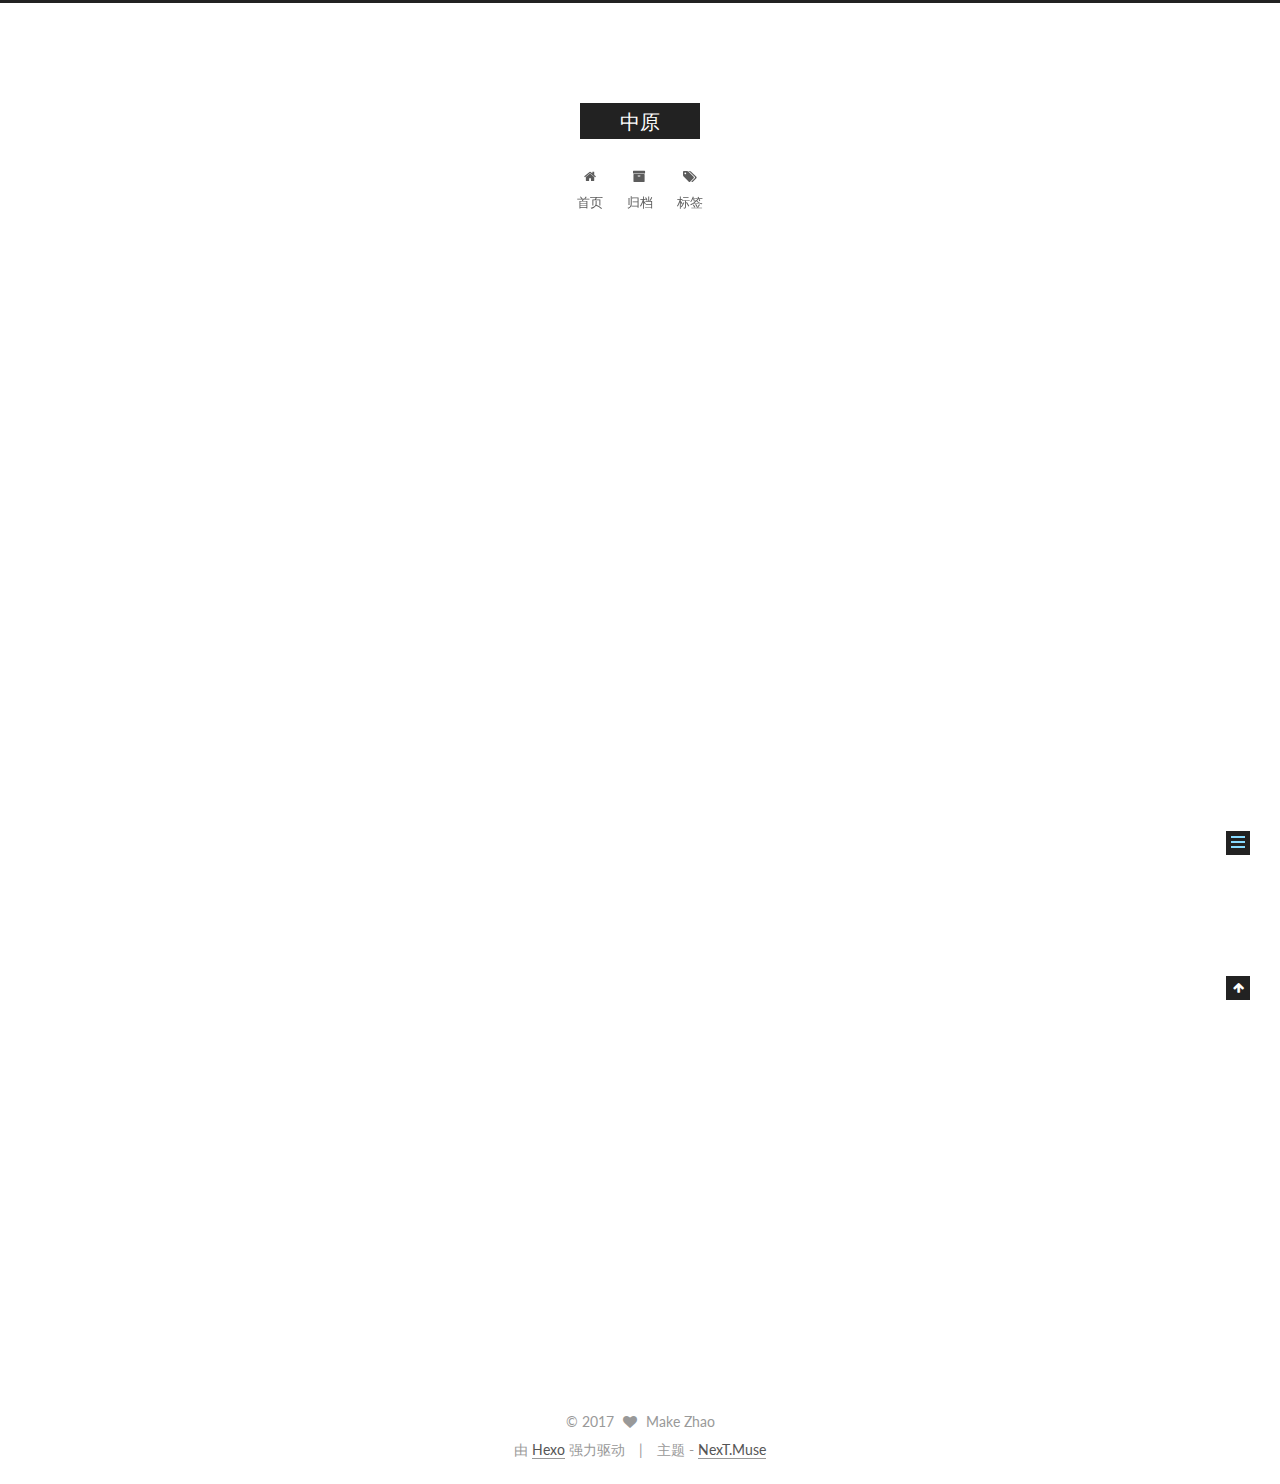
<file: 2017/04/16/项目二/index.html>
<!doctype html>



  


<html class="theme-next muse use-motion" lang="zh-Hans">
<head>
  <meta charset="UTF-8"/>
<meta http-equiv="X-UA-Compatible" content="IE=edge" />
<meta name="viewport" content="width=device-width, initial-scale=1, maximum-scale=1"/>



<meta http-equiv="Cache-Control" content="no-transform" />
<meta http-equiv="Cache-Control" content="no-siteapp" />















  
  
  <link href="/lib/fancybox/source/jquery.fancybox.css?v=2.1.5" rel="stylesheet" type="text/css" />




  
  
  
  

  
    
    
  

  

  

  

  

  
    
    
    <link href="//fonts.googleapis.com/css?family=Lato:300,300italic,400,400italic,700,700italic&subset=latin,latin-ext" rel="stylesheet" type="text/css">
  






<link href="/lib/font-awesome/css/font-awesome.min.css?v=4.6.2" rel="stylesheet" type="text/css" />

<link href="/css/main.css?v=5.1.0" rel="stylesheet" type="text/css" />


  <meta name="keywords" content="项目," />








  <link rel="shortcut icon" type="image/x-icon" href="/favicon.ico?v=5.1.0" />






<meta name="description" content="酷爽天气 2016.10-2016.12 预览一、预览二、预览三项目描述：一款实时监测全国各地区天气的天气预报APP。">
<meta name="keywords" content="项目">
<meta property="og:type" content="article">
<meta property="og:title" content="【项目二】酷爽天气">
<meta property="og:url" content="http://tellzn.com/2017/04/16/项目二/index.html">
<meta property="og:site_name" content="中原">
<meta property="og:description" content="酷爽天气 2016.10-2016.12 预览一、预览二、预览三项目描述：一款实时监测全国各地区天气的天气预报APP。">
<meta property="og:updated_time" content="2017-04-17T16:28:29.081Z">
<meta name="twitter:card" content="summary">
<meta name="twitter:title" content="【项目二】酷爽天气">
<meta name="twitter:description" content="酷爽天气 2016.10-2016.12 预览一、预览二、预览三项目描述：一款实时监测全国各地区天气的天气预报APP。">



<script type="text/javascript" id="hexo.configurations">
  var NexT = window.NexT || {};
  var CONFIG = {
    root: '/',
    scheme: 'Muse',
    sidebar: {"position":"left","display":"post","offset":12,"offset_float":0,"b2t":false,"scrollpercent":false},
    fancybox: true,
    motion: true,
    duoshuo: {
      userId: '0',
      author: '博主'
    },
    algolia: {
      applicationID: '',
      apiKey: '',
      indexName: '',
      hits: {"per_page":10},
      labels: {"input_placeholder":"Search for Posts","hits_empty":"We didn't find any results for the search: ${query}","hits_stats":"${hits} results found in ${time} ms"}
    }
  };
</script>



  <link rel="canonical" href="http://tellzn.com/2017/04/16/项目二/"/>





  <title> 【项目二】酷爽天气 | 中原 </title>
</head>

<body itemscope itemtype="http://schema.org/WebPage" lang="zh-Hans">

  














  
  
    
  

  <div class="container sidebar-position-left page-post-detail ">
    <div class="headband"></div>

    <header id="header" class="header" itemscope itemtype="http://schema.org/WPHeader">
      <div class="header-inner"><div class="site-brand-wrapper">
  <div class="site-meta ">
    

    <div class="custom-logo-site-title">
      <a href="/"  class="brand" rel="start">
        <span class="logo-line-before"><i></i></span>
        <span class="site-title">中原</span>
        <span class="logo-line-after"><i></i></span>
      </a>
    </div>
      
        <p class="site-subtitle"></p>
      
  </div>

  <div class="site-nav-toggle">
    <button>
      <span class="btn-bar"></span>
      <span class="btn-bar"></span>
      <span class="btn-bar"></span>
    </button>
  </div>
</div>

<nav class="site-nav">
  

  
    <ul id="menu" class="menu">
      
        
        <li class="menu-item menu-item-home">
          <a href="/" rel="section">
            
              <i class="menu-item-icon fa fa-fw fa-home"></i> <br />
            
            首页
          </a>
        </li>
      
        
        <li class="menu-item menu-item-archives">
          <a href="/archives" rel="section">
            
              <i class="menu-item-icon fa fa-fw fa-archive"></i> <br />
            
            归档
          </a>
        </li>
      
        
        <li class="menu-item menu-item-tags">
          <a href="/tags" rel="section">
            
              <i class="menu-item-icon fa fa-fw fa-tags"></i> <br />
            
            标签
          </a>
        </li>
      

      
    </ul>
  

  
</nav>



 </div>
    </header>

    <main id="main" class="main">
      <div class="main-inner">
        <div class="content-wrap">
          <div id="content" class="content">
            

  <div id="posts" class="posts-expand">
    

  

  
  
  

  <article class="post post-type-normal " itemscope itemtype="http://schema.org/Article">
    <link itemprop="mainEntityOfPage" href="http://tellzn.com/2017/04/16/项目二/">

    <span hidden itemprop="author" itemscope itemtype="http://schema.org/Person">
      <meta itemprop="name" content="Make Zhao">
      <meta itemprop="description" content="">
      <meta itemprop="image" content="/images/avatar.gif">
    </span>

    <span hidden itemprop="publisher" itemscope itemtype="http://schema.org/Organization">
      <meta itemprop="name" content="中原">
    </span>

    
      <header class="post-header">

        
        
          <h1 class="post-title" itemprop="name headline">
            
            
              
                【项目二】酷爽天气
              
            
          </h1>
        

        <div class="post-meta">
          <span class="post-time">
            
              <span class="post-meta-item-icon">
                <i class="fa fa-calendar-o"></i>
              </span>
              
                <span class="post-meta-item-text">发表于</span>
              
              <time title="创建于" itemprop="dateCreated datePublished" datetime="2017-04-16T03:49:59+08:00">
                2017-04-16
              </time>
            

            

            
          </span>

          
            <span class="post-category" >
            
              <span class="post-meta-divider">|</span>
            
              <span class="post-meta-item-icon">
                <i class="fa fa-folder-o"></i>
              </span>
              
                <span class="post-meta-item-text">分类于</span>
              
              
                <span itemprop="about" itemscope itemtype="http://schema.org/Thing">
                  <a href="/categories/项目/" itemprop="url" rel="index">
                    <span itemprop="name">项目</span>
                  </a>
                </span>

                
                
              
            </span>
          

          
            
              <span class="post-comments-count">
                <span class="post-meta-divider">|</span>
                <span class="post-meta-item-icon">
                  <i class="fa fa-comment-o"></i>
                </span>
                <a class="cloud-tie-join-count" href="/2017/04/16/项目二/#comments" itemprop="discussionUrl">
                  <span class="post-comments-count join-count" itemprop="commentCount"></span>
                </a>
              </span>
            
          

          
          

          

          

          

        </div>
      </header>
    


    <div class="post-body" itemprop="articleBody">

      
      

      
        <p><a href="/apps/酷爽天气.apk">酷爽天气</a></p>
<p>2016.10-2016.12</p>
<p><a href="/images/src/酷爽天气01.png">预览一</a>、<a href="/images/src/酷爽天气02.png">预览二</a>、<a href="/images/src/酷爽天气03.png">预览三</a><br>项目描述：<br>一款实时监测全国各地区天气的天气预报APP。<a id="more"></a></p>
<p>主流技术：<br>ListView展示全国所有的省，市，县；<br>支持自由切换城市，查看对应的天气；<br>支持手动更新以及后台自动更新天气；<br>支持每日更换必应主页图片作为背景；<br>DrawerLayout和SwipeRefreshLayout、ScrollView、LinearLayout嵌套实现主页布局；<br>第三方框架：OkHttp3，Gson，Glide，LitePal（有效降低开发难度）；</p>
<p>实现大致思路：<br>启动界面使用ListView导入地理位置API，并处理选择操作；<br>应用主界面使用：FrameLayout+ImageView（背景图片）+DrawerLayout（调用侧滑栏）+SwipeRefreshLayout（上拉下载刷新）<br>+ScrollView（滚动页面）+LinearLayout（参数布局）实现展示页；<br>使用Gson处理回传的Json数据，将返回的JSON数据解析成Weather实体类；<br>使用Glide加载必应每日一图作为背景图；<br>使用OkHttp3处理默认的网络请求；<br>使用LitePal分布创建省、市、县的数据库，存放本地；</p>

      
    </div>

    <div>
      
        

      
    </div>

    <div>
      
        

      
    </div>

    <div>
      
        

      
    </div>

    <footer class="post-footer">
      
        <div class="post-tags">
          
            <a href="/tags/项目/" rel="tag"># 项目</a>
          
        </div>
      

      
        
      

      
        <div class="post-nav">
          <div class="post-nav-next post-nav-item">
            
              <a href="/2017/04/16/项目三/" rel="next" title="【项目三】每日一读">
                <i class="fa fa-chevron-left"></i> 【项目三】每日一读
              </a>
            
          </div>

          <span class="post-nav-divider"></span>

          <div class="post-nav-prev post-nav-item">
            
              <a href="/2017/04/16/项目一/" rel="prev" title="【项目一】音乐随身听">
                【项目一】音乐随身听 <i class="fa fa-chevron-right"></i>
              </a>
            
          </div>
        </div>
      

      
      
    </footer>
  </article>



    <div class="post-spread">
      
    </div>
  </div>


          </div>
          


          
  <div class="comments" id="comments">
    
      <div id="cloud-tie-wrapper" class="cloud-tie-wrapper"></div>
    
  </div>


        </div>
        
          
  
  <div class="sidebar-toggle">
    <div class="sidebar-toggle-line-wrap">
      <span class="sidebar-toggle-line sidebar-toggle-line-first"></span>
      <span class="sidebar-toggle-line sidebar-toggle-line-middle"></span>
      <span class="sidebar-toggle-line sidebar-toggle-line-last"></span>
    </div>
  </div>

  <aside id="sidebar" class="sidebar">
    <div class="sidebar-inner">

      

      

      <section class="site-overview sidebar-panel sidebar-panel-active">
        <div class="site-author motion-element" itemprop="author" itemscope itemtype="http://schema.org/Person">
          <img class="site-author-image" itemprop="image"
               src="/images/avatar.gif"
               alt="Make Zhao" />
          <p class="site-author-name" itemprop="name">Make Zhao</p>
           
              <p class="site-description motion-element" itemprop="description">志存高远，脚踏实地。</p>
          
        </div>
        <nav class="site-state motion-element">

          
            <div class="site-state-item site-state-posts">
              <a href="/archives">
                <span class="site-state-item-count">5</span>
                <span class="site-state-item-name">日志</span>
              </a>
            </div>
          

          
            
            
            <div class="site-state-item site-state-categories">
              
                <span class="site-state-item-count">3</span>
                <span class="site-state-item-name">分类</span>
              
            </div>
          

          
            
            
            <div class="site-state-item site-state-tags">
              
                <span class="site-state-item-count">3</span>
                <span class="site-state-item-name">标签</span>
              
            </div>
          

        </nav>

        

        <div class="links-of-author motion-element">
          
        </div>

        
        

        
        

        


      </section>

      

      

    </div>
  </aside>


        
      </div>
    </main>

    <footer id="footer" class="footer">
      <div class="footer-inner">
        <div class="copyright" >
  
  &copy; 
  <span itemprop="copyrightYear">2017</span>
  <span class="with-love">
    <i class="fa fa-heart"></i>
  </span>
  <span class="author" itemprop="copyrightHolder">Make Zhao</span>
</div>


<div class="powered-by">
  由 <a class="theme-link" href="https://hexo.io">Hexo</a> 强力驱动
</div>

<div class="theme-info">
  主题 -
  <a class="theme-link" href="https://github.com/iissnan/hexo-theme-next">
    NexT.Muse
  </a>
</div>


        

        
      </div>
    </footer>

    
      <div class="back-to-top">
        <i class="fa fa-arrow-up"></i>
        
      </div>
    

  </div>

  

<script type="text/javascript">
  if (Object.prototype.toString.call(window.Promise) !== '[object Function]') {
    window.Promise = null;
  }
</script>









  








  
  <script type="text/javascript" src="/lib/jquery/index.js?v=2.1.3"></script>

  
  <script type="text/javascript" src="/lib/fastclick/lib/fastclick.min.js?v=1.0.6"></script>

  
  <script type="text/javascript" src="/lib/jquery_lazyload/jquery.lazyload.js?v=1.9.7"></script>

  
  <script type="text/javascript" src="/lib/velocity/velocity.min.js?v=1.2.1"></script>

  
  <script type="text/javascript" src="/lib/velocity/velocity.ui.min.js?v=1.2.1"></script>

  
  <script type="text/javascript" src="/lib/fancybox/source/jquery.fancybox.pack.js?v=2.1.5"></script>


  


  <script type="text/javascript" src="/js/src/utils.js?v=5.1.0"></script>

  <script type="text/javascript" src="/js/src/motion.js?v=5.1.0"></script>



  
  

  
  <script type="text/javascript" src="/js/src/scrollspy.js?v=5.1.0"></script>
<script type="text/javascript" src="/js/src/post-details.js?v=5.1.0"></script>



  


  <script type="text/javascript" src="/js/src/bootstrap.js?v=5.1.0"></script>



  


  




	





  
    
    <script>
      var cloudTieConfig = {
        url: document.location.href, 
        sourceId: "",
        productKey: "b8b15a4a0e8e4038998802783dd7c2b9",
        target: "cloud-tie-wrapper"
      };
    </script>
    <script src="https://img1.ws.126.net/f2e/tie/yun/sdk/loader.js"></script>
  










  





  

  

  

  

  

</body>
</html>
</file>
<file: css/main.css>
/* normalize.css v3.0.2 | MIT License | git.io/normalize */
html {
  font-family: sans-serif; /* 1 */
  -ms-text-size-adjust: 100%; /* 2 */
  -webkit-text-size-adjust: 100%; /* 2 */
}
body {
  margin: 0;
}
article,
aside,
details,
figcaption,
figure,
footer,
header,
hgroup,
main,
menu,
nav,
section,
summary {
  display: block;
}
audio,
canvas,
progress,
video {
  display: inline-block; /* 1 */
  vertical-align: baseline; /* 2 */
}
audio:not([controls]) {
  display: none;
  height: 0;
}
[hidden],
template {
  display: none;
}
a {
  background-color: transparent;
}
a:active,
a:hover {
  outline: 0;
}
abbr[title] {
  border-bottom: 1px dotted;
}
b,
strong {
  font-weight: bold;
}
dfn {
  font-style: italic;
}
h1 {
  font-size: 2em;
  margin: 0.67em 0;
}
mark {
  background: #ff0;
  color: #000;
}
small {
  font-size: 80%;
}
sub,
sup {
  font-size: 75%;
  line-height: 0;
  position: relative;
  vertical-align: baseline;
}
sup {
  top: -0.5em;
}
sub {
  bottom: -0.25em;
}
img {
  border: 0;
}
svg:not(:root) {
  overflow: hidden;
}
figure {
  margin: 1em 40px;
}
hr {
  -moz-box-sizing: content-box;
  box-sizing: content-box;
  height: 0;
}
pre {
  overflow: auto;
}
code,
kbd,
pre,
samp {
  font-family: monospace, monospace;
  font-size: 1em;
}
button,
input,
optgroup,
select,
textarea {
  color: inherit; /* 1 */
  font: inherit; /* 2 */
  margin: 0; /* 3 */
}
button {
  overflow: visible;
}
button,
select {
  text-transform: none;
}
button,
html input[type="button"],
input[type="reset"],
input[type="submit"] {
  -webkit-appearance: button; /* 2 */
  cursor: pointer; /* 3 */
}
button[disabled],
html input[disabled] {
  cursor: default;
}
button::-moz-focus-inner,
input::-moz-focus-inner {
  border: 0;
  padding: 0;
}
input {
  line-height: normal;
}
input[type="checkbox"],
input[type="radio"] {
  box-sizing: border-box; /* 1 */
  padding: 0; /* 2 */
}
input[type="number"]::-webkit-inner-spin-button,
input[type="number"]::-webkit-outer-spin-button {
  height: auto;
}
input[type="search"] {
  -webkit-appearance: textfield; /* 1 */
  -moz-box-sizing: content-box;
  -webkit-box-sizing: content-box; /* 2 */
  box-sizing: content-box;
}
input[type="search"]::-webkit-search-cancel-button,
input[type="search"]::-webkit-search-decoration {
  -webkit-appearance: none;
}
fieldset {
  border: 1px solid #c0c0c0;
  margin: 0 2px;
  padding: 0.35em 0.625em 0.75em;
}
legend {
  border: 0; /* 1 */
  padding: 0; /* 2 */
}
textarea {
  overflow: auto;
}
optgroup {
  font-weight: bold;
}
table {
  border-collapse: collapse;
  border-spacing: 0;
}
td,
th {
  padding: 0;
}
::selection {
  background: #262a30;
  color: #fff;
}
body {
  position: relative;
  font-family: 'Lato', "PingFang SC", "Microsoft YaHei", sans-serif;
  font-size: 14px;
  line-height: 2;
  color: #555;
  background: #fff;
}
@media (max-width: 767px) {
  body {
    padding-right: 0 !important;
  }
}
@media (min-width: 768px) and (max-width: 991px) {
  body {
    padding-right: 0 !important;
  }
}
@media (min-width: 1600px) {
  body {
    font-size: 16px;
  }
}
h1,
h2,
h3,
h4,
h5,
h6 {
  margin: 0;
  padding: 0;
  font-weight: bold;
  line-height: 1.5;
  font-family: 'Lato', "PingFang SC", "Microsoft YaHei", sans-serif;
}
h2,
h3,
h4,
h5,
h6 {
  margin: 20px 0 15px;
}
h1 {
  font-size: 22px;
}
@media (max-width: 767px) {
  h1 {
    font-size: 18px;
  }
}
h2 {
  font-size: 20px;
}
@media (max-width: 767px) {
  h2 {
    font-size: 16px;
  }
}
h3 {
  font-size: 18px;
}
@media (max-width: 767px) {
  h3 {
    font-size: 14px;
  }
}
h4 {
  font-size: 16px;
}
@media (max-width: 767px) {
  h4 {
    font-size: 12px;
  }
}
h5 {
  font-size: 14px;
}
@media (max-width: 767px) {
  h5 {
    font-size: 10px;
  }
}
h6 {
  font-size: 12px;
}
@media (max-width: 767px) {
  h6 {
    font-size: 8px;
  }
}
p {
  margin: 0 0 25px 0;
}
a {
  color: #555;
  text-decoration: none;
  border-bottom: 1px solid #999;
  word-wrap: break-word;
}
a:hover {
  color: #222;
  border-bottom-color: #222;
}
blockquote {
  margin: 0;
  padding: 0;
}
img {
  display: block;
  margin: auto;
  max-width: 100%;
  height: auto;
}
hr {
  margin: 40px 0;
  height: 3px;
  border: none;
  background-color: #ddd;
  background-image: repeating-linear-gradient(-45deg, #fff, #fff 4px, transparent 4px, transparent 8px);
}
blockquote {
  padding: 0 15px;
  color: #666;
  border-left: 4px solid #ddd;
}
blockquote cite::before {
  content: "-";
  padding: 0 5px;
}
dt {
  font-weight: 700;
}
dd {
  margin: 0;
  padding: 0;
}
.text-left {
  text-align: left;
}
.text-center {
  text-align: center;
}
.text-right {
  text-align: right;
}
.text-justify {
  text-align: justify;
}
.text-nowrap {
  white-space: nowrap;
}
.text-lowercase {
  text-transform: lowercase;
}
.text-uppercase {
  text-transform: uppercase;
}
.text-capitalize {
  text-transform: capitalize;
}
.center-block {
  display: block;
  margin-left: auto;
  margin-right: auto;
}
.clearfix:before,
.clearfix:after {
  content: " ";
  display: table;
}
.clearfix:after {
  clear: both;
}
.pullquote {
  width: 45%;
}
.pullquote.left {
  float: left;
  margin-left: 5px;
  margin-right: 10px;
}
.pullquote.right {
  float: right;
  margin-left: 10px;
  margin-right: 5px;
}
.affix.affix.affix {
  position: fixed;
}
.translation {
  margin-top: -20px;
  font-size: 14px;
  color: #999;
}
.scrollbar-measure {
  width: 100px;
  height: 100px;
  overflow: scroll;
  position: absolute;
  top: -9999px;
}
.use-motion .motion-element {
  opacity: 0;
}
table {
  margin: 20px 0;
  width: 100%;
  border-collapse: collapse;
  border-spacing: 0;
  border: 1px solid #ddd;
  font-size: 14px;
  table-layout: fixed;
  word-wrap: break-all;
}
table>tbody>tr:nth-of-type(odd) {
  background-color: #f9f9f9;
}
table>tbody>tr:hover {
  background-color: #f5f5f5;
}
caption,
th,
td {
  padding: 8px;
  text-align: left;
  vertical-align: middle;
  font-weight: normal;
}
th,
td {
  border-bottom: 3px solid #ddd;
  border-right: 1px solid #eee;
}
th {
  padding-bottom: 10px;
  font-weight: 700;
}
td {
  border-bottom-width: 1px;
}
html,
body {
  height: 100%;
}
.container {
  position: relative;
  min-height: 100%;
}
.header-inner {
  margin: 0 auto;
  padding: 100px 0 70px;
  width: 700px;
}
@media (min-width: 1600px) {
  .container .header-inner {
    width: 900px;
  }
}
.main {
  padding-bottom: 150px;
}
.main-inner {
  margin: 0 auto;
  width: 700px;
}
@media (min-width: 1600px) {
  .container .main-inner {
    width: 900px;
  }
}
.footer {
  position: absolute;
  left: 0;
  bottom: 0;
  width: 100%;
  min-height: 50px;
}
.footer-inner {
  box-sizing: border-box;
  margin: 20px auto;
  width: 700px;
}
@media (min-width: 1600px) {
  .container .footer-inner {
    width: 900px;
  }
}
pre,
.highlight {
  overflow: auto;
  margin: 20px 0;
  padding: 0;
  font-size: 13px;
  color: #4d4d4c;
  background: #f7f7f7;
  line-height: 1.6;
}
pre,
code {
  font-family: consolas, Menlo, "PingFang SC", "Microsoft YaHei", monospace;
}
code {
  padding: 2px 4px;
  word-wrap: break-word;
  color: #555;
  background: #eee;
  border-radius: 3px;
  font-size: 13px;
}
pre code {
  padding: 0;
  color: #4d4d4c;
  background: none;
  text-shadow: none;
}
.highlight {
  border-radius: 1px;
}
.highlight pre {
  border: none;
  margin: 0;
  padding: 10px 0;
}
.highlight table {
  margin: 0;
  width: auto;
  border: none;
}
.highlight td {
  border: none;
  padding: 0;
}
.highlight figcaption {
  font-size: 1em;
  color: #4d4d4c;
  line-height: 1em;
  margin-bottom: 1em;
}
.highlight figcaption:before,
.highlight figcaption:after {
  content: " ";
  display: table;
}
.highlight figcaption:after {
  clear: both;
}
.highlight figcaption a {
  float: right;
  color: #4d4d4c;
}
.highlight figcaption a:hover {
  border-bottom-color: #4d4d4c;
}
.highlight .gutter pre {
  padding-left: 10px;
  padding-right: 10px;
  color: #869194;
  text-align: right;
  background-color: #eff2f3;
}
.highlight .code pre {
  width: 100%;
  padding-left: 10px;
  padding-right: 10px;
  background-color: #f7f7f7;
}
.highlight .line {
  height: 20px;
}
.gutter {
  -webkit-user-select: none;
  -moz-user-select: none;
  -ms-user-select: none;
  user-select: none;
}
.gist table {
  width: auto;
}
.gist table td {
  border: none;
}
pre .deletion {
  background: #fdd;
}
pre .addition {
  background: #dfd;
}
pre .meta {
  color: #8959a8;
}
pre .comment {
  color: #8e908c;
}
pre .variable,
pre .attribute,
pre .tag,
pre .regexp,
pre .ruby .constant,
pre .xml .tag .title,
pre .xml .pi,
pre .xml .doctype,
pre .html .doctype,
pre .css .id,
pre .css .class,
pre .css .pseudo {
  color: #c82829;
}
pre .number,
pre .preprocessor,
pre .built_in,
pre .literal,
pre .params,
pre .constant,
pre .command {
  color: #f5871f;
}
pre .ruby .class .title,
pre .css .rules .attribute,
pre .string,
pre .value,
pre .inheritance,
pre .header,
pre .ruby .symbol,
pre .xml .cdata,
pre .special,
pre .number,
pre .formula {
  color: #718c00;
}
pre .title,
pre .css .hexcolor {
  color: #3e999f;
}
pre .function,
pre .python .decorator,
pre .python .title,
pre .ruby .function .title,
pre .ruby .title .keyword,
pre .perl .sub,
pre .javascript .title,
pre .coffeescript .title {
  color: #4271ae;
}
pre .keyword,
pre .javascript .function {
  color: #8959a8;
}
.full-image.full-image.full-image {
  border: none;
  max-width: 100%;
  width: auto;
  margin: 20px auto;
}
@media (min-width: 992px) {
  .full-image.full-image.full-image {
    max-width: none;
    width: 110%;
    margin: 25px -5%;
  }
}
.blockquote-center,
.page-home .post-type-quote blockquote,
.page-post-detail .post-type-quote blockquote {
  position: relative;
  margin: 40px 0;
  padding: 0;
  border-left: none;
  text-align: center;
}
.blockquote-center::before,
.page-home .post-type-quote blockquote::before,
.page-post-detail .post-type-quote blockquote::before,
.blockquote-center::after,
.page-home .post-type-quote blockquote::after,
.page-post-detail .post-type-quote blockquote::after {
  position: absolute;
  content: ' ';
  display: block;
  width: 100%;
  height: 24px;
  opacity: 0.2;
  background-repeat: no-repeat;
  background-position: 0 -6px;
  background-size: 22px 22px;
}
.blockquote-center::before,
.page-home .post-type-quote blockquote::before,
.page-post-detail .post-type-quote blockquote::before {
  top: -20px;
  background-image: url("../images/quote-l.svg");
  border-top: 1px solid #ccc;
}
.blockquote-center::after,
.page-home .post-type-quote blockquote::after,
.page-post-detail .post-type-quote blockquote::after {
  bottom: -20px;
  background-image: url("../images/quote-r.svg");
  border-bottom: 1px solid #ccc;
  background-position: 100% 8px;
}
.blockquote-center p,
.page-home .post-type-quote blockquote p,
.page-post-detail .post-type-quote blockquote p,
.blockquote-center div,
.page-home .post-type-quote blockquote div,
.page-post-detail .post-type-quote blockquote div {
  text-align: center;
}
.post .post-body .group-picture img {
  box-sizing: border-box;
  padding: 0 3px;
  border: none;
}
.post .group-picture-row {
  overflow: hidden;
  margin-top: 6px;
}
.post .group-picture-row:first-child {
  margin-top: 0;
}
.post .group-picture-column {
  float: left;
}
.page-post-detail .post-body .group-picture-column {
  float: none;
  margin-top: 10px;
  width: auto !important;
}
.page-post-detail .post-body .group-picture-column img {
  margin: 0 auto;
}
.page-archive .group-picture-container {
  overflow: hidden;
}
.page-archive .group-picture-row {
  float: left;
}
.page-archive .group-picture-row:first-child {
  margin-top: 6px;
}
.page-archive .group-picture-column {
  max-width: 150px;
  max-height: 150px;
}
.note {
  padding: 20px;
  margin: 20px 0;
  border: 1px solid #eee;
  border-left-width: 5px;
  border-radius: 3px;
}
.note h2,
.note h3,
.note h4,
.note h5,
.note h6 {
  margin-top: 0;
  margin-bottom: 5px;
}
.note p:last-child {
  margin-bottom: 0;
}
.note code {
  border-radius: 3px;
}
.note+.note {
  margin-top: -5px;
}
.default {
  border-left-color: #777;
}
.default h2,
.default h3,
.default h4,
.default h5,
.default h6 {
  color: #777;
}
.primary {
  border-left-color: #428bca;
}
.primary h2,
.primary h3,
.primary h4,
.primary h5,
.primary h6 {
  color: #428bca;
}
.success {
  border-left-color: #5cb85c;
}
.success h2,
.success h3,
.success h4,
.success h5,
.success h6 {
  color: #5cb85c;
}
.danger {
  border-left-color: #d9534f;
}
.danger h2,
.danger h3,
.danger h4,
.danger h5,
.danger h6 {
  color: #d9534f;
}
.warning {
  border-left-color: #f0ad4e;
}
.warning h2,
.warning h3,
.warning h4,
.warning h5,
.warning h6 {
  color: #f0ad4e;
}
.info {
  border-left-color: #5bc0de;
}
.info h2,
.info h3,
.info h4,
.info h5,
.info h6 {
  color: #5bc0de;
}
.btn {
  display: inline-block;
  padding: 0 20px;
  font-size: 14px;
  color: #fff;
  background: #222;
  border: 2px solid #222;
  text-decoration: none;
  border-radius: 0;
  transition-property: background-color;
  transition-duration: 0.2s;
  transition-timing-function: ease-in-out;
  transition-delay: 0s;
}
.btn:hover,
.post-button .btn:hover {
  border-color: #222;
  color: #222;
  background: #fff;
}
.btn-bar {
  display: block;
  width: 22px;
  height: 2px;
  background: #555;
  border-radius: 1px;
}
.btn-bar+.btn-bar {
  margin-top: 4px;
}
.pagination {
  margin: 120px 0 40px;
  text-align: center;
  border-top: 1px solid #eee;
}
.page-number-basic,
.pagination .prev,
.pagination .next,
.pagination .page-number,
.pagination .space {
  display: inline-block;
  position: relative;
  top: -1px;
  margin: 0 10px;
  padding: 0 10px;
  line-height: 30px;
}
@media (max-width: 767px) {
  .page-number-basic,
  .pagination .prev,
  .pagination .next,
  .pagination .page-number,
  .pagination .space {
    margin: 0 5px;
  }
}
.pagination .prev,
.pagination .next,
.pagination .page-number {
  border-bottom: 0;
  border-top: 1px solid #eee;
  transition-property: border-color;
  transition-duration: 0.2s;
  transition-timing-function: ease-in-out;
  transition-delay: 0s;
}
.pagination .prev:hover,
.pagination .next:hover,
.pagination .page-number:hover {
  border-top-color: #222;
}
.pagination .space {
  padding: 0;
  margin: 0;
}
.pagination .prev {
  margin-left: 0;
}
.pagination .next {
  margin-right: 0;
}
.pagination .page-number.current {
  color: #fff;
  background: #ccc;
  border-top-color: #ccc;
}
@media (max-width: 767px) {
  .pagination {
    border-top: none;
  }
  .pagination .prev,
  .pagination .next,
  .pagination .page-number {
    margin-bottom: 10px;
    border-top: 0;
    border-bottom: 1px solid #eee;
  }
  .pagination .prev:hover,
  .pagination .next:hover,
  .pagination .page-number:hover {
    border-bottom-color: #222;
  }
}
.comments {
  margin: 60px 20px 0;
}
.tag-cloud {
  text-align: center;
}
.tag-cloud a {
  display: inline-block;
  margin: 10px;
}
.back-to-top {
  box-sizing: border-box;
  position: fixed;
  bottom: -100px;
  right: 30px;
  z-index: 1050;
  padding: 0 6px;
  width: 24px;
  background: #222;
  font-size: 12px;
  opacity: 1;
  color: #fff;
  cursor: pointer;
  text-align: center;
  -webkit-transform: translateZ(0);
  transition-property: bottom;
  transition-duration: 0.2s;
  transition-timing-function: ease-in-out;
  transition-delay: 0s;
}
@media (max-width: 767px) {
  .back-to-top {
    display: none;
  }
}
@media (min-width: 768px) and (max-width: 991px) {
  .back-to-top {
    display: none;
  }
}
.back-to-top.back-to-top-on {
  bottom: 19px;
}
.header {
  background: #fff;
}
.header-inner {
  position: relative;
}
.headband {
  height: 3px;
  background: #222;
}
.site-meta {
  margin: 0;
  text-align: center;
}
@media (max-width: 767px) {
  .site-meta {
    text-align: center;
  }
}
.brand {
  position: relative;
  display: inline-block;
  padding: 0 40px;
  color: #fff;
  background: #222;
  border-bottom: none;
}
.brand:hover {
  color: #fff;
}
.logo {
  display: inline-block;
  margin-right: 5px;
  line-height: 36px;
  vertical-align: top;
}
.site-title {
  display: inline-block;
  vertical-align: top;
  line-height: 36px;
  font-size: 20px;
  font-weight: normal;
  font-family: 'Lato', "PingFang SC", "Microsoft YaHei", sans-serif;
}
.site-subtitle {
  margin-top: 10px;
  font-size: 13px;
  color: #999;
}
.use-motion .brand {
  opacity: 0;
}
.use-motion .logo,
.use-motion .site-title,
.use-motion .site-subtitle {
  opacity: 0;
  position: relative;
  top: -10px;
}
.site-nav-toggle {
  display: none;
  position: absolute;
  top: 10px;
  left: 10px;
}
@media (max-width: 767px) {
  .site-nav-toggle {
    display: block;
  }
}
.site-nav-toggle button {
  margin-top: 2px;
  padding: 9px 10px;
  background: transparent;
  border: none;
}
@media (max-width: 767px) {
  .site-nav {
    display: none;
    margin: 0 -10px;
    padding: 0 10px;
    clear: both;
    border-top: 1px solid #ddd;
  }
}
@media (min-width: 768px) and (max-width: 991px) {
  .site-nav {
    display: block !important;
  }
}
@media (min-width: 992px) {
  .site-nav {
    display: block !important;
  }
}
.menu {
  margin-top: 20px;
  padding-left: 0;
  text-align: center;
}
.menu .menu-item {
  display: inline-block;
  margin: 0 10px;
  list-style: none;
}
@media screen and (max-width: 767px) {
  .menu .menu-item {
    margin-top: 10px;
  }
}
.menu .menu-item a {
  display: block;
  font-size: 13px;
  line-height: inherit;
  border-bottom: 1px solid transparent;
  transition-property: border-color;
  transition-duration: 0.2s;
  transition-timing-function: ease-in-out;
  transition-delay: 0s;
}
.menu .menu-item a:hover {
  border-bottom-color: #222;
}
.menu .menu-item .fa {
  margin-right: 5px;
}
.use-motion .menu-item {
  opacity: 0;
}
.post-body {
  font-family: 'Lato', "PingFang SC", "Microsoft YaHei", sans-serif;
}
@media (max-width: 767px) {
  .post-body {
    word-break: break-word;
  }
}
.post-body .fancybox img {
  display: block !important;
  margin: 0 auto;
  cursor: pointer;
  cursor: zoom-in;
  cursor: -webkit-zoom-in;
}
.post-body .image-caption,
.post-body .figure .caption {
  margin: 10px auto 15px;
  text-align: center;
  font-size: 14px;
  color: #999;
  font-weight: bold;
  line-height: 1;
}
.post-sticky-flag {
  display: inline-block;
  font-size: 16px;
  -ms-transform: rotate(30deg);
  -webkit-transform: rotate(30deg);
  -moz-transform: rotate(30deg);
  -ms-transform: rotate(30deg);
  -o-transform: rotate(30deg);
  transform: rotate(30deg);
}
.posts-expand {
  padding-top: 40px;
}
@media (max-width: 767px) {
  .posts-expand {
    margin: 0 20px;
  }
  .post-body pre {
    padding: 10px;
  }
  .post-body pre .gutter pre {
    padding-right: 10px;
  }
  .post-body .highlight {
    margin-left: -40px;
    margin-right: -40px;
    padding: 0;
  }
  .post-body .highlight .gutter pre {
    padding-right: 10px;
  }
}
@media (min-width: 992px) {
  .posts-expand .post-body {
    text-align: justify;
  }
}
.posts-expand .post-body h2,
.posts-expand .post-body h3,
.posts-expand .post-body h4,
.posts-expand .post-body h5,
.posts-expand .post-body h6 {
  padding-top: 10px;
}
.posts-expand .post-body h2 .header-anchor,
.posts-expand .post-body h3 .header-anchor,
.posts-expand .post-body h4 .header-anchor,
.posts-expand .post-body h5 .header-anchor,
.posts-expand .post-body h6 .header-anchor {
  float: right;
  margin-left: 10px;
  color: #ccc;
  border-bottom-style: none;
  visibility: hidden;
}
.posts-expand .post-body h2 .header-anchor:hover,
.posts-expand .post-body h3 .header-anchor:hover,
.posts-expand .post-body h4 .header-anchor:hover,
.posts-expand .post-body h5 .header-anchor:hover,
.posts-expand .post-body h6 .header-anchor:hover {
  color: inherit;
}
.posts-expand .post-body h2:hover .header-anchor,
.posts-expand .post-body h3:hover .header-anchor,
.posts-expand .post-body h4:hover .header-anchor,
.posts-expand .post-body h5:hover .header-anchor,
.posts-expand .post-body h6:hover .header-anchor {
  visibility: visible;
}
.posts-expand .post-body ul li {
  list-style: circle;
}
.posts-expand .post-body img {
  box-sizing: border-box;
  margin: auto;
  padding: 3px;
  border: 1px solid #ddd;
}
.posts-expand .fancybox img {
  margin: 0 auto;
}
@media (max-width: 767px) {
  .posts-collapse {
    margin: 0 20px;
  }
  .posts-collapse .post-title,
  .posts-collapse .post-meta {
    display: block;
    width: auto;
    text-align: left;
  }
}
.posts-collapse {
  position: relative;
  z-index: 1010;
  margin-left: 55px;
}
.posts-collapse::after {
  content: " ";
  position: absolute;
  top: 20px;
  left: 0;
  margin-left: -2px;
  width: 4px;
  height: 100%;
  background: #f5f5f5;
  z-index: -1;
}
@media (max-width: 767px) {
  .posts-collapse {
    margin: 0 20px;
  }
}
.posts-collapse .collection-title {
  position: relative;
  margin: 60px 0;
}
.posts-collapse .collection-title h2 {
  margin-left: 20px;
}
.posts-collapse .collection-title small {
  color: #bbb;
}
.posts-collapse .collection-title::before {
  content: " ";
  position: absolute;
  left: 0;
  top: 50%;
  margin-left: -4px;
  margin-top: -4px;
  width: 8px;
  height: 8px;
  background: #bbb;
  border-radius: 50%;
}
.posts-collapse .post {
  margin: 30px 0;
}
.posts-collapse .post-header {
  position: relative;
  transition-duration: 0.2s;
  transition-timing-function: ease-in-out;
  transition-delay: 0s;
  transition-property: border;
  border-bottom: 1px dashed #ccc;
}
.posts-collapse .post-header::before {
  content: " ";
  position: absolute;
  left: 0;
  top: 12px;
  width: 6px;
  height: 6px;
  margin-left: -4px;
  background: #bbb;
  border-radius: 50%;
  border: 1px solid #fff;
  transition-duration: 0.2s;
  transition-timing-function: ease-in-out;
  transition-delay: 0s;
  transition-property: background;
}
.posts-collapse .post-header:hover {
  border-bottom-color: #666;
}
.posts-collapse .post-header:hover::before {
  background: #222;
}
.posts-collapse .post-meta {
  position: absolute;
  font-size: 12px;
  left: 20px;
  top: 5px;
}
.posts-collapse .post-comments-count {
  display: none;
}
.posts-collapse .post-title {
  margin-left: 60px;
  font-size: 16px;
  font-weight: normal;
  line-height: inherit;
}
.posts-collapse .post-title::after {
  margin-left: 3px;
  opacity: 0.6;
}
.posts-collapse .post-title a {
  color: #666;
  border-bottom: none;
}
.page-home .post-type-quote .post-header,
.page-post-detail .post-type-quote .post-header,
.page-home .post-type-quote .post-tags,
.page-post-detail .post-type-quote .post-tags {
  display: none;
}
.posts-expand .post-title {
  font-size: 26px;
  text-align: center;
  word-break: break-word;
  font-weight: 400;
}
@media (max-width: 767px) {
  .posts-expand .post-title {
    font-size: 22px;
  }
}
.posts-expand .post-title-link {
  display: inline-block;
  position: relative;
  color: #555;
  border-bottom: none;
  line-height: 1.2;
  vertical-align: top;
}
.posts-expand .post-title-link::before {
  content: "";
  position: absolute;
  width: 100%;
  height: 2px;
  bottom: 0;
  left: 0;
  background-color: #000;
  visibility: hidden;
  -webkit-transform: scaleX(0);
  -moz-transform: scaleX(0);
  -ms-transform: scaleX(0);
  -o-transform: scaleX(0);
  transform: scaleX(0);
  transition-duration: 0.2s;
  transition-timing-function: ease-in-out;
  transition-delay: 0s;
}
.posts-expand .post-title-link:hover::before {
  visibility: visible;
  -webkit-transform: scaleX(1);
  -moz-transform: scaleX(1);
  -ms-transform: scaleX(1);
  -o-transform: scaleX(1);
  transform: scaleX(1);
}
.posts-expand .post-title-link .fa {
  font-size: 16px;
}
.posts-expand .post-meta {
  margin: 3px 0 60px 0;
  color: #999;
  font-family: 'Lato', "PingFang SC", "Microsoft YaHei", sans-serif;
  font-size: 12px;
  text-align: center;
}
.posts-expand .post-meta .post-category-list {
  display: inline-block;
  margin: 0;
  padding: 3px;
}
.posts-expand .post-meta .post-category-list-link {
  color: #999;
}
.posts-expand .post-meta .post-description {
  font-size: 14px;
  margin-top: 2px;
}
.post-meta-divider {
  margin: 0 0.5em;
}
.post-meta-item-icon {
  margin-right: 3px;
}
@media (min-width: 768px) and (max-width: 991px) {
  .post-meta-item-icon {
    display: inline-block;
  }
}
@media (max-width: 767px) {
  .post-meta-item-icon {
    display: inline-block;
  }
}
@media (min-width: 768px) and (max-width: 991px) {
  .post-meta-item-text {
    display: none;
  }
}
@media (max-width: 767px) {
  .post-meta-item-text {
    display: none;
  }
}
@media (max-width: 767px) {
  .posts-expand .post-comments-count {
    display: none;
  }
}
.social-like {
  font-size: 14px;
  height: 20px;
  text-align: center;
  border-top: 1px solid #eee;
  padding-top: 9px;
  margin-top: 45px;
  display: flex;
  justify-content: center;
}
.vk_like {
  width: 85px;
  height: 21px;
  padding-top: 7px;
  align-self: center;
}
.fb_like {
  height: 30px;
  align-self: center;
}
.post-button {
  margin-top: 50px;
}
.post-button .btn {
  color: #fff;
  font-size: 14px;
  background: #222;
  border-radius: 0;
  line-height: 2;
  margin: 0 4px 8px 4px;
}
.post-button .fa-fw {
  width: 1.285714285714286em;
  text-align: left;
}
.posts-expand .post-tags {
  margin-top: 40px;
  text-align: center;
}
.posts-expand .post-tags a {
  display: inline-block;
  margin-right: 10px;
  font-size: 13px;
}
.post-nav {
  display: table;
  margin-top: 15px;
  width: 100%;
  border-top: 1px solid #eee;
}
.post-nav-divider {
  display: table-cell;
  width: 10%;
}
.post-nav-item {
  display: table-cell;
  padding: 10px 0 0 0;
  width: 45%;
  vertical-align: top;
}
.post-nav-item a {
  position: relative;
  display: block;
  line-height: 25px;
  font-size: 14px;
  color: #555;
  border-bottom: none;
}
.post-nav-item a:hover {
  color: #222;
  border-bottom: none;
}
.post-nav-item a:active {
  top: 2px;
}
.post-nav-item .fa {
  position: absolute;
  top: 8px;
  left: 0;
  font-size: 12px;
}
.post-nav-next a {
  padding-left: 15px;
}
.post-nav-prev {
  text-align: right;
}
.post-nav-prev a {
  padding-right: 15px;
}
.post-nav-prev .fa {
  right: 0;
  left: auto;
}
.posts-expand .post-eof {
  display: block;
  margin: 80px auto 60px;
  width: 8%;
  height: 1px;
  background: #ccc;
  text-align: center;
}
.post:last-child .post-eof.post-eof.post-eof {
  display: none;
}
.post-gallery {
  display: table;
  table-layout: fixed;
  width: 100%;
  border-collapse: separate;
}
.post-gallery-row {
  display: table-row;
}
.post-gallery .post-gallery-img {
  display: table-cell;
  text-align: center;
  vertical-align: middle;
  border: none;
}
.post-gallery .post-gallery-img img {
  max-width: 100%;
  max-height: 100%;
  border: none;
}
.fancybox-close,
.fancybox-close:hover {
  border: none;
}
.sidebar {
  position: fixed;
  right: 0;
  top: 0;
  bottom: 0;
  width: 0;
  z-index: 1040;
  box-shadow: inset 0 2px 6px #000;
  background: #222;
  -webkit-transform: translateZ(0);
}
.sidebar a {
  color: #999;
  border-bottom-color: #555;
}
.sidebar a:hover {
  color: #eee;
}
@media (min-width: 768px) and (max-width: 991px) {
  .sidebar {
    display: none !important;
  }
}
@media (max-width: 767px) {
  .sidebar {
    display: none !important;
  }
}
.sidebar-inner {
  position: relative;
  padding: 20px 10px;
  color: #999;
  text-align: center;
}
.sidebar-toggle {
  position: fixed;
  right: 30px;
  bottom: 45px;
  width: 14px;
  height: 14px;
  padding: 5px;
  background: #222;
  line-height: 0;
  z-index: 1050;
  cursor: pointer;
  -webkit-transform: translateZ(0);
}
@media (min-width: 768px) and (max-width: 991px) {
  .sidebar-toggle {
    display: none;
  }
}
@media (max-width: 767px) {
  .sidebar-toggle {
    display: none;
  }
}
.sidebar-toggle-line {
  position: relative;
  display: inline-block;
  vertical-align: top;
  height: 2px;
  width: 100%;
  background: #fff;
  margin-top: 3px;
}
.sidebar-toggle-line:first-child {
  margin-top: 0;
}
.site-author-image {
  display: block;
  margin: 0 auto;
  padding: 2px;
  max-width: 96px;
  height: auto;
  border: 2px solid #333;
}
.site-author-name {
  margin: 5px 0 0;
  text-align: center;
  color: #f5f5f5;
  font-weight: normal;
}
.site-description {
  margin-top: 5px;
  text-align: center;
  font-size: 14px;
  color: #999;
}
.site-state {
  overflow: hidden;
  line-height: 1.4;
  white-space: nowrap;
  text-align: center;
}
.site-state-item {
  display: inline-block;
  padding: 0 15px;
  border-left: 1px solid #333;
}
.site-state-item:first-child {
  border-left: none;
}
.site-state-item a {
  border-bottom: none;
}
.site-state-item-count {
  display: block;
  text-align: center;
  color: inherit;
  font-weight: 600;
  font-size: 18px;
}
.site-state-item-name {
  font-size: 13px;
  color: inherit;
}
.feed-link {
  margin-top: 20px;
}
.feed-link a {
  display: inline-block;
  padding: 0 15px;
  color: #fc6423;
  border: 1px solid #fc6423;
  border-radius: 4px;
}
.feed-link a i {
  color: #fc6423;
  font-size: 14px;
}
.feed-link a:hover {
  color: #fff;
  background: #fc6423;
}
.feed-link a:hover i {
  color: #fff;
}
.links-of-author {
  margin-top: 20px;
}
.links-of-author a {
  display: inline-block;
  vertical-align: middle;
  margin-right: 10px;
  margin-bottom: 10px;
  border-bottom-color: #555;
  font-size: 13px;
}
.links-of-author a:before {
  display: inline-block;
  vertical-align: middle;
  margin-right: 3px;
  content: " ";
  width: 4px;
  height: 4px;
  border-radius: 50%;
  background: #da2e98;
}
.links-of-blogroll {
  font-size: 13px;
}
.links-of-blogroll-title {
  margin-top: 20px;
  font-size: 14px;
  font-weight: 600;
}
.links-of-blogroll-list {
  margin: 0;
  padding: 0;
  list-style: none;
}
.links-of-blogroll-item {
  padding: 2px 10px;
}
.sidebar-nav {
  margin: 0 0 20px;
  padding-left: 0;
}
.sidebar-nav li {
  display: inline-block;
  cursor: pointer;
  border-bottom: 1px solid transparent;
  font-size: 14px;
  color: #555;
}
.sidebar-nav li:hover {
  color: #f5f5f5;
}
.page-post-detail .sidebar-nav-toc {
  padding: 0 5px;
}
.page-post-detail .sidebar-nav-overview {
  margin-left: 10px;
}
.sidebar-nav .sidebar-nav-active {
  color: #87daff;
  border-bottom-color: #87daff;
}
.sidebar-nav .sidebar-nav-active:hover {
  color: #87daff;
}
.sidebar-panel {
  display: none;
}
.sidebar-panel-active {
  display: block;
}
.post-toc-empty {
  font-size: 14px;
  color: #666;
}
.post-toc-wrap {
  overflow: hidden;
}
.post-toc {
  overflow: auto;
}
.post-toc ol {
  margin: 0;
  padding: 0 2px 5px 10px;
  text-align: left;
  list-style: none;
  font-size: 14px;
}
.post-toc ol > ol {
  padding-left: 0;
}
.post-toc ol a {
  transition-duration: 0.2s;
  transition-timing-function: ease-in-out;
  transition-delay: 0s;
  transition-property: all;
  color: #999;
  border-bottom-color: #555;
}
.post-toc ol a:hover {
  color: #ccc;
  border-bottom-color: #ccc;
}
.post-toc .nav-item {
  overflow: hidden;
  text-overflow: ellipsis;
  white-space: nowrap;
  line-height: 1.8;
}
.post-toc .nav .nav-child {
  display: none;
}
.post-toc .nav .active > .nav-child {
  display: block;
}
.post-toc .nav .active-current > .nav-child {
  display: block;
}
.post-toc .nav .active-current > .nav-child > .nav-item {
  display: block;
}
.post-toc .nav .active > a {
  color: #87daff;
  border-bottom-color: #87daff;
}
.post-toc .nav .active-current > a {
  color: #87daff;
}
.post-toc .nav .active-current > a:hover {
  color: #87daff;
}
.footer {
  font-size: 14px;
  color: #999;
}
.footer img {
  border: none;
}
.footer-inner {
  text-align: center;
}
.with-love {
  display: inline-block;
  margin: 0 5px;
}
.powered-by,
.theme-info {
  display: inline-block;
}
.powered-by {
  margin-right: 10px;
}
.powered-by::after {
  content: "|";
  padding-left: 10px;
}
.cc-license {
  margin-top: 10px;
  text-align: center;
}
.cc-license .cc-opacity {
  opacity: 0.7;
  border-bottom: none;
}
.cc-license .cc-opacity:hover {
  opacity: 0.9;
}
.cc-license img {
  display: inline-block;
}
.theme-next #ds-thread #ds-reset {
  color: #555;
}
.theme-next #ds-thread #ds-reset .ds-replybox {
  margin-bottom: 30px;
}
.theme-next #ds-thread #ds-reset .ds-replybox .ds-avatar,
.theme-next #ds-reset .ds-avatar img {
  box-shadow: none;
}
.theme-next #ds-thread #ds-reset .ds-textarea-wrapper {
  border-color: #c7d4e1;
  background: none;
  border-top-right-radius: 3px;
  border-top-left-radius: 3px;
}
.theme-next #ds-thread #ds-reset .ds-textarea-wrapper textarea {
  height: 60px;
}
.theme-next #ds-reset .ds-rounded-top {
  border-radius: 0;
}
.theme-next #ds-thread #ds-reset .ds-post-toolbar {
  box-sizing: border-box;
  border: 1px solid #c7d4e1;
  background: #f6f8fa;
}
.theme-next #ds-thread #ds-reset .ds-post-options {
  height: 40px;
  border: none;
  background: none;
}
.theme-next #ds-thread #ds-reset .ds-toolbar-buttons {
  top: 11px;
}
.theme-next #ds-thread #ds-reset .ds-sync {
  top: 5px;
}
.theme-next #ds-thread #ds-reset .ds-post-button {
  top: 4px;
  right: 5px;
  width: 90px;
  height: 30px;
  border: 1px solid #c5ced7;
  border-radius: 3px;
  background-image: linear-gradient(#fbfbfc, #f5f7f9);
  color: #60676d;
}
.theme-next #ds-thread #ds-reset .ds-post-button:hover {
  background-position: 0 -30px;
  color: #60676d;
}
.theme-next #ds-thread #ds-reset .ds-comments-info {
  padding: 10px 0;
}
.theme-next #ds-thread #ds-reset .ds-sort {
  display: none;
}
.theme-next #ds-thread #ds-reset li.ds-tab a.ds-current {
  border: none;
  background: #f6f8fa;
  color: #60676d;
}
.theme-next #ds-thread #ds-reset li.ds-tab a.ds-current:hover {
  background-color: #e9f0f7;
  color: #60676d;
}
.theme-next #ds-thread #ds-reset li.ds-tab a {
  border-radius: 2px;
  padding: 5px;
}
.theme-next #ds-thread #ds-reset .ds-login-buttons p {
  color: #999;
  line-height: 36px;
}
.theme-next #ds-thread #ds-reset .ds-login-buttons .ds-service-list li {
  height: 28px;
}
.theme-next #ds-thread #ds-reset .ds-service-list a {
  background: none;
  padding: 5px;
  border: 1px solid;
  border-radius: 3px;
  text-align: center;
}
.theme-next #ds-thread #ds-reset .ds-service-list a:hover {
  color: #fff;
  background: #666;
}
.theme-next #ds-thread #ds-reset .ds-service-list .ds-weibo {
  color: #fc9b00;
  border-color: #fc9b00;
}
.theme-next #ds-thread #ds-reset .ds-service-list .ds-weibo:hover {
  background: #fc9b00;
}
.theme-next #ds-thread #ds-reset .ds-service-list .ds-qq {
  color: #60a3ec;
  border-color: #60a3ec;
}
.theme-next #ds-thread #ds-reset .ds-service-list .ds-qq:hover {
  background: #60a3ec;
}
.theme-next #ds-thread #ds-reset .ds-service-list .ds-renren {
  color: #2e7ac4;
  border-color: #2e7ac4;
}
.theme-next #ds-thread #ds-reset .ds-service-list .ds-renren:hover {
  background: #2e7ac4;
}
.theme-next #ds-thread #ds-reset .ds-service-list .ds-douban {
  color: #37994c;
  border-color: #37994c;
}
.theme-next #ds-thread #ds-reset .ds-service-list .ds-douban:hover {
  background: #37994c;
}
.theme-next #ds-thread #ds-reset .ds-service-list .ds-kaixin {
  color: #fef20d;
  border-color: #fef20d;
}
.theme-next #ds-thread #ds-reset .ds-service-list .ds-kaixin:hover {
  background: #fef20d;
}
.theme-next #ds-thread #ds-reset .ds-service-list .ds-netease {
  color: #f00;
  border-color: #f00;
}
.theme-next #ds-thread #ds-reset .ds-service-list .ds-netease:hover {
  background: #f00;
}
.theme-next #ds-thread #ds-reset .ds-service-list .ds-sohu {
  color: #ffcb05;
  border-color: #ffcb05;
}
.theme-next #ds-thread #ds-reset .ds-service-list .ds-sohu:hover {
  background: #ffcb05;
}
.theme-next #ds-thread #ds-reset .ds-service-list .ds-baidu {
  color: #2831e0;
  border-color: #2831e0;
}
.theme-next #ds-thread #ds-reset .ds-service-list .ds-baidu:hover {
  background: #2831e0;
}
.theme-next #ds-thread #ds-reset .ds-service-list .ds-google {
  color: #166bec;
  border-color: #166bec;
}
.theme-next #ds-thread #ds-reset .ds-service-list .ds-google:hover {
  background: #166bec;
}
.theme-next #ds-thread #ds-reset .ds-service-list .ds-weixin {
  color: #00ce0d;
  border-color: #00ce0d;
}
.theme-next #ds-thread #ds-reset .ds-service-list .ds-weixin:hover {
  background: #00ce0d;
}
.theme-next #ds-thread #ds-reset .ds-service-list .ds-more-services {
  border: none;
}
.theme-next #ds-thread #ds-reset .ds-service-list .ds-more-services:hover {
  background: none;
}
.theme-next #ds-reset .duoshuo-ua-admin {
  display: inline-block;
  color: #f00;
}
.theme-next #ds-reset .duoshuo-ua-platform,
.theme-next #ds-reset .duoshuo-ua-browser {
  color: #ccc;
}
.theme-next #ds-reset .duoshuo-ua-platform .fa,
.theme-next #ds-reset .duoshuo-ua-browser .fa {
  display: inline-block;
  margin-right: 3px;
}
.theme-next #ds-reset .duoshuo-ua-separator {
  display: inline-block;
  margin-left: 5px;
}
.theme-next .this_ua {
  background-color: #ccc !important;
  border-radius: 4px;
  padding: 0 5px !important;
  margin: 1px 1px !important;
  border: 1px solid #bbb !important;
  color: #fff;
  display: inline-block !important;
}
.theme-next .this_ua.admin {
  background-color: #d9534f !important;
  border-color: #d9534f !important;
}
.theme-next .this_ua.platform.iOS,
.theme-next .this_ua.platform.Mac,
.theme-next .this_ua.platform.Windows {
  background-color: #39b3d7 !important;
  border-color: #46b8da !important;
}
.theme-next .this_ua.platform.Linux {
  background-color: #3a3a3a !important;
  border-color: #1f1f1f !important;
}
.theme-next .this_ua.platform.Android {
  background-color: #00c47d !important;
  border-color: #01b171 !important;
}
.theme-next .this_ua.browser.Mobile,
.theme-next .this_ua.browser.Chrome {
  background-color: #5cb85c !important;
  border-color: #4cae4c !important;
}
.theme-next .this_ua.browser.Firefox {
  background-color: #f0ad4e !important;
  border-color: #eea236 !important;
}
.theme-next .this_ua.browser.Maxthon,
.theme-next .this_ua.browser.IE {
  background-color: #428bca !important;
  border-color: #357ebd !important;
}
.theme-next .this_ua.browser.baidu,
.theme-next .this_ua.browser.UCBrowser,
.theme-next .this_ua.browser.Opera {
  background-color: #d9534f !important;
  border-color: #d43f3a !important;
}
.theme-next .this_ua.browser.Android,
.theme-next .this_ua.browser.QQBrowser {
  background-color: #78ace9 !important;
  border-color: #4cae4c !important;
}
.cloud-tie-wrapper img {
  display: inline-block;
}
.cloud-tie-wrapper .total-txt {
  font-size: 1em !important;
}
.cloud-tie-join-count .join-count {
  color: #555 !important;
  font-size: inherit !important;
  margin: 0 !important;
}
.post-spread {
  margin-top: 20px;
  text-align: center;
}
.jiathis_style {
  display: inline-block;
}
.jiathis_style a {
  border: none;
}
.post-spread {
  margin-top: 20px;
  text-align: center;
}
.bdshare-slide-button-box a {
  border: none;
}
.bdsharebuttonbox {
  display: inline-block;
}
.bdsharebuttonbox a {
  border: none;
}
.local-search-pop-overlay {
  position: fixed;
  width: 100%;
  height: 100%;
  top: 0;
  left: 0;
  z-index: 2080;
  background-color: rgba(0,0,0,0.3);
}
.local-search-popup {
  display: none;
  position: fixed;
  top: 10%;
  left: 50%;
  margin-left: -350px;
  width: 700px;
  height: 80%;
  padding: 0;
  background: #fff;
  color: #333;
  z-index: 9999;
  border-radius: 5px;
}
@media (max-width: 767px) {
  .local-search-popup {
    padding: 0;
    top: 0;
    left: 0;
    margin: 0;
    width: 100%;
    height: 100%;
    border-radius: 0;
  }
}
.local-search-popup ul.search-result-list {
  padding: 0;
  margin: 0 5px;
}
.local-search-popup p.search-result {
  border-bottom: 1px dashed #ccc;
  padding: 5px 0;
}
.local-search-popup a.search-result-title {
  font-weight: bold;
  font-size: 16px;
}
.local-search-popup .search-keyword {
  border-bottom: 1px dashed #f00;
  font-size: 14px;
  font-weight: bold;
  color: #f00;
}
.local-search-popup .local-search-header {
  padding: 5px;
  height: 36px;
  background: #f5f5f5;
  border-top-left-radius: 5px;
  border-top-right-radius: 5px;
}
.local-search-popup #local-search-result {
  overflow: auto;
  position: relative;
  padding: 5px 25px;
  height: calc(100% - 55px);
}
.local-search-popup .local-search-input-wrapper {
  display: inline-block;
  width: calc(100% - 60px);
  height: 36px;
  line-height: 36px;
  padding: 0 5px;
}
.local-search-popup .local-search-input-wrapper input {
  padding: 8px 0;
  height: 20px;
  display: block;
  width: 100%;
  outline: none;
  border: none;
  background: transparent;
  vertical-align: middle;
}
.local-search-popup .search-icon,
.local-search-popup .popup-btn-close {
  display: inline-block;
  font-size: 18px;
  color: #999;
  height: 36px;
  width: 18px;
}
.local-search-popup .search-icon {
  float: left;
}
.local-search-popup .popup-btn-close {
  border-left: 1px solid #eee;
  float: right;
  cursor: pointer;
  padding-left: 10px;
}
.local-search-popup #no-result {
  position: absolute;
  left: 50%;
  top: 50%;
  -webkit-transform: translate(-50%, -50%);
  -webkit-transform: translate(-50%, -50%);
  -moz-transform: translate(-50%, -50%);
  -ms-transform: translate(-50%, -50%);
  -o-transform: translate(-50%, -50%);
  transform: translate(-50%, -50%);
  color: #ccc;
}
.site-uv,
.site-pv,
.page-pv {
  display: inline-block;
}
.site-uv .busuanzi-value,
.site-pv .busuanzi-value,
.page-pv .busuanzi-value {
  margin: 0 5px;
}
.site-uv {
  margin-right: 10px;
}
.site-uv::after {
  content: "|";
  padding-left: 10px;
}
.use-motion .post {
  opacity: 0;
}
.page-archive .archive-page-counter {
  position: relative;
  top: 3px;
  left: 20px;
}
@media (max-width: 767px) {
  .page-archive .archive-page-counter {
    top: 5px;
  }
}
.page-archive .posts-collapse .archive-move-on {
  position: absolute;
  top: 11px;
  left: 0;
  margin-left: -6px;
  width: 10px;
  height: 10px;
  opacity: 0.5;
  background: #555;
  border: 1px solid #fff;
  border-radius: 50%;
}
.category-all-page .category-all-title {
  text-align: center;
}
.category-all-page .category-all {
  margin-top: 20px;
}
.category-all-page .category-list {
  margin: 0;
  padding: 0;
  list-style: none;
}
.category-all-page .category-list-item {
  margin: 5px 10px;
}
.category-all-page .category-list-count {
  color: #bbb;
}
.category-all-page .category-list-count:before {
  display: inline;
  content: " (";
}
.category-all-page .category-list-count:after {
  display: inline;
  content: ") ";
}
.category-all-page .category-list-child {
  padding-left: 10px;
}
#schedule ul#event-list {
  padding-left: 30px;
}
#schedule ul#event-list hr {
  margin: 20px 0 45px 0 !important;
  background: #222;
}
#schedule ul#event-list hr:after {
  display: inline-block;
  content: 'NOW';
  background: #222;
  color: #fff;
  font-weight: bold;
  text-align: right;
  padding: 0 5px;
}
#schedule ul#event-list li.event {
  margin: 20px 0px;
  background: #f9f9f9;
  padding-left: 10px;
  min-height: 40px;
}
#schedule ul#event-list li.event h2.event-summary {
  margin: 0;
  padding-bottom: 3px;
}
#schedule ul#event-list li.event h2.event-summary:before {
  display: inline-block;
  font-family: FontAwesome;
  font-size: 8px;
  content: '\f111';
  vertical-align: middle;
  margin-right: 25px;
  color: #bbb;
}
#schedule ul#event-list li.event span.event-relative-time {
  display: inline-block;
  font-size: 12px;
  font-weight: 400;
  padding-left: 12px;
  color: #bbb;
}
#schedule ul#event-list li.event span.event-details {
  display: block;
  color: #bbb;
  margin-left: 56px;
  padding-top: 3px;
  padding-bottom: 6px;
  text-indent: -24px;
  line-height: 18px;
}
#schedule ul#event-list li.event span.event-details:before {
  text-indent: 0;
  display: inline-block;
  width: 14px;
  font-family: FontAwesome;
  text-align: center;
  margin-right: 9px;
  color: #bbb;
}
#schedule ul#event-list li.event span.event-details.event-location:before {
  content: '\f041';
}
#schedule ul#event-list li.event span.event-details.event-duration:before {
  content: '\f017';
}
#schedule ul#event-list li.event-past {
  background: #fcfcfc;
}
#schedule ul#event-list li.event-past > * {
  opacity: 0.6;
}
#schedule ul#event-list li.event-past h2.event-summary {
  color: #bbb;
}
#schedule ul#event-list li.event-past h2.event-summary:before {
  color: #dfdfdf;
}
#schedule ul#event-list li.event-now {
  background: #222;
  color: #fff;
  padding: 15px 0 15px 10px;
}
#schedule ul#event-list li.event-now h2.event-summary:before {
  -webkit-transform: scale(1.2);
  -moz-transform: scale(1.2);
  -ms-transform: scale(1.2);
  -o-transform: scale(1.2);
  transform: scale(1.2);
  color: #fff;
  animation: dot-flash 1s alternate infinite ease-in-out;
}
#schedule ul#event-list li.event-now * {
  color: #fff !important;
}
@-moz-keyframes dot-flash {
  from {
    opacity: 1;
    -webkit-transform: scale(1.1);
    -moz-transform: scale(1.1);
    -ms-transform: scale(1.1);
    -o-transform: scale(1.1);
    transform: scale(1.1);
  }
  to {
    opacity: 0;
    -webkit-transform: scale(1);
    -moz-transform: scale(1);
    -ms-transform: scale(1);
    -o-transform: scale(1);
    transform: scale(1);
  }
}
@-webkit-keyframes dot-flash {
  from {
    opacity: 1;
    -webkit-transform: scale(1.1);
    -moz-transform: scale(1.1);
    -ms-transform: scale(1.1);
    -o-transform: scale(1.1);
    transform: scale(1.1);
  }
  to {
    opacity: 0;
    -webkit-transform: scale(1);
    -moz-transform: scale(1);
    -ms-transform: scale(1);
    -o-transform: scale(1);
    transform: scale(1);
  }
}
@-o-keyframes dot-flash {
  from {
    opacity: 1;
    -webkit-transform: scale(1.1);
    -moz-transform: scale(1.1);
    -ms-transform: scale(1.1);
    -o-transform: scale(1.1);
    transform: scale(1.1);
  }
  to {
    opacity: 0;
    -webkit-transform: scale(1);
    -moz-transform: scale(1);
    -ms-transform: scale(1);
    -o-transform: scale(1);
    transform: scale(1);
  }
}
@keyframes dot-flash {
  from {
    opacity: 1;
    -webkit-transform: scale(1.1);
    -moz-transform: scale(1.1);
    -ms-transform: scale(1.1);
    -o-transform: scale(1.1);
    transform: scale(1.1);
  }
  to {
    opacity: 0;
    -webkit-transform: scale(1);
    -moz-transform: scale(1);
    -ms-transform: scale(1);
    -o-transform: scale(1);
    transform: scale(1);
  }
}
.page-post-detail .sidebar-toggle-line {
  background: #87daff;
}
.page-post-detail .comments {
  overflow: hidden;
}
@media (max-width: 767px) {
  .header-inner,
  .container .main-inner,
  .footer-inner {
    width: auto;
  }
}
embed {
  display: block;
  margin: 0px auto 25px auto;
}
.custom-logo .site-meta-headline {
  text-align: center;
}
.custom-logo .brand {
  background: none;
}
.custom-logo .site-title {
  margin: 10px auto 0;
  font-size: 24px;
  color: #222;
}
.custom-logo .site-title a {
  border: none;
}
.custom-logo-image {
  margin: 0 auto;
  padding: 5px;
  max-width: 150px;
  background: #fff;
}
@media (max-width: 767px) {
  .site-nav {
    position: absolute;
    left: 0;
    top: 52px;
    margin: 0;
    width: 100%;
    padding: 0;
    background: #fff;
    border-bottom: 1px solid #ddd;
    z-index: 1;
  }
}
@media (max-width: 767px) {
  .menu {
    text-align: left;
  }
}
@media (max-width: 767px) {
  .menu .menu-item {
    display: block;
    margin: 0 10px;
    vertical-align: top;
  }
}
@media (max-width: 767px) {
  .menu .menu-item br {
    display: none;
  }
}
@media (max-width: 767px) {
  .menu .menu-item a {
    padding: 5px 10px;
  }
}
.menu .menu-item .fa {
  margin-right: 0;
}
.site-search form {
  display: none;
}
.links-of-blogroll-inline .links-of-blogroll-item {
  display: inline-block;
}
</file>
